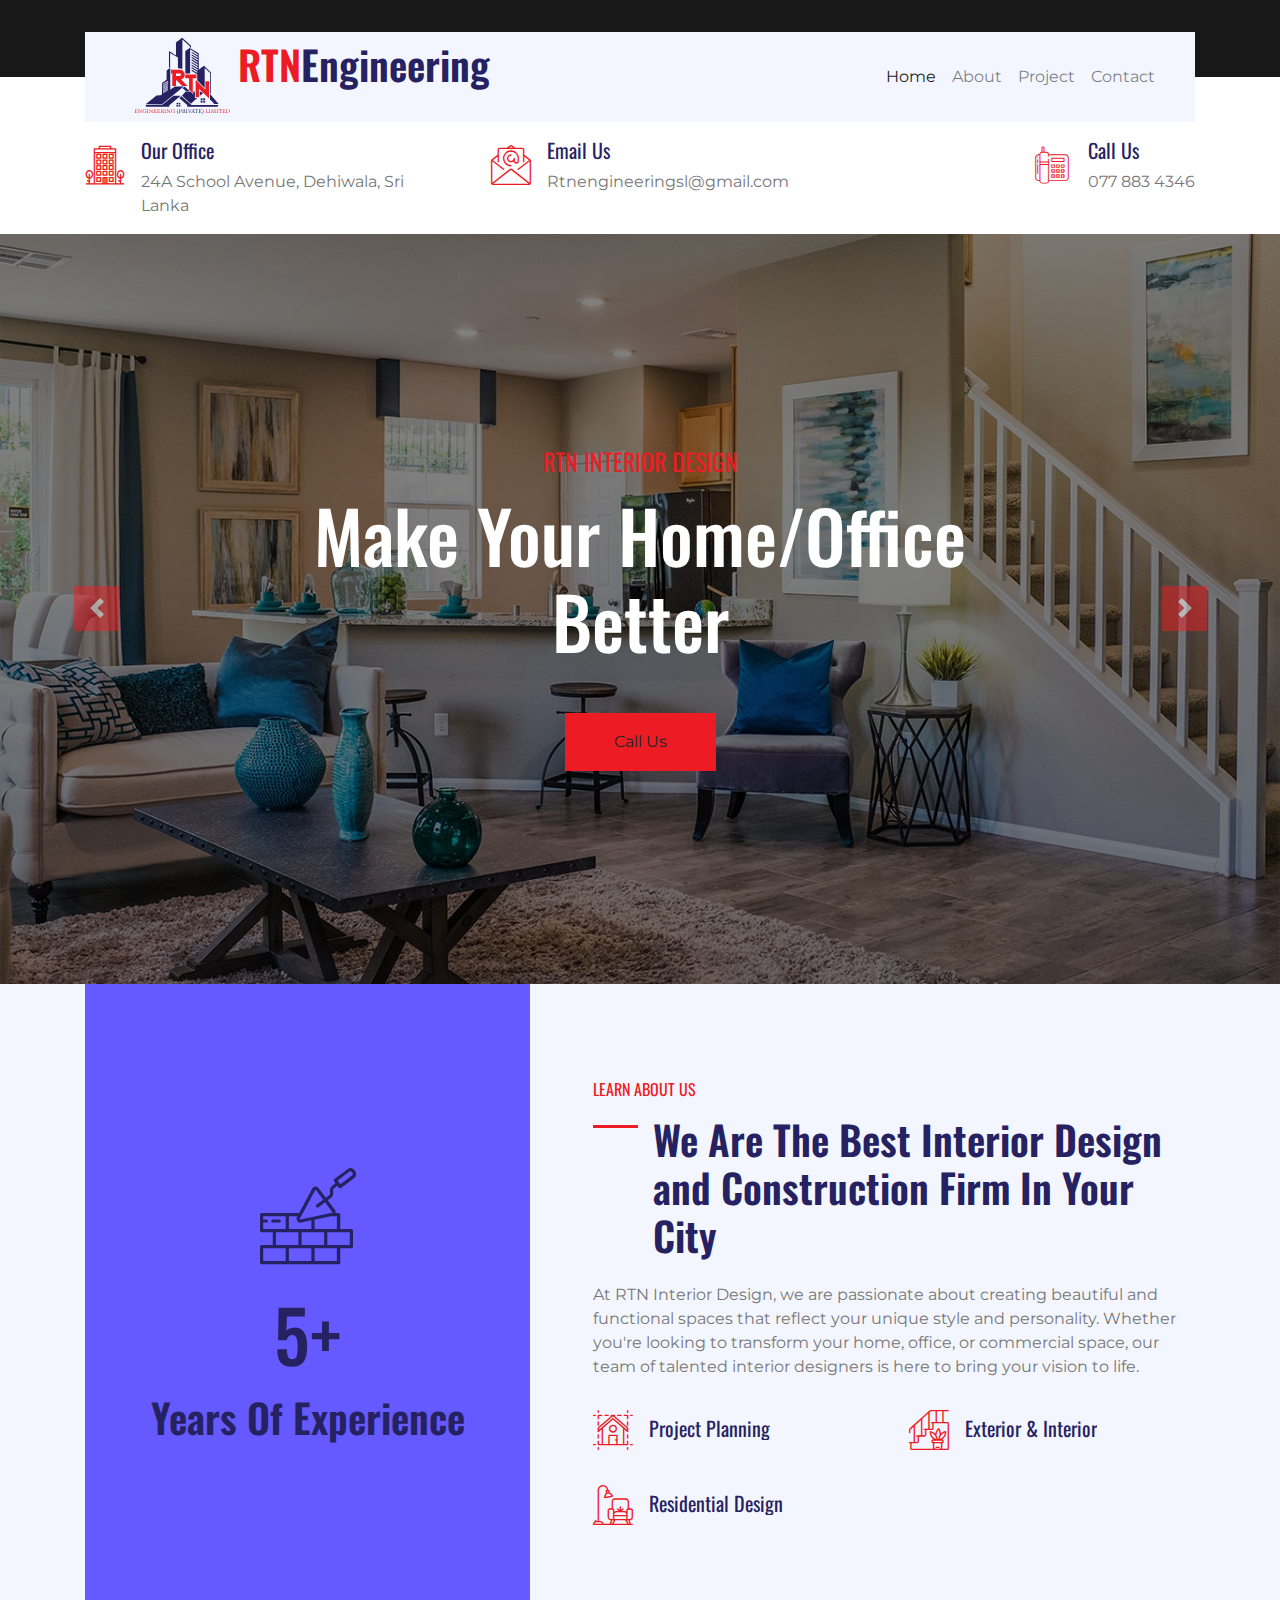
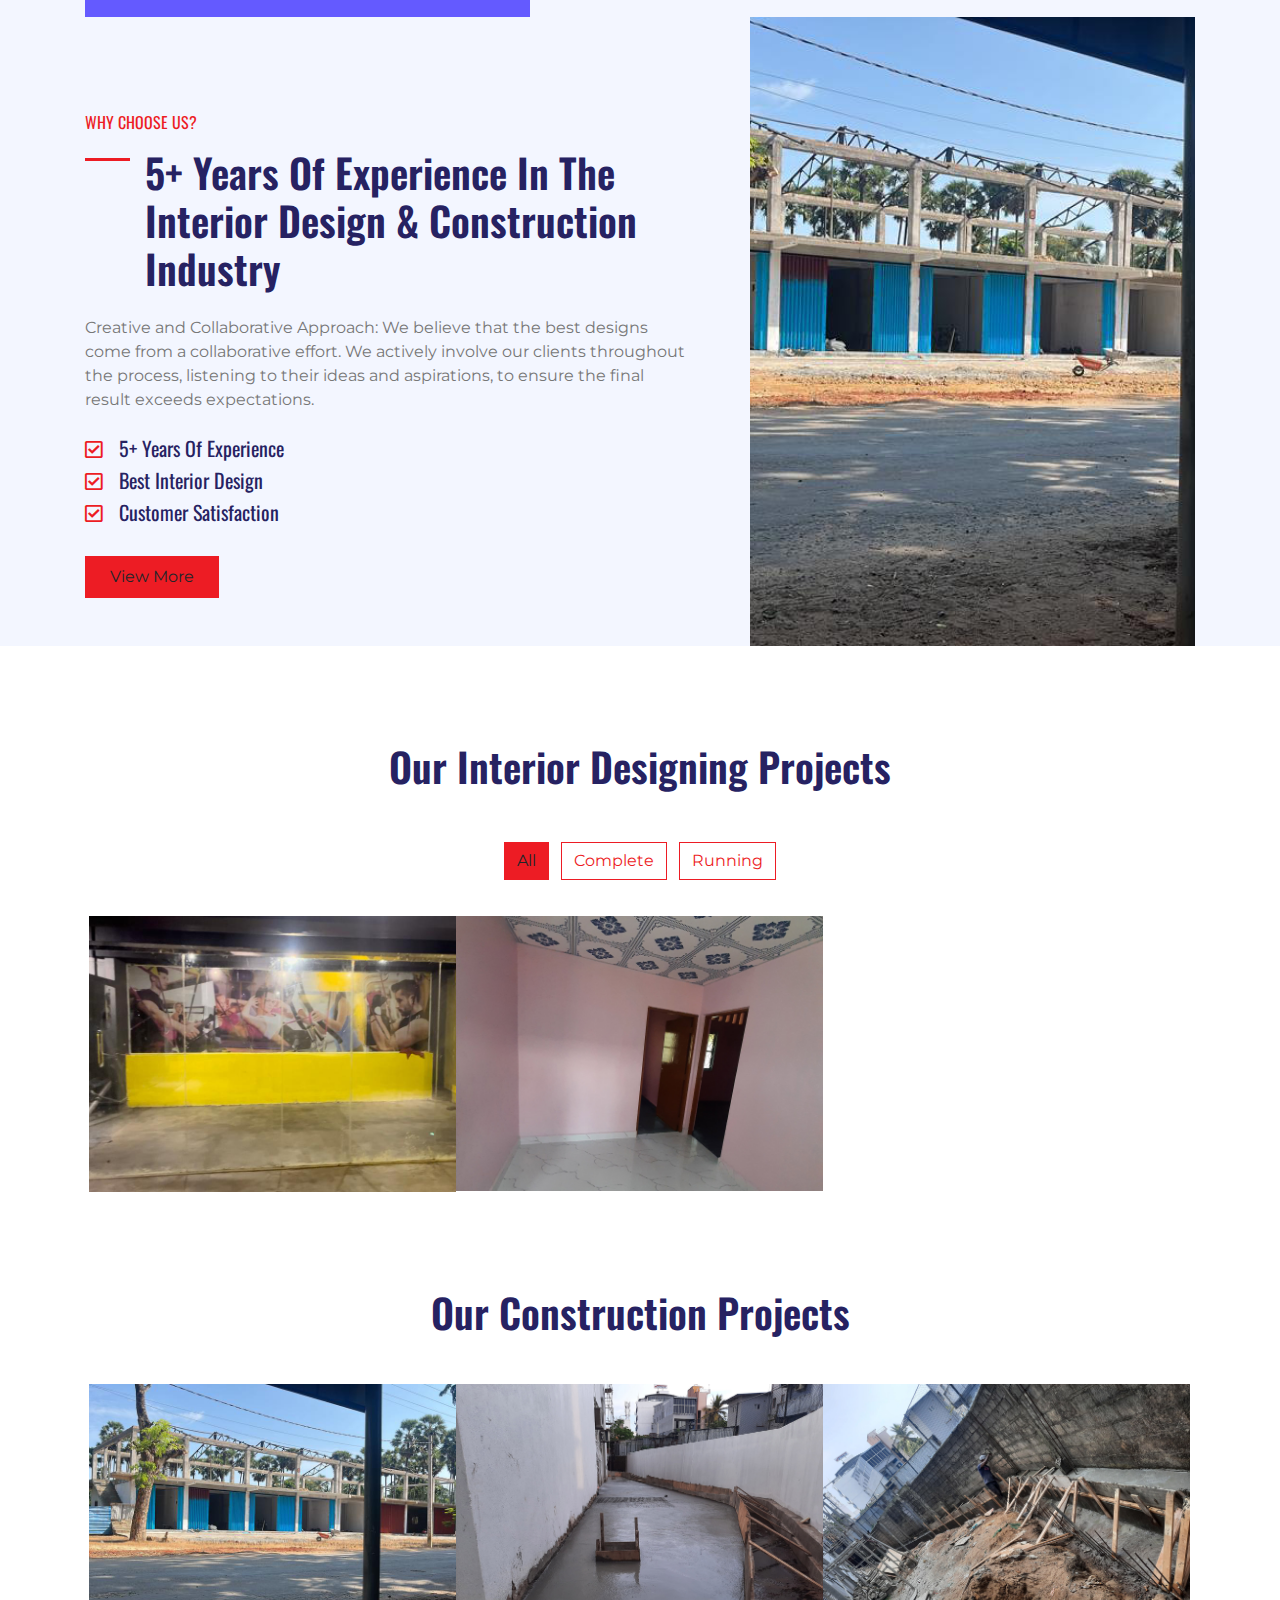
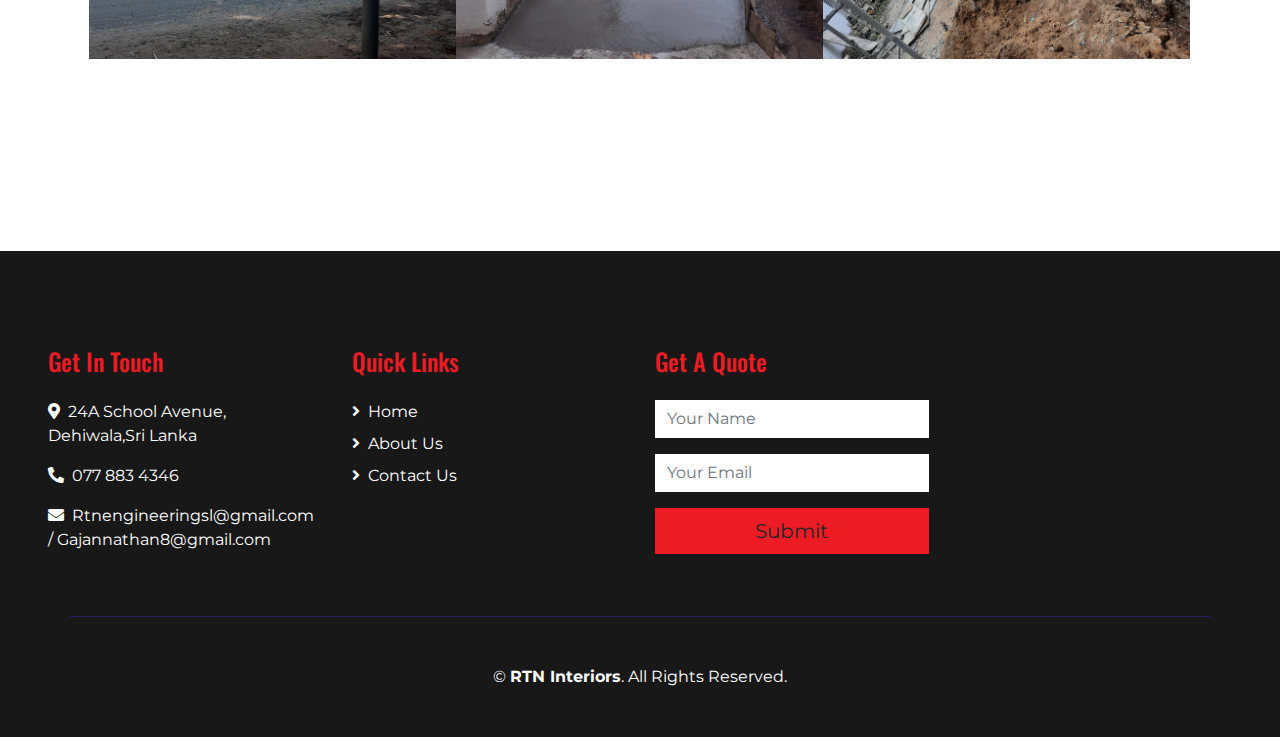
<file: index.html>
<!DOCTYPE html>
<html lang="en">

<head>
    <meta charset="utf-8">
    <title>RTN Engineering</title>
    <meta content="width=device-width, initial-scale=1.0" name="viewport">
    
    <!-- Favicon -->
    <link href="img/favicon.ico" rel="icon">

    <!-- Google Web Fonts -->
    <link href="https://fonts.googleapis.com/css2?family=Montserrat&family=Oswald:wght@400;500;600&display=swap" rel="stylesheet"> 

    <!-- Font Awesome -->
    <link href="https://cdnjs.cloudflare.com/ajax/libs/font-awesome/5.10.0/css/all.min.css" rel="stylesheet">

    <!-- Flaticon Font -->
    <link href="lib/flaticon/font/flaticon.css" rel="stylesheet">

    <!-- Libraries Stylesheet -->
    <link href="lib/owlcarousel/assets/owl.carousel.min.css" rel="stylesheet">
    <link href="lib/lightbox/css/lightbox.min.css" rel="stylesheet">

    <!-- Customized Bootstrap Stylesheet -->
    <link href="css/style.css" rel="stylesheet">
</head>

<body>
    <!-- Topbar Start -->
    <div class="container-fluid bg-dark py-3">
        <div class="container">
            <div class="row">
                <div class="col-md-6 text-center text-lg-left mb-2 mb-lg-0">
                    <!-- <div class="d-inline-flex align-items-center">
                        <a class="text-white pr-3" href="">FAQs</a>
                        <span class="text-white">|</span>
                        <a class="text-white px-3" href="">Help</a>
                        <span class="text-white">|</span>
                        <a class="text-white pl-3" href="">Support</a>
                    </div> -->
                </div>
                <!-- <div class="col-md-6 text-center text-lg-right">
                    <div class="d-inline-flex align-items-center">
                        <a class="text-white px-3" href="">
                            <i class="fab fa-facebook-f"></i>
                        </a>
                        <a class="text-white px-3" href="">
                            <i class="fab fa-twitter"></i>
                        </a>
                        <a class="text-white px-3" href="">
                            <i class="fab fa-linkedin-in"></i>
                        </a>
                        <a class="text-white px-3" href="">
                            <i class="fab fa-instagram"></i>
                        </a>
                        <a class="text-white pl-3" href="">
                            <i class="fab fa-youtube"></i>
                        </a>
                    </div>
                </div> -->
            </div>
        </div>
    </div>
    <!-- Topbar End -->


    <!-- Navbar Start -->
    <div class="container-fluid position-relative nav-bar p-0">
        <div class="container position-relative" style="z-index: 9;">
            <nav class="navbar navbar-expand-lg bg-light navbar-light py-3 py-lg-0 pl-3 pl-lg-5">
                <a href="" class="navbar-brand">
                    <img style="width: 30vw; max-width:100px ;" src="img/email/rtn(SVG).svg" alt="RTN Engineering">                    
                    <h1 style="display: inline-block;" class="m-0 display-5 text-secondary"><span class="text-primary">RTN</span>Engineering</h1>
                </a>
                <button type="button" class="navbar-toggler" data-toggle="collapse" data-target="#navbarCollapse">
                    <span class="navbar-toggler-icon"></span>
                </button>
                <div class="collapse navbar-collapse justify-content-between px-3" id="navbarCollapse">
                    <div class="navbar-nav ml-auto py-0">
                        <a href="index.html" class="nav-item nav-link active">Home</a>
                        <a href="index.html#about" class="nav-item nav-link">About</a>
                        <!-- <a href="service.html" class="nav-item nav-link">Service</a> -->
                        <a href="index.html#projects" class="nav-item nav-link">Project</a>
                        <div class="nav-item dropdown">
                            <!-- <a href="#" class="nav-link dropdown-toggle" data-toggle="dropdown">Pages</a> -->
                            <!-- <div class="dropdown-menu rounded-0 m-0">
                                <a href="blog.html" class="dropdown-item">Blog Grid</a>
                                <a href="single.html" class="dropdown-item">Blog Detail</a>
                            </div> -->
                        </div>
                        <a href="contact.html" class="nav-item nav-link">Contact</a>
                    </div>
                </div>
            </nav>
        </div>
    </div>
    <!-- Navbar End -->


    <!-- Under Nav Start -->
    <div class="container-fluid bg-white py-3">
        <div class="container">
            <div class="row">
                <div class="col-lg-4 text-left mb-3 mb-lg-0">
                    <div class="d-inline-flex text-left">
                        <h1 class="flaticon-office font-weight-normal text-primary m-0 mr-3"></h1>
                        <div class="d-flex flex-column">
                            <h5>Our Office</h5>
                            <p class="m-0">24A School Avenue, Dehiwala, Sri Lanka</p>
                        </div>
                    </div>
                </div>
                <div class="col-lg-4 text-left text-lg-center mb-3 mb-lg-0">
                    <div class="d-inline-flex text-left">
                        <h1 class="flaticon-email font-weight-normal text-primary m-0 mr-3"></h1>
                        <div class="d-flex flex-column">
                            <h5>Email Us</h5>
                            <p class="m-0">Rtnengineeringsl@gmail.com</p>
                        </div>
                    </div>
                </div>
                <div class="col-lg-4 text-left text-lg-right mb-3 mb-lg-0">
                    <div class="d-inline-flex text-left">
                        <h1 class="flaticon-telephone font-weight-normal text-primary m-0 mr-3"></h1>
                        <div class="d-flex flex-column">
                            <h5>Call Us</h5>
                            <p class="m-0">077 883 4346</p>
                        </div>
                    </div>
                </div>
            </div>
        </div>
    </div>
    <!-- Under Nav End -->


    <!-- Carousel Start -->
    <div class="container-fluid p-0">
        <div id="header-carousel" class="carousel slide" data-ride="carousel">
            <div class="carousel-inner">
                <div class="carousel-item active">
                    <img class="w-100" src="img/carousel-1.jpg" alt="Image">
                    <div class="carousel-caption d-flex flex-column align-items-center justify-content-center">
                        <div class="p-3" style="max-width: 800px;">
                            <h4 class="text-primary text-uppercase font-weight-normal mb-md-3">RTN Interior Design</h4>
                            <h3 class="display-3 text-white mb-md-4">Make Your Home/Office Better</h3>
                            <a href="" class="btn btn-primary py-md-3 px-md-5 mt-2 mt-md-4">Call Us</a>
                        </div>
                    </div>
                </div>
                <div class="carousel-item">
                    <img class="w-100" src="img/carousel-2.jpg" alt="Image">
                    <div class="carousel-caption d-flex flex-column align-items-center justify-content-center">
                        <div class="p-3" style="max-width: 800px;">
                            <h4 class="text-primary text-uppercase font-weight-normal mb-md-3">Creative Interior Design</h4>
                            <h3 class="display-3 text-white mb-md-4">Stay At Home In Peace</h3>
                            <a href="" class="btn btn-primary py-md-3 px-md-5 mt-2 mt-md-4">Learn More</a>
                        </div>
                    </div>
                </div>
            </div>
            <a class="carousel-control-prev" href="#header-carousel" data-slide="prev">
                <div class="btn btn-primary" style="width: 45px; height: 45px;">
                    <span class="carousel-control-prev-icon mb-n2"></span>
                </div>
            </a>
            <a class="carousel-control-next" href="#header-carousel" data-slide="next">
                <div class="btn btn-primary" style="width: 45px; height: 45px;">
                    <span class="carousel-control-next-icon mb-n2"></span>
                </div>
            </a>
        </div>
    </div>
    <!-- Carousel End -->


    <!-- About Start -->
    <div id="about" class="container-fluid bg-light">
        <div class="container">
            <div class="row">
                <div class="col-lg-5">
                    <div style="background-color: #645aff !important;" class="d-flex flex-column align-items-center justify-content-center bg-primary h-100 py-5 px-3">
                        <i class="flaticon-brickwall display-1 font-weight-normal text-secondary mb-3"></i>
                        <h4 class="display-3 mb-3">5+</h4>
                        <h1 class="m-0">Years Of Experience</h1>
                    </div>
                </div>
                <div class="col-lg-7 m-0 my-lg-5 pt-5 pb-5 pb-lg-2 pl-lg-5">
                    <h6 class="text-primary font-weight-normal text-uppercase mb-3">Learn About Us</h6>
                    <h1 class="mb-4 section-title">We Are The Best Interior Design and Construction Firm In Your City</h1>
                    <p>At RTN Interior Design, we are passionate about creating beautiful and functional spaces that reflect your 
                        unique style and personality. Whether you're looking to transform your home, office, or commercial 
                        space, our team of talented interior designers is here to bring your vision to life.</p>
                    <div class="row py-2">
                        <div class="col-sm-6">
                            <div class="d-flex align-items-center mb-4">
                                <h1 class="flaticon-house font-weight-normal text-primary m-0 mr-3"></h1>
                                <h5 class="text-truncate m-0">Project Planning</h5>
                            </div>
                        </div>
                        <div class="col-sm-6">
                            <div class="d-flex align-items-center mb-4">
                                <h1 class="flaticon-stairs font-weight-normal text-primary m-0 mr-3"></h1>
                                <h5 class="text-truncate m-0">Exterior & Interior</h5>
                            </div>
                        </div>
                        <!-- <div class="col-sm-6">
                            <div class="d-flex align-items-center mb-4">
                                <h1 class="flaticon-office font-weight-normal text-primary m-0 mr-3"></h1>
                                <h5 class="text-truncate m-0">Commercial Design</h5>
                            </div>
                        </div> -->
                        <div class="col-sm-6">
                            <div class="d-flex align-items-center mb-4">
                                <h1 class="flaticon-living-room font-weight-normal text-primary m-0 mr-3"></h1>
                                <h5 class="text-truncate m-0">Residential Design</h5>
                            </div>
                        </div>
                    </div>
                </div>
            </div>
        </div>
    </div>
    <!-- About End -->


    <!-- Services Start -->
    <!-- <div class="container-fluid py-5">
        <div class="container py-5">
            <div class="row">
                <div class="col-lg-6 pr-lg-5">
                    <h6 class="text-primary font-weight-normal text-uppercase mb-3">Our Awesome Services</h6>
                    <h1 class="mb-4 section-title">Awesome Interior Designing Services For Your Home</h1>
                    <p>Invidunt lorem justo clita. Erat lorem labore ea, justo dolor lorem ipsum ut sed eos, ipsum et dolor kasd sit ea justo. Erat justo sed sed diam. Ea et erat ut sed diam sea ipsum</p>
                    <a href="" class="btn btn-primary mt-3 py-2 px-4">View More</a>
                </div>
                <div class="col-lg-6 p-0 pt-5 pt-lg-0">
                    <div class="owl-carousel service-carousel position-relative">
                        <div class="d-flex flex-column text-center bg-light mx-3 p-4">
                            <h3 class="flaticon-bedroom display-3 font-weight-normal text-primary mb-3"></h3>
                            <h5 class="mb-3">Bedroom Design</h5>
                            <p class="m-0">Diam amet eos at no eos sit lorem, amet rebum ipsum clita stet, diam sea est diam eos</p>
                        </div>
                        <div class="d-flex flex-column text-center bg-light mx-3 p-4">
                            <h3 class="flaticon-kitchen display-3 font-weight-normal text-primary mb-3"></h3>
                            <h5 class="mb-3">Kitchen Design</h5>
                            <p class="m-0">Diam amet eos at no eos sit lorem, amet rebum ipsum clita stet, diam sea est diam eos</p>
                        </div>
                        <div class="d-flex flex-column text-center bg-light mx-3 p-4">
                            <h3 class="flaticon-bathroom display-3 font-weight-normal text-primary mb-3"></h3>
                            <h5 class="mb-3">Bathroom Design</h5>
                            <p class="m-0">Diam amet eos at no eos sit lorem, amet rebum ipsum clita stet, diam sea est diam eos</p>
                        </div>
                    </div>
                </div>
            </div>
        </div>
    </div> -->
    <!-- Services End -->


    <!-- Features Start -->
    <div class="container-fluid bg-light">
        <div class="container">
            <div class="row">
                <div class="col-lg-7 mt-5 py-5 pr-lg-5">
                    <h6 class="text-primary font-weight-normal text-uppercase mb-3">Why Choose Us?</h6>
                    <h1 class="mb-4 section-title">5+ Years Of Experience In The Interior Design & Construction Industry</h1>
                    <p class="mb-4">Creative and Collaborative Approach: We believe that the best designs come from a collaborative effort. 
                        We actively involve our clients throughout the process, listening to their ideas and aspirations, to ensure the final result 
                        exceeds expectations.</p>
                    <ul class="list-inline">
                        <li><h5><i class="far fa-check-square text-primary mr-3"></i>5+ Years Of Experience</h5></li>
                        <li><h5><i class="far fa-check-square text-primary mr-3"></i>Best Interior Design</h5></li>
                        <li><h5><i class="far fa-check-square text-primary mr-3"></i>Customer Satisfaction</h5></li>
                    </ul>
                    <a href="" class="btn btn-primary mt-3 py-2 px-4">View More</a>
                </div>
                <div class="col-lg-5">
                    <div class="d-flex flex-column align-items-center justify-content-center h-100 overflow-hidden">
                        <img class="h-100" src="img/chuli_1.jpeg" alt="">
                    </div>
                </div>
            </div>
        </div>
    </div>
    <!-- Features End -->

    <!-- Projects Start -->
    <div id="projects" class="container-fluid py-5">
        <div class="container py-5">
            <div class="row justify-content-center">
                <div class="col-lg-6 col-md-8 col text-center mb-4">
                    <h1 class="mb-4">Our Interior Designing Projects</h1>
                </div>
            </div>
            <div class="row">
                <div class="col-12 text-center mb-2">
                    <ul class="list-inline mb-4" id="portfolio-flters">
                        <li class="btn btn-outline-primary m-1 active"  data-filter="*">All</li>
                        <li class="btn btn-outline-primary m-1" data-filter=".first">Complete</li>
                        <li class="btn btn-outline-primary m-1" data-filter=".second">Running</li>
                        <!-- <li class="btn btn-outline-primary m-1" data-filter=".third">Upcoming</li> -->
                    </ul>
                </div>
            </div>
            <div class="row mx-1 portfolio-container">
                <div class="col-lg-4 col-md-6 col-sm-12 p-0 portfolio-item first">
                    <div class="position-relative overflow-hidden">
                        <div class="portfolio-img d-flex align-items-center justify-content-center">
                            <img class="img-fluid" src="img/marine_fitness_1.jpeg" alt="">
                        </div>
                        <div class="portfolio-text bg-secondary d-flex flex-column align-items-center justify-content-center">
                            <h4 class="text-white mb-4">Marine Fiteness</h4>
                            <h6 class="text-white mb-4"><i class="fa fa-map-marker-alt"></i> Wellawatte</h6>
                            <div class="d-flex align-items-center justify-content-center">
                                <!-- <a class="btn btn-outline-primary m-1" href="">
                                    <i class="fa fa-link"></i>
                                </a> -->
                                <a class="btn btn-outline-primary m-1" href="img/marine_fitness_1.jpeg" data-lightbox="portfolio">
                                    <i class="fa fa-eye"></i>
                                </a>                                
                            </div>
                        </div>
                    </div>
                </div>
                <a class="btn btn-outline-primary m-1" href="img/marine_fitness_2.jpeg" data-lightbox="portfolio">    
                </a>                                
                <div class="col-lg-4 col-md-6 col-sm-12 p-0 portfolio-item second">
                    <div class="position-relative overflow-hidden">
                        <div class="portfolio-img d-flex align-items-center justify-content-center">
                            <img class="img-fluid" src="img/email/aparment_1.jpg" alt="">
                        </div>
                        <div class="portfolio-text bg-secondary d-flex flex-column align-items-center justify-content-center">
                            <h4 class="text-white mb-4">Apartment</h4>
                            <h6 class="text-white mb-4"><i class="fa fa-map-marker-alt"></i> Dehiwala</h6>
                            <div class="d-flex align-items-center justify-content-center">
                                <!-- <a class="btn btn-outline-primary m-1" href="">
                                    <i class="fa fa-link"></i>
                                </a> -->
                                <a class="btn btn-outline-primary m-1" href="img/email/aparment_1.jpg" data-lightbox="portfolio">
                                    <i class="fa fa-eye"></i>
                                </a>
                            </div>
                        </div>
                    </div>
                </div>                            
                <a style="display: none;" class="btn btn-outline-primary m-1" href="img/email/aparment_2.jpg" data-lightbox="portfolio">                    
                </a>
                <a style="display: none;" class="btn btn-outline-primary m-1" href="img/email/aparment_3.jpg" data-lightbox="portfolio">                    
                </a>
                <a style="display: none;" class="btn btn-outline-primary m-1" href="img/email/aparment_4.jpg" data-lightbox="portfolio">                    
                </a>
                <a style="display: none;" class="btn btn-outline-primary m-1" href="img/email/aparment_5.jpg" data-lightbox="portfolio">                    
                </a>
                <a style="display: none;" class="btn btn-outline-primary m-1" href="img/email/aparment_6.jpg" data-lightbox="portfolio">                    
                </a>
            </div>
        </div>

        <div class="container py-5">
            <div class="row justify-content-center">
                <div class="col-lg-6 col-md-8 col text-center mb-4">
                    <h1 class="mb-4">Our Construction Projects</h1>
                </div>
            </div>
            
            <div class="row mx-1 portfolio-container">
                <div class="col-lg-4 col-md-6 col-sm-12 p-0 portfolio-item first">
                    <div class="position-relative overflow-hidden">
                        <div class="portfolio-img d-flex align-items-center justify-content-center">
                            <img class="img-fluid" src="img/chuli_1.jpeg" alt="">
                        </div>
                        <div class="portfolio-text bg-secondary d-flex flex-column align-items-center justify-content-center">
                            <h4 class="text-white mb-4">Shopping Complex</h4>
                            <h6 class="text-white mb-4"><i class="fa fa-map-marker-alt"></i> Chullipuram</h6>
                            <div class="d-flex align-items-center justify-content-center">
                                <!-- <a class="btn btn-outline-primary m-1" href="">
                                    <i class="fa fa-link"></i>
                                </a> -->
                                <a class="btn btn-outline-primary m-1" href="img/chuli_1.jpeg" data-lightbox="portfolio">
                                    <i class="fa fa-eye"></i>
                                </a>                                
                            </div>
                        </div>
                    </div>                                               
                </div>

                <div class="col-lg-4 col-md-6 col-sm-12 p-0 portfolio-item second">
                    <div class="position-relative overflow-hidden">
                        <div class="portfolio-img d-flex align-items-center justify-content-center">
                            <img class="img-fluid" src="img/email/drive_pathway_2.jpg" alt="">
                        </div>
                        <div class="portfolio-text bg-secondary d-flex flex-column align-items-center justify-content-center">
                            <h4 class="text-white mb-4">Drive Pathway</h4>
                            <h6 class="text-white mb-4"><i class="fa fa-map-marker-alt"></i> Dehiwala</h6>
                            <div class="d-flex align-items-center justify-content-center">
                                <!-- <a class="btn btn-outline-primary m-1" href="">
                                    <i class="fa fa-link"></i>
                                </a> -->
                                <a class="btn btn-outline-primary m-1" href="img/email/drive_pathway_2.jpg" data-lightbox="portfolio">
                                    <i class="fa fa-eye"></i>
                                </a>
                            </div>
                        </div>
                    </div>
                </div>     
                <a class="btn btn-outline-primary m-1" href="img/email/drive_pathway _1.jpg" data-lightbox="portfolio">                    
                </a>
                <div class="col-lg-4 col-md-6 col-sm-12 p-0 portfolio-item second">
                    <div class="position-relative overflow-hidden">
                        <div class="portfolio-img d-flex align-items-center justify-content-center">
                            <img class="img-fluid" src="img/email/drainage_2.jpg" alt="">
                        </div>
                        <div class="portfolio-text bg-secondary d-flex flex-column align-items-center justify-content-center">
                            <h4 class="text-white mb-4">Drainage</h4>
                            <h6 class="text-white mb-4"><i class="fa fa-map-marker-alt"></i> Dehiwala</h6>
                            <div class="d-flex align-items-center justify-content-center">
                                <!-- <a class="btn btn-outline-primary m-1" href="">
                                    <i class="fa fa-link"></i>
                                </a> -->
                                <a class="btn btn-outline-primary m-1" href="img/email/drainage_2.jpg" data-lightbox="portfolio">
                                    <i class="fa fa-eye"></i>
                                </a>
                            </div>
                        </div>
                    </div>
                </div>     
                <a class="btn btn-outline-primary m-1" href="img/email/drainage_1.jpg" data-lightbox="portfolio">                    
                </a>
            </div>
        </div>

    </div>
    <!-- Projects End -->   

    

    <!-- Projects Start -->
    <div class="container-fluid py-5">
        
    </div>
    <!-- Projects End -->   
    


    <!-- Team Start -->
    <!-- <div class="container-fluid bg-light">
        <div class="container">
            <div class="row">
                <div class="col-md-4 col-sm-6">
                    <div class="py-5 px-4 h-100 bg-primary d-flex flex-column align-items-center justify-content-center">
                        <h6 class="text-white font-weight-normal text-uppercase mb-3">Our Team</h6>
                        <h1 class="mb-0 text-center">Meet Our Team Members</h1>
                    </div>
                </div>
                <div class="col-md-8 col-sm-6 p-0 py-sm-5">
                    <div class="owl-carousel team-carousel position-relative p-0 py-sm-5">
                        <div class="team d-flex flex-column text-center mx-3">
                            <div class="position-relative">
                                <img class="img-fluid w-100" src="img/team-1.jpg" alt="">
                                <div class="team-social d-flex align-items-center justify-content-center w-100 h-100 position-absolute">
                                    <a class="btn btn-outline-primary text-center mr-2 px-0" style="width: 38px; height: 38px;" href="#"><i class="fab fa-twitter"></i></a>
                                    <a class="btn btn-outline-primary text-center mr-2 px-0" style="width: 38px; height: 38px;" href="#"><i class="fab fa-facebook-f"></i></a>
                                    <a class="btn btn-outline-primary text-center px-0" style="width: 38px; height: 38px;" href="#"><i class="fab fa-linkedin-in"></i></a>
                                </div>
                            </div>
                            <div class="d-flex flex-column bg-secondary text-center py-3">
                                <h5 class="text-white">Name Goes Here</h5>
                                <p class="m-0">Designation</p>
                            </div>
                        </div>
                        <div class="team d-flex flex-column text-center mx-3">
                            <div class="position-relative">
                                <img class="img-fluid w-100" src="img/team-2.jpg" alt="">
                                <div class="team-social d-flex align-items-center justify-content-center w-100 h-100 position-absolute">
                                    <a class="btn btn-outline-primary text-center mr-2 px-0" style="width: 38px; height: 38px;" href="#"><i class="fab fa-twitter"></i></a>
                                    <a class="btn btn-outline-primary text-center mr-2 px-0" style="width: 38px; height: 38px;" href="#"><i class="fab fa-facebook-f"></i></a>
                                    <a class="btn btn-outline-primary text-center px-0" style="width: 38px; height: 38px;" href="#"><i class="fab fa-linkedin-in"></i></a>
                                </div>
                            </div>
                            <div class="d-flex flex-column bg-secondary text-center py-3">
                                <h5 class="text-white">Name Goes Here</h5>
                                <p class="m-0">Designation</p>
                            </div>
                        </div>
                        <div class="team d-flex flex-column text-center mx-3">
                            <div class="position-relative">
                                <img class="img-fluid w-100" src="img/team-3.jpg" alt="">
                                <div class="team-social d-flex align-items-center justify-content-center w-100 h-100 position-absolute">
                                    <a class="btn btn-outline-primary text-center mr-2 px-0" style="width: 38px; height: 38px;" href="#"><i class="fab fa-twitter"></i></a>
                                    <a class="btn btn-outline-primary text-center mr-2 px-0" style="width: 38px; height: 38px;" href="#"><i class="fab fa-facebook-f"></i></a>
                                    <a class="btn btn-outline-primary text-center px-0" style="width: 38px; height: 38px;" href="#"><i class="fab fa-linkedin-in"></i></a>
                                </div>
                            </div>
                            <div class="d-flex flex-column bg-secondary text-center py-3">
                                <h5 class="text-white">Name Goes Here</h5>
                                <p class="m-0">Designation</p>
                            </div>
                        </div>
                        <div class="team d-flex flex-column text-center mx-3">
                            <div class="position-relative">
                                <img class="img-fluid w-100" src="img/team-4.jpg" alt="">
                                <div class="team-social d-flex align-items-center justify-content-center w-100 h-100 position-absolute">
                                    <a class="btn btn-outline-primary text-center mr-2 px-0" style="width: 38px; height: 38px;" href="#"><i class="fab fa-twitter"></i></a>
                                    <a class="btn btn-outline-primary text-center mr-2 px-0" style="width: 38px; height: 38px;" href="#"><i class="fab fa-facebook-f"></i></a>
                                    <a class="btn btn-outline-primary text-center px-0" style="width: 38px; height: 38px;" href="#"><i class="fab fa-linkedin-in"></i></a>
                                </div>
                            </div>
                            <div class="d-flex flex-column bg-secondary text-center py-3">
                                <h5 class="text-white">Name Goes Here</h5>
                                <p class="m-0">Designation</p>
                            </div>
                        </div>
                    </div>
                </div>
            </div>
        </div>
    </div> -->
    <!-- Team End -->


    <!-- Testimonial Start
    <div class="container-fluid">
        <div class="container">
            <div class="row">
                <div class="col-md-7 py-5 pr-md-5">
                    <h6 class="text-primary font-weight-normal text-uppercase mb-3 pt-5">Testimonial</h6>
                    <h1 class="mb-4 section-title">What Our Clients Say</h1>
                    <div class="owl-carousel testimonial-carousel position-relative pb-5 mb-md-5">
                        <div class="d-flex flex-column">
                            <div class="d-flex align-items-center mb-3">
                                <img class="img-fluid rounded-circle" src="img/testimonial-1.jpg" style="width: 60px; height: 60px;" alt="">
                                <div class="ml-3">
                                    <h5>Client Name</h5>
                                    <i>Profession</i>
                                </div>
                            </div>
                            <p>Tempor at diam tempor sed. Sanctus dolor ipsum ut nonumy amet clita sea. Sed eos sed dolores vero no. Ipsum elitr elitr stet dolor  lorem erat. Diam no amet sea justo vero ut. Dolor ipsum kasd ipsum dolore.</p>
                        </div>
                        <div class="d-flex flex-column">
                            <div class="d-flex align-items-center mb-3">
                                <img class="img-fluid rounded-circle" src="img/testimonial-2.jpg" style="width: 60px; height: 60px;" alt="">
                                <div class="ml-3">
                                    <h5>Client Name</h5>
                                    <i>Profession</i>
                                </div>
                            </div>
                            <p class="m-0">Tempor at diam tempor sed. Sanctus dolor ipsum ut nonumy amet clita sea. Sed eos sed dolores vero no. Ipsum elitr elitr stet dolor  lorem erat. Diam no amet sea justo vero ut. Dolor ipsum kasd ipsum dolore.</p>
                        </div>
                    </div>
                </div>
                <div class="col-md-5">
                    <div class="d-flex flex-column align-items-center justify-content-center h-100 overflow-hidden">
                        <img class="h-100" src="img/testimonial.jpg" alt="">
                    </div>
                </div>
            </div>
        </div>
    </div> -->
    <!-- Testimonial End -->


    <!-- Blog Start
    <div class="container-fluid bg-light pt-5">
        <div class="container py-5">
            <div class="row justify-content-center">
                <div class="col-lg-6 col-md-8 col text-center mb-4">
                    <h6 class="text-primary font-weight-normal text-uppercase mb-3">Our Blog</h6>
                    <h1 class="mb-4">Read The Latest News & Articles From Our Blog</h1>
                </div>
            </div>
            <div class="row pb-3">
                <div class="col-md-4 mb-4">
                    <div class="card border-0 mb-2">
                        <img class="card-img-top" src="img/blog-1.jpg" alt="">
                        <div class="card-body bg-white p-4">
                            <div class="d-flex align-items-center mb-3">
                                <a class="btn btn-primary" href=""><i class="fa fa-link"></i></a>
                                <h5 class="m-0 ml-3 text-truncate">Diam amet eos at no eos</h5>
                            </div>
                            <p>Diam amet eos at no eos sit, amet rebum ipsum clita stet, diam sea est diam eos, sit vero stet justo</p>
                            <div class="d-flex">
                                <small class="mr-3"><i class="fa fa-user text-primary"></i> Admin</small>
                                <small class="mr-3"><i class="fa fa-folder text-primary"></i> Web Design</small>
                                <small class="mr-3"><i class="fa fa-comments text-primary"></i> 15</small>
                            </div>
                        </div>
                    </div>
                </div>
                <div class="col-md-4 mb-4">
                    <div class="card border-0 mb-2">
                        <img class="card-img-top" src="img/blog-2.jpg" alt="">
                        <div class="card-body bg-white p-4">
                            <div class="d-flex align-items-center mb-3">
                                <a class="btn btn-primary" href=""><i class="fa fa-link"></i></a>
                                <h5 class="m-0 ml-3 text-truncate">Diam amet eos at no eos</h5>
                            </div>
                            <p>Diam amet eos at no eos sit, amet rebum ipsum clita stet, diam sea est diam eos, sit vero stet justo</p>
                            <div class="d-flex">
                                <small class="mr-3"><i class="fa fa-user text-primary"></i> Admin</small>
                                <small class="mr-3"><i class="fa fa-folder text-primary"></i> Web Design</small>
                                <small class="mr-3"><i class="fa fa-comments text-primary"></i> 15</small>
                            </div>
                        </div>
                    </div>
                </div>
                <div class="col-md-4 mb-4">
                    <div class="card border-0 mb-2">
                        <img class="card-img-top" src="img/blog-3.jpg" alt="">
                        <div class="card-body bg-white p-4">
                            <div class="d-flex align-items-center mb-3">
                                <a class="btn btn-primary" href=""><i class="fa fa-link"></i></a>
                                <h5 class="m-0 ml-3 text-truncate">Diam amet eos at no eos</h5>
                            </div>
                            <p>Diam amet eos at no eos sit, amet rebum ipsum clita stet, diam sea est diam eos, sit vero stet justo</p>
                            <div class="d-flex">
                                <small class="mr-3"><i class="fa fa-user text-primary"></i> Admin</small>
                                <small class="mr-3"><i class="fa fa-folder text-primary"></i> Web Design</small>
                                <small class="mr-3"><i class="fa fa-comments text-primary"></i> 15</small>
                            </div>
                        </div>
                    </div>
                </div>
            </div>
        </div>
    </div> -->
    <!-- Blog End -->


    <!-- Footer Start -->
    <div class="container-fluid bg-dark text-white py-5 px-sm-3 px-md-5">
        <div class="row pt-5">
            <div class="col-lg-3 col-md-6 mb-5">
                <h4 class="text-primary mb-4">Get In Touch</h4>
                <p><i class="fa fa-map-marker-alt mr-2"></i>24A School Avenue, Dehiwala,Sri Lanka</p>
                <p><i class="fa fa-phone-alt mr-2"></i>077 883 4346</p>
                <p><i class="fa fa-envelope mr-2"></i>Rtnengineeringsl@gmail.com / Gajannathan8@gmail.com</p>
                <!-- <div class="d-flex justify-content-start mt-4">
                    <a class="btn btn-outline-light rounded-circle text-center mr-2 px-0" style="width: 38px; height: 38px;" href="#"><i class="fab fa-twitter"></i></a>
                    <a class="btn btn-outline-light rounded-circle text-center mr-2 px-0" style="width: 38px; height: 38px;" href="#"><i class="fab fa-facebook-f"></i></a>
                    <a class="btn btn-outline-light rounded-circle text-center mr-2 px-0" style="width: 38px; height: 38px;" href="#"><i class="fab fa-linkedin-in"></i></a>
                    <a class="btn btn-outline-light rounded-circle text-center mr-2 px-0" style="width: 38px; height: 38px;" href="#"><i class="fab fa-instagram"></i></a>
                </div> -->
            </div>
            <div class="col-lg-3 col-md-6 mb-5">
                <h4 class="text-primary mb-4">Quick Links</h4>
                <div class="d-flex flex-column justify-content-start">
                    <a class="text-white mb-2" href="#"><i class="fa fa-angle-right mr-2"></i>Home</a>
                    <a class="text-white mb-2" href="#"><i class="fa fa-angle-right mr-2"></i>About Us</a>
                    <!-- <a class="text-white mb-2" href="#"><i class="fa fa-angle-right mr-2"></i>Our Services</a> -->
                    <!-- <a class="text-white mb-2" href="#"><i class="fa fa-angle-right mr-2"></i>Our Projects</a> -->
                    <a class="text-white" href="#"><i class="fa fa-angle-right mr-2"></i>Contact Us</a>
                </div>
            </div>
            <!-- <div class="col-lg-3 col-md-6 mb-5">
                <h4 class="text-primary mb-4">Popular Links</h4>
                <div class="d-flex flex-column justify-content-start">
                    <a class="text-white mb-2" href="#"><i class="fa fa-angle-right mr-2"></i>Home</a>
                    <a class="text-white mb-2" href="#"><i class="fa fa-angle-right mr-2"></i>About Us</a>
                    <a class="text-white mb-2" href="#"><i class="fa fa-angle-right mr-2"></i>Our Services</a>
                    <a class="text-white mb-2" href="#"><i class="fa fa-angle-right mr-2"></i>Our Projects</a>
                    <a class="text-white" href="#"><i class="fa fa-angle-right mr-2"></i>Contact Us</a>
                </div>
            </div> -->
            <div class="col-lg-3 col-md-6 mb-5">
                <h4 class="text-primary mb-4">Get A Quote</h4>
                <form action="">
                    <div class="form-group">
                        <input type="text" class="form-control border-0" placeholder="Your Name" required="required" />
                    </div>
                    <div class="form-group">
                        <input type="email" class="form-control border-0" placeholder="Your Email" required="required" />
                    </div>
                    <div>
                        <button class="btn btn-lg btn-primary btn-block border-0" type="submit">Submit</button>
                    </div>
                </form>
            </div>
        </div>
        <div class="container border-top border-secondary pt-5">
            <p class="m-0 text-center text-white">
                &copy; <a class="text-white font-weight-bold" href="#">RTN Interiors</a>. All Rights Reserved.  
                <!-- <a class="text-white font-weight-bold" href="https://htmlcodex.com">HTML Codex</a> -->
            </p>
        </div>
    </div>
    <!-- Footer End -->


    <!-- Back to Top -->
    <a href="#" class="btn btn-lg btn-primary back-to-top"><i class="fa fa-angle-double-up"></i></a>


    <!-- JavaScript Libraries -->
    <script src="https://code.jquery.com/jquery-3.4.1.min.js"></script>
    <script src="https://stackpath.bootstrapcdn.com/bootstrap/4.4.1/js/bootstrap.bundle.min.js"></script>
    <script src="lib/easing/easing.min.js"></script>
    <script src="lib/owlcarousel/owl.carousel.min.js"></script>
    <script src="lib/isotope/isotope.pkgd.min.js"></script>
    <script src="lib/lightbox/js/lightbox.min.js"></script>

    <!-- Contact Javascript File -->
    <script src="mail/jqBootstrapValidation.min.js"></script>
    <script src="mail/contact.js"></script>

    <!-- Template Javascript -->
    <script src="js/main.js"></script>
</body>

</html>
</file>
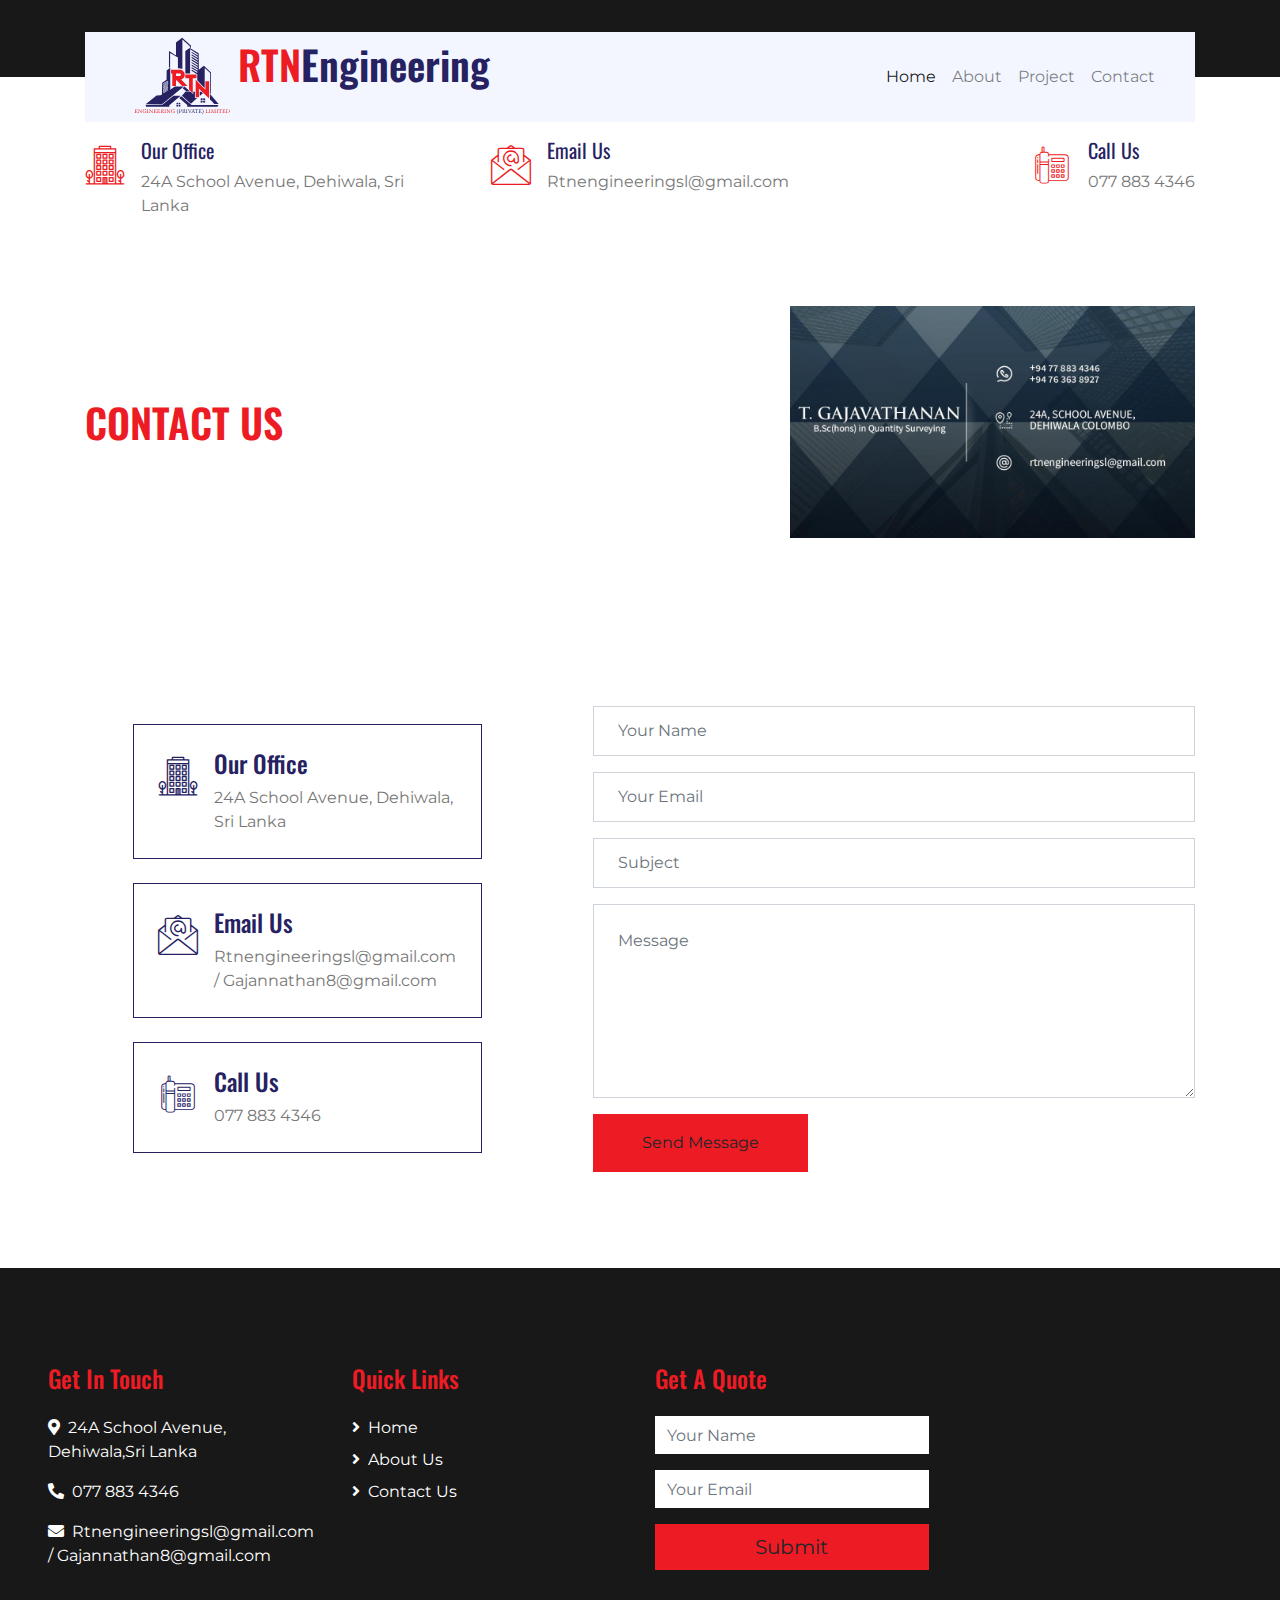
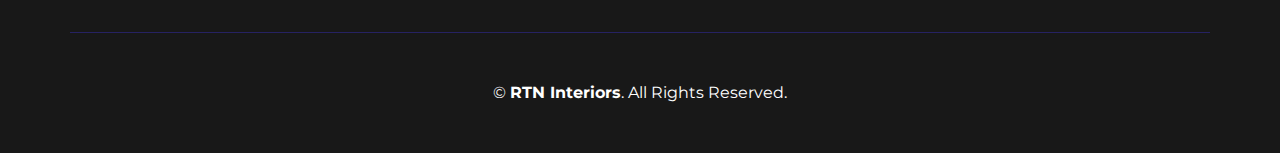
<file: contact.html>
<!DOCTYPE html>
<html lang="en">

<head>
    <meta charset="utf-8">
    <title>RTN Engineering</title>
    <meta content="width=device-width, initial-scale=1.0" name="viewport">
    

    <!-- Favicon -->
    <link href="img/favicon.ico" rel="icon">

    <!-- Google Web Fonts -->
    <link href="https://fonts.googleapis.com/css2?family=Montserrat&family=Oswald:wght@400;500;600&display=swap" rel="stylesheet"> 

    <!-- Font Awesome -->
    <link href="https://cdnjs.cloudflare.com/ajax/libs/font-awesome/5.10.0/css/all.min.css" rel="stylesheet">

    <!-- Flaticon Font -->
    <link href="lib/flaticon/font/flaticon.css" rel="stylesheet">

    <!-- Libraries Stylesheet -->
    <link href="lib/owlcarousel/assets/owl.carousel.min.css" rel="stylesheet">
    <link href="lib/lightbox/css/lightbox.min.css" rel="stylesheet">

    <!-- Customized Bootstrap Stylesheet -->
    <link href="css/style.css" rel="stylesheet">
</head>

<body>
    <!-- Topbar Start -->
    <div class="container-fluid bg-dark py-3">
        <div class="container">
            <div class="row">
                <div class="col-md-6 text-center text-lg-left mb-2 mb-lg-0">
                    <!-- <div class="d-inline-flex align-items-center">
                        <a class="text-white pr-3" href="">FAQs</a>
                        <span class="text-white">|</span>
                        <a class="text-white px-3" href="">Help</a>
                        <span class="text-white">|</span>
                        <a class="text-white pl-3" href="">Support</a>
                    </div> -->
                </div>
                <!-- <div class="col-md-6 text-center text-lg-right">
                    <div class="d-inline-flex align-items-center">
                        <a class="text-white px-3" href="">
                            <i class="fab fa-facebook-f"></i>
                        </a>
                        <a class="text-white px-3" href="">
                            <i class="fab fa-twitter"></i>
                        </a>
                        <a class="text-white px-3" href="">
                            <i class="fab fa-linkedin-in"></i>
                        </a>
                        <a class="text-white px-3" href="">
                            <i class="fab fa-instagram"></i>
                        </a>
                        <a class="text-white pl-3" href="">
                            <i class="fab fa-youtube"></i>
                        </a>
                    </div>
                </div> -->
            </div>
        </div>
    </div>
    <!-- Topbar End -->


    
   <!-- Navbar Start -->
   <div class="container-fluid position-relative nav-bar p-0">
    <div class="container position-relative" style="z-index: 9;">
        <nav class="navbar navbar-expand-lg bg-light navbar-light py-3 py-lg-0 pl-3 pl-lg-5">
            <a href="index.html" class="navbar-brand">
                <img style="width: 30vw; max-width:100px ;" src="img/email/rtn(SVG).svg" alt="RTN Engineering">                    
                <h1 style="display: inline-block;" class="m-0 display-5 text-secondary"><span class="text-primary">RTN</span>Engineering</h1>
            </a>
            <button type="button" class="navbar-toggler" data-toggle="collapse" data-target="#navbarCollapse">
                <span class="navbar-toggler-icon"></span>
            </button>
            <div class="collapse navbar-collapse justify-content-between px-3" id="navbarCollapse">
                <div class="navbar-nav ml-auto py-0">
                    <a href="index.html" class="nav-item nav-link active">Home</a>
                    <a href="index.html#about" class="nav-item nav-link">About</a>
                    <!-- <a href="service.html" class="nav-item nav-link">Service</a> -->
                    <a href="index.html#projects" class="nav-item nav-link">Project</a>
                    <div class="nav-item dropdown">
                        <!-- <a href="#" class="nav-link dropdown-toggle" data-toggle="dropdown">Pages</a> -->
                        <!-- <div class="dropdown-menu rounded-0 m-0">
                            <a href="blog.html" class="dropdown-item">Blog Grid</a>
                            <a href="single.html" class="dropdown-item">Blog Detail</a>
                        </div> -->
                    </div>
                    <a href="contact.html" class="nav-item nav-link">Contact</a>
                </div>
            </div>
        </nav>
    </div>
</div>
    <!-- Navbar End -->


    <!-- Under Nav Start -->
    <div class="container-fluid bg-white py-3">
        <div class="container">
            <div class="row">
                <div class="col-lg-4 text-left mb-3 mb-lg-0">
                    <div class="d-inline-flex text-left">
                        <h1 class="flaticon-office font-weight-normal text-primary m-0 mr-3"></h1>
                        <div class="d-flex flex-column">
                            <h5>Our Office</h5>
                            <p class="m-0">24A School Avenue, Dehiwala, Sri Lanka</p>
                        </div>
                    </div>
                </div>
                <div class="col-lg-4 text-left text-lg-center mb-3 mb-lg-0">
                    <div class="d-inline-flex text-left">
                        <h1 class="flaticon-email font-weight-normal text-primary m-0 mr-3"></h1>
                        <div class="d-flex flex-column">
                            <h5>Email Us</h5>
                            <p class="m-0">Rtnengineeringsl@gmail.com</p>
                        </div>
                    </div>
                </div>
                <div class="col-lg-4 text-left text-lg-right mb-3 mb-lg-0">
                    <div class="d-inline-flex text-left">
                        <h1 class="flaticon-telephone font-weight-normal text-primary m-0 mr-3"></h1>
                        <div class="d-flex flex-column">
                            <h5>Call Us</h5>
                            <p class="m-0">077 883 4346</p>
                        </div>
                    </div>
                </div>
            </div>
        </div>
    </div>
    <!-- Under Nav End -->


    <!-- Page Header Start -->
    <div  class="container bg-white py-5">
        <div class="row align-items-center py-4">
            <div class="col-md-6 text-center text-md-left">
                <h1 class="mb-4 mb-md-0 text-primary text-uppercase">Contact Us</h1>
            </div>
            <div class="col-md-6 text-center text-md-right">
            <img class="w-75" src="img/email/businessCard.jpeg" alt="">
            </div>
        </div>
    </div>
    <!-- Page Header Start -->


    <!-- Contact Start -->
    <div class="container-fluid bg-white">
        <div class="container">
            <div class="row">
                <div class="col-lg-5">
                    <div class="d-flex flex-column justify-content-center  h-100 p-5">
                        <div class="d-inline-flex border border-secondary p-4 mb-4">
                            <h1 class="flaticon-office font-weight-normal text-secondary m-0 mr-3"></h1>
                            <div class="d-flex flex-column">
                                <h4>Our Office</h4>
                                <p class="m-0 ">24A School Avenue, Dehiwala, Sri Lanka</p>
                            </div>
                        </div>
                        <div class="d-inline-flex border border-secondary p-4 mb-4">
                            <h1 class="flaticon-email font-weight-normal text-secondary m-0 mr-3"></h1>
                            <div class="d-flex flex-column">
                                <h4>Email Us</h4>
                                <p class="m-0 ">Rtnengineeringsl@gmail.com / Gajannathan8@gmail.com</p>
                            </div>
                        </div>
                        <div class="d-inline-flex border border-secondary p-4">
                            <h1 class="flaticon-telephone font-weight-normal text-secondary m-0 mr-3"></h1>
                            <div class="d-flex flex-column">
                                <h4>Call Us</h4>
                                <p class="m-0 ">077 883 4346</p>
                            </div>
                        </div>
                    </div>
                </div>
                <div class="col-lg-7 mb-5 my-lg-5 py-5 pl-lg-5">
                    <div class="contact-form">
                        <div id="success"></div>
                        <form name="sentMessage" id="contactForm" novalidate="novalidate">
                            <div class="control-group">
                                <input type="text" class="form-control p-4" id="name" placeholder="Your Name" required="required" data-validation-required-message="Please enter your name" />
                                <p class="help-block text-danger"></p>
                            </div>
                            <div class="control-group">
                                <input type="email" class="form-control p-4" id="email" placeholder="Your Email" required="required" data-validation-required-message="Please enter your email" />
                                <p class="help-block text-danger"></p>
                            </div>
                            <div class="control-group">
                                <input type="text" class="form-control p-4" id="subject" placeholder="Subject" required="required" data-validation-required-message="Please enter a subject" />
                                <p class="help-block text-danger"></p>
                            </div>
                            <div class="control-group">
                                <textarea class="form-control p-4" rows="6" id="message" placeholder="Message" required="required" data-validation-required-message="Please enter your message"></textarea>
                                <p class="help-block text-danger"></p>
                            </div>
                            <div>
                                <button class="btn btn-primary py-3 px-5" type="submit" id="sendMessageButton">Send Message</button>
                            </div>
                        </form>
                    </div>
                </div>
            </div>
        </div>
    </div>
    <!-- Contact End -->


    <!-- Footer Start -->
    <div class="container-fluid bg-dark text-white py-5 px-sm-3 px-md-5">
        <div class="row pt-5">
            <div class="col-lg-3 col-md-6 mb-5">
                <h4 class="text-primary mb-4">Get In Touch</h4>
                <p><i class="fa fa-map-marker-alt mr-2"></i>24A School Avenue, Dehiwala,Sri Lanka</p>
                <p><i class="fa fa-phone-alt mr-2"></i>077 883 4346</p>
                <p><i class="fa fa-envelope mr-2"></i>Rtnengineeringsl@gmail.com / Gajannathan8@gmail.com</p>
                <!-- <div class="d-flex justify-content-start mt-4">
                    <a class="btn btn-outline-light rounded-circle text-center mr-2 px-0" style="width: 38px; height: 38px;" href="#"><i class="fab fa-twitter"></i></a>
                    <a class="btn btn-outline-light rounded-circle text-center mr-2 px-0" style="width: 38px; height: 38px;" href="#"><i class="fab fa-facebook-f"></i></a>
                    <a class="btn btn-outline-light rounded-circle text-center mr-2 px-0" style="width: 38px; height: 38px;" href="#"><i class="fab fa-linkedin-in"></i></a>
                    <a class="btn btn-outline-light rounded-circle text-center mr-2 px-0" style="width: 38px; height: 38px;" href="#"><i class="fab fa-instagram"></i></a>
                </div> -->
            </div>
            <div class="col-lg-3 col-md-6 mb-5">
                <h4 class="text-primary mb-4">Quick Links</h4>
                <div class="d-flex flex-column justify-content-start">
                    <a class="text-white mb-2" href="#"><i class="fa fa-angle-right mr-2"></i>Home</a>
                    <a class="text-white mb-2" href="#"><i class="fa fa-angle-right mr-2"></i>About Us</a>
                    <!-- <a class="text-white mb-2" href="#"><i class="fa fa-angle-right mr-2"></i>Our Services</a> -->
                    <!-- <a class="text-white mb-2" href="#"><i class="fa fa-angle-right mr-2"></i>Our Projects</a> -->
                    <a class="text-white" href="#"><i class="fa fa-angle-right mr-2"></i>Contact Us</a>
                </div>
            </div>
            <!-- <div class="col-lg-3 col-md-6 mb-5">
                <h4 class="text-primary mb-4">Popular Links</h4>
                <div class="d-flex flex-column justify-content-start">
                    <a class="text-white mb-2" href="#"><i class="fa fa-angle-right mr-2"></i>Home</a>
                    <a class="text-white mb-2" href="#"><i class="fa fa-angle-right mr-2"></i>About Us</a>
                    <a class="text-white mb-2" href="#"><i class="fa fa-angle-right mr-2"></i>Our Services</a>
                    <a class="text-white mb-2" href="#"><i class="fa fa-angle-right mr-2"></i>Our Projects</a>
                    <a class="text-white" href="#"><i class="fa fa-angle-right mr-2"></i>Contact Us</a>
                </div>
            </div> -->
            <div class="col-lg-3 col-md-6 mb-5">
                <h4 class="text-primary mb-4">Get A Quote</h4>
                <form action="">
                    <div class="form-group">
                        <input type="text" class="form-control border-0" placeholder="Your Name" required="required" />
                    </div>
                    <div class="form-group">
                        <input type="email" class="form-control border-0" placeholder="Your Email" required="required" />
                    </div>
                    <div>
                        <button class="btn btn-lg btn-primary btn-block border-0" type="submit">Submit</button>
                    </div>
                </form>
            </div>
        </div>
        <div class="container border-top border-secondary pt-5">
            <p class="m-0 text-center text-white">
                &copy; <a class="text-white font-weight-bold" href="#">RTN Interiors</a>. All Rights Reserved.  
                <!-- <a class="text-white font-weight-bold" href="https://htmlcodex.com">HTML Codex</a> -->
            </p>
        </div>
    </div>
    <!-- Footer End -->


    <!-- Back to Top -->
    <a href="#" class="btn btn-lg btn-primary back-to-top"><i class="fa fa-angle-double-up"></i></a>


    <!-- JavaScript Libraries -->
    <script src="https://code.jquery.com/jquery-3.4.1.min.js"></script>
    <script src="https://stackpath.bootstrapcdn.com/bootstrap/4.4.1/js/bootstrap.bundle.min.js"></script>
    <script src="lib/easing/easing.min.js"></script>
    <script src="lib/owlcarousel/owl.carousel.min.js"></script>
    <script src="lib/isotope/isotope.pkgd.min.js"></script>
    <script src="lib/lightbox/js/lightbox.min.js"></script>

    <!-- Contact Javascript File -->
    <script src="mail/jqBootstrapValidation.min.js"></script>
    <script src="mail/contact.js"></script>

    <!-- Template Javascript -->
    <script src="js/main.js"></script>
</body>

</html>
</file>
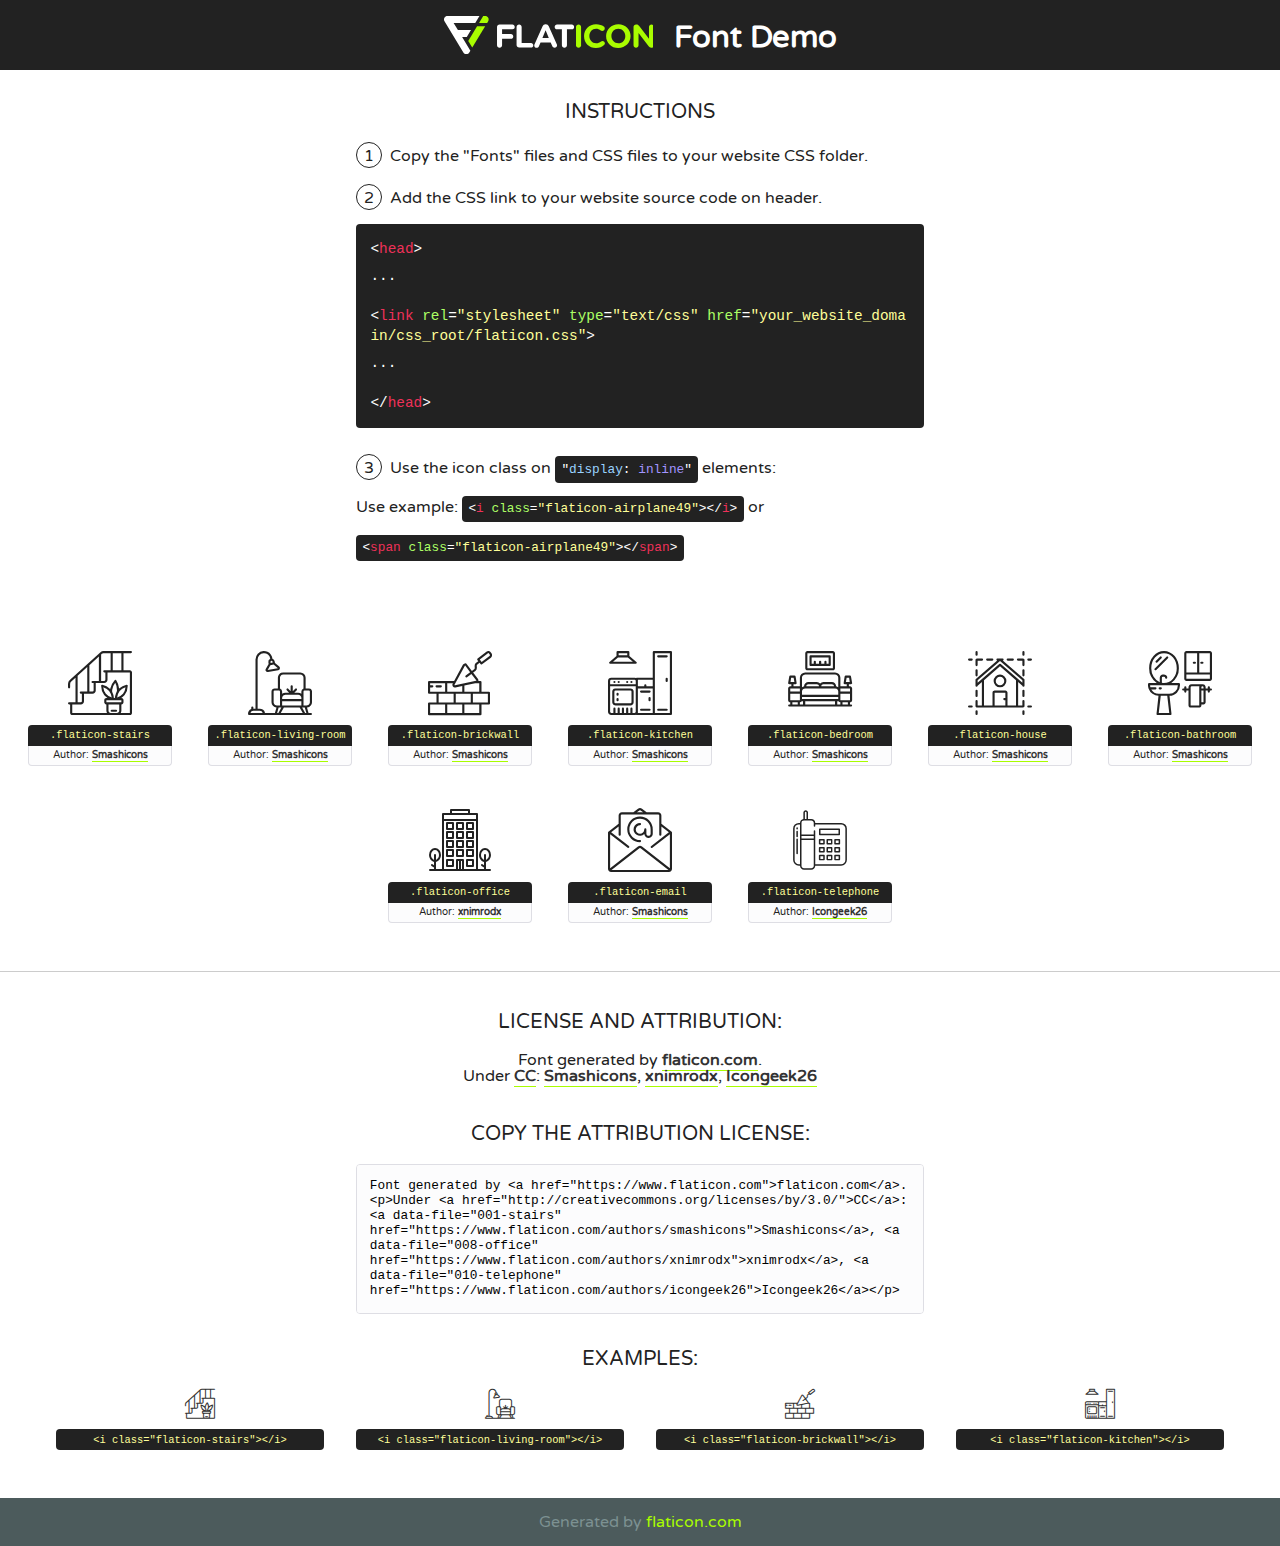
<file: lib/flaticon/font/flaticon.html>
<!DOCTYPE html>
<!--
  Flaticon icon font: Flaticon
  Creation date: 12/11/2020 10:28
-->
<html>
<!DOCTYPE html>
<html>

<head>
    <title>Flaticon WebFont</title>
    <link href="http://fonts.googleapis.com/css?family=Varela+Round" rel="stylesheet" type="text/css" />
    <link rel="stylesheet" type="text/css" href="flaticon.css">
    <meta charset="UTF-8">
    <style>
    html, body, div, span, applet, object, iframe,
    h1, h2, h3, h4, h5, h6, p, blockquote, pre,
    a, abbr, acronym, address, big, cite, code,
    del, dfn, em, img, ins, kbd, q, s, samp,
    small, strike, strong, sub, sup, tt, var,
    b, u, i, center,
    dl, dt, dd, ol, ul, li,
    fieldset, form, label, legend,
    table, caption, tbody, tfoot, thead, tr, th, td,
    article, aside, canvas, details, embed, 
    figure, figcaption, footer, header, hgroup, 
    menu, nav, output, ruby, section, summary,
    time, mark, audio, video {
        margin: 0;
        padding: 0;
        border: 0;
        font-size: 100%;
        font: inherit;
        vertical-align: baseline;
    }
    /* HTML5 display-role reset for older browsers */
    article, aside, details, figcaption, figure, 
    footer, header, hgroup, menu, nav, section {
        display: block;
    }
    body {
        line-height: 1;
    }
    ol, ul {
        list-style: none;
    }
    blockquote, q {
        quotes: none;
    }
    blockquote:before, blockquote:after,
    q:before, q:after {
        content: '';
        content: none;
    }
    table {
        border-collapse: collapse;
        border-spacing: 0;
    }
    body {
        font-family: 'Varela Round', Helvetica, Arial, sans-serif;
        font-size: 16px;
        color: #222;
    }
    a {
        color: #333;
        border-bottom: 1px solid #a9fd00;
        font-weight: bold;
        text-decoration: none;
    }
    * {
        -moz-box-sizing: border-box;
        -webkit-box-sizing: border-box;
        box-sizing: border-box;
        margin: 0;
        padding: 0;
    }
    [class^="flaticon-"]:before, [class*=" flaticon-"]:before, [class^="flaticon-"]:after, [class*=" flaticon-"]:after {
        font-family: Flaticon;
        font-size: 30px;
        font-style: normal;
        margin-left: 20px;
        color: #333;
    }
    .wrapper {
        max-width: 600px;
        margin: auto;
        padding: 0 1em;
    }
    .title {
        font-size: 1.25em;
        text-align: center;
        margin-bottom: 1em;
        text-transform: uppercase;
    }
    header {
        text-align: center;
        background-color: #222;
        color: #fff;
        padding: 1em;
    }
    header .logo {
        width: 210px;
        height: 38px;
        display: inline-block;
        vertical-align: middle;
        margin-right: 1em;
        border: none;
    }
    header strong {
        font-size: 1.95em;
        font-weight: bold;
        vertical-align: middle;
        margin-top: 5px;
        display: inline-block;
    }
    .demo {
        margin: 2em auto;
        line-height: 1.25em;
    }
    .demo ul li {
        margin-bottom: 1em;
    }
    .demo ul li .num {
        color: #222;
        border-radius: 20px;
        display: inline-block;
        width: 26px;
        padding: 3px;
        height: 26px;
        text-align: center;
        margin-right: 0.5em;
        border: 1px solid #222;
    }
    .demo ul li code {
        background-color: #222;
        border-radius: 4px;
        padding: 0.25em 0.5em;
        display: inline-block;
        color: #fff;
        font-family: Consolas,Monaco,Lucida Console,Liberation Mono,DejaVu Sans Mono,Bitstream Vera Sans Mono,Courier New, monospace;
        font-weight: lighter;
        margin-top: 1em;
        font-size: 0.8em;
        word-break: break-all;
    }
    .demo ul li code.big {
        padding: 1em;
        font-size: 0.9em;
    }
    .demo ul li code .red {
        color: #EF3159;
    }
    .demo ul li code .green {
        color: #ACFF65;
    }
    .demo ul li code .yellow {
        color: #FFFF99;
    }
    .demo ul li code .blue {
        color: #99D3FF;
    }
    .demo ul li code .purple {
        color: #A295FF;
    }
    .demo ul li code .dots {
        margin-top: 0.5em;
        display: block;
    }
    #glyphs {
        border-bottom: 1px solid #ccc;
        padding: 2em 0;
        text-align: center;
    }
    .glyph {
        display: inline-block;
        width: 9em;
        margin: 1em;
        text-align: center;
        vertical-align: top;
        background: #FFF;
    }
    .glyph .glyph-icon {
        padding: 10px;
        display: block;
        font-family:"Flaticon";
        font-size: 64px;
        line-height: 1;
    }
    .glyph .glyph-icon:before {
        font-size: 64px;
        color: #222;
        margin-left: 0;
    }
    .class-name {
        font-size: 0.65em;
        background-color: #222;
        color: #fff;
        border-radius: 4px 4px 0 0;
        padding: 0.5em;
        color: #FFFF99;
        font-family: Consolas,Monaco,Lucida Console,Liberation Mono,DejaVu Sans Mono,Bitstream Vera Sans Mono,Courier New, monospace;
    }
    .author-name {
        font-size: 0.6em;
        background-color: #fcfcfd;
        border: 1px solid #DEDEE4;
        border-top: 0;
        border-radius: 0 0 4px 4px;
        padding: 0.5em;
    }
    .class-name:last-child {
        font-size: 10px;
        color:#888;
    }
    .class-name:last-child a {
        font-size: 10px;
        color:#555;
    }
    .class-name:last-child a:hover {
        color:#a9fd00;
    }
    .glyph > input {
        display: block;
        width: 100px;
        margin: 5px auto;
        text-align: center;
        font-size: 12px;
        cursor: text;
    }
    .glyph > input.icon-input {
        font-family:"Flaticon";
        font-size: 16px;
        margin-bottom: 10px;
    }
    .attribution .title {
        margin-top: 2em;
    }
    .attribution textarea {
        background-color: #fcfcfd;
        padding: 1em;
        border: none;
        box-shadow: none;
        border: 1px solid #DEDEE4;
        border-radius: 4px;
        resize: none;
        width: 100%;
        height: 150px;
        font-size: 0.8em;
        font-family: Consolas,Monaco,Lucida Console,Liberation Mono,DejaVu Sans Mono,Bitstream Vera Sans Mono,Courier New, monospace;
        -webkit-appearance: none;
    }
    .iconsuse {
        margin: 2em auto;
        text-align: center;
        max-width: 1200px;
    }
    .iconsuse:after {
        content: '';
        display: table;
        clear: both;
    }
    .iconsuse .image {
        float: left;
        width: 25%;
        padding: 0 1em;
    }
    .iconsuse .image p {
        margin-bottom: 1em;
    }
    .iconsuse .image span {
        display: block;
        font-size: 0.65em;
        background-color: #222;
        color: #fff;
        border-radius: 4px;
        padding: 0.5em;
        color: #FFFF99;
        margin-top: 1em;
        font-family: Consolas,Monaco,Lucida Console,Liberation Mono,DejaVu Sans Mono,Bitstream Vera Sans Mono,Courier New, monospace;
    }
    #footer {
        text-align: center;
        background-color: #4C5B5C;
        color: #7c9192;
        padding: 1em;
    }
    #footer a {
        border: none;
        color: #a9fd00;
        font-weight: normal;
    }
    @media (max-width: 960px) {
        .iconsuse .image {
            width: 50%;
        }
    }
    @media (max-width: 560px) {
        .iconsuse .image {
            width: 100%;
        }
    }
    </style>
</head>

<body class="characters-off">

    <header>
        <a href="https://www.flaticon.com" target="_blank" class="logo">
            <svg version="1.1" xmlns="http://www.w3.org/2000/svg" xmlns:xlink="http://www.w3.org/1999/xlink" xmlns:a="http://ns.adobe.com/AdobeSVGViewerExtensions/3.0/" viewBox="0 0 560.875 102.036" enable-background="new 0 0 560.875 102.036" xml:space="preserve">
                <defs>
                </defs>
                <g>
                    <g class="letters">
                        <path fill="#ffffff" d="M141.596,29.675c0-3.777,2.985-6.767,6.764-6.767h34.438c3.426,0,6.15,2.728,6.15,6.15
                        c0,3.43-2.724,6.149-6.15,6.149h-27.674v13.091h23.719c3.429,0,6.151,2.724,6.151,6.15c0,3.43-2.723,6.149-6.151,6.149h-23.719
                        v17.574c0,3.773-2.986,6.761-6.764,6.761c-3.779,0-6.764-2.989-6.764-6.761V29.675z"></path>
                        <path fill="#ffffff" d="M193.844,29.149c0-3.781,2.985-6.767,6.764-6.767c3.776,0,6.763,2.985,6.763,6.767v42.957h25.039
                        c3.426,0,6.149,2.726,6.149,6.153c0,3.425-2.723,6.15-6.149,6.15h-31.802c-3.779,0-6.764-2.986-6.764-6.768V29.149z"></path>
                        <path fill="#ffffff" d="M241.891,75.71l21.438-48.407c1.492-3.341,4.215-5.357,7.906-5.357h0.792
                        c3.686,0,6.323,2.017,7.815,5.357l21.439,48.407c0.436,0.967,0.701,1.845,0.701,2.723c0,3.602-2.809,6.501-6.414,6.501
                        c-3.161,0-5.269-1.845-6.499-4.655l-4.132-9.661h-27.059l-4.301,10.102c-1.144,2.631-3.426,4.214-6.237,4.214
                        c-3.517,0-6.24-2.81-6.24-6.325C241.1,77.64,241.451,76.677,241.891,75.71z M279.932,58.666l-8.521-20.297l-8.526,20.297H279.932
                        z"></path>
                        <path fill="#ffffff" d="M314.864,35.387H301.86c-3.429,0-6.239-2.813-6.239-6.238c0-3.429,2.811-6.24,6.239-6.24h39.533
                        c3.426,0,6.237,2.811,6.237,6.24c0,3.425-2.811,6.238-6.237,6.238h-13.001v42.785c0,3.773-2.99,6.761-6.764,6.761
                        c-3.779,0-6.764-2.989-6.764-6.761V35.387z"></path>
                        <path fill="#A9FD00" d="M352.615,29.149c0-3.781,2.985-6.767,6.767-6.767c3.774,0,6.761,2.985,6.761,6.767v49.024
                        c0,3.773-2.987,6.761-6.761,6.761c-3.781,0-6.767-2.989-6.767-6.761V29.149z"></path>
                        <path fill="#A9FD00" d="M374.132,53.836v-0.179c0-17.481,13.178-31.801,32.065-31.801c9.22,0,15.459,2.458,20.557,6.238
                        c1.402,1.054,2.637,2.985,2.637,5.357c0,3.692-2.985,6.59-6.681,6.59c-1.845,0-3.071-0.702-4.044-1.319
                        c-3.776-2.813-7.729-4.393-12.562-4.393c-10.364,0-17.831,8.611-17.831,19.154v0.173c0,10.542,7.291,19.329,17.831,19.329
                        c5.715,0,9.492-1.756,13.359-4.834c1.049-0.874,2.458-1.491,4.039-1.491c3.429,0,6.325,2.813,6.325,6.236
                        c0,2.106-1.056,3.78-2.282,4.834c-5.539,4.834-12.036,7.733-21.878,7.733C387.572,85.464,374.132,71.493,374.132,53.836z"></path>
                        <path fill="#A9FD00" d="M433.009,53.836v-0.179c0-17.481,13.79-31.801,32.766-31.801c18.981,0,32.592,14.143,32.592,31.628v0.173
                        c0,17.483-13.785,31.807-32.769,31.807C446.625,85.464,433.009,71.32,433.009,53.836z M484.224,53.836v-0.179
                        c0-10.539-7.725-19.326-18.626-19.326c-10.893,0-18.449,8.611-18.449,19.154v0.173c0,10.542,7.73,19.329,18.626,19.329
                        C476.676,72.986,484.224,64.378,484.224,53.836z"></path>
                        <path fill="#A9FD00" d="M506.233,29.321c0-3.774,2.99-6.763,6.767-6.763h1.401c3.252,0,5.183,1.583,7.029,3.953l26.093,34.265
                        V29.059c0-3.692,2.99-6.677,6.681-6.677c3.683,0,6.671,2.985,6.671,6.677v48.934c0,3.78-2.987,6.765-6.764,6.765h-0.436
                        c-3.257,0-5.188-1.581-7.034-3.953l-27.056-35.492v32.944c0,3.687-2.985,6.676-6.678,6.676c-3.683,0-6.673-2.989-6.673-6.676
                        V29.321z"></path>
                    </g>
                    <g class="insignia">
                        <path fill="#ffffff" d="M48.372,56.137h12.517l11.156-18.537H37.186L25.688,18.539h57.825L94.668,0H9.271
                        C5.925,0,2.842,1.801,1.198,4.716c-1.644,2.907-1.593,6.482,0.134,9.343l50.38,83.501c1.678,2.781,4.689,4.476,7.938,4.476
                        c3.246,0,6.257-1.695,7.935-4.476l2.898-4.804L48.372,56.137z"></path>
                        <g class="i">
                            <path fill="#A9FD00" d="M93.575,18.539h0.031v0.004l21.652,0.004l2.705-4.488c1.727-2.861,1.778-6.436,0.133-9.343
                            C116.454,1.801,113.371,0,110.026,0h-5.294L93.575,18.539z"></path>
                            <polygon fill="#A9FD00" points="88.291,27.356 64.725,66.486 75.519,84.404 109.942,27.356"></polygon>
                        </g>
                    </g>
                </g>
            </svg>
        </a>
        <strong>Font Demo</strong>
    </header>


    <section class="demo wrapper">

        <p class="title">Instructions</p>

        <ul>
            <li>
                <span class="num">1</span>Copy the "Fonts" files and CSS files to your website CSS folder.
            </li>
            <li>
                <span class="num">2</span>Add the CSS link to your website source code on header.
                <code class="big">
                    &lt;<span class="red">head</span>&gt;
                    <br/><span class="dots">...</span>
                    <br/>&lt;<span class="red">link</span> <span class="green">rel</span>=<span class="yellow">"stylesheet"</span> <span class="green">type</span>=<span class="yellow">"text/css"</span> <span class="green">href</span>=<span class="yellow">"your_website_domain/css_root/flaticon.css"</span>&gt;
                    <br/><span class="dots">...</span>
                    <br/>&lt;/<span class="red">head</span>&gt;
                </code>
            </li>

            <li>
                <p>
                    <span class="num">3</span>Use the icon class on <code>"<span class="blue">display</span>:<span class="purple"> inline</span>"</code> elements:
                    <br />
                    Use example: <code>&lt;<span class="red">i</span> <span class="green">class</span>=<span class="yellow">&quot;flaticon-airplane49&quot;</span>&gt;&lt;/<span class="red">i</span>&gt;</code> or <code>&lt;<span class="red">span</span> <span class="green">class</span>=<span class="yellow">&quot;flaticon-airplane49&quot;</span>&gt;&lt;/<span class="red">span</span>&gt;</code>
            </li>
        </ul>

    </section>




   <section id="glyphs">          
    
      
        <div class="glyph"><div class="glyph-icon flaticon-stairs"></div>
            <div class="class-name">.flaticon-stairs</div>
            <div class="author-name">Author: <a data-file="001-stairs" href="https://www.flaticon.com/authors/smashicons">Smashicons</a> </div> 
        </div>        
        
        <div class="glyph"><div class="glyph-icon flaticon-living-room"></div>
            <div class="class-name">.flaticon-living-room</div>
            <div class="author-name">Author: <a data-file="002-living-room" href="https://www.flaticon.com/authors/smashicons">Smashicons</a> </div> 
        </div>        
        
        <div class="glyph"><div class="glyph-icon flaticon-brickwall"></div>
            <div class="class-name">.flaticon-brickwall</div>
            <div class="author-name">Author: <a data-file="003-brickwall" href="https://www.flaticon.com/authors/smashicons">Smashicons</a> </div> 
        </div>        
        
        <div class="glyph"><div class="glyph-icon flaticon-kitchen"></div>
            <div class="class-name">.flaticon-kitchen</div>
            <div class="author-name">Author: <a data-file="004-kitchen" href="https://www.flaticon.com/authors/smashicons">Smashicons</a> </div> 
        </div>        
        
        <div class="glyph"><div class="glyph-icon flaticon-bedroom"></div>
            <div class="class-name">.flaticon-bedroom</div>
            <div class="author-name">Author: <a data-file="005-bedroom" href="https://www.flaticon.com/authors/smashicons">Smashicons</a> </div> 
        </div>        
        
        <div class="glyph"><div class="glyph-icon flaticon-house"></div>
            <div class="class-name">.flaticon-house</div>
            <div class="author-name">Author: <a data-file="006-house" href="https://www.flaticon.com/authors/smashicons">Smashicons</a> </div> 
        </div>        
        
        <div class="glyph"><div class="glyph-icon flaticon-bathroom"></div>
            <div class="class-name">.flaticon-bathroom</div>
            <div class="author-name">Author: <a data-file="007-bathroom" href="https://www.flaticon.com/authors/smashicons">Smashicons</a> </div> 
        </div>        
        
        <div class="glyph"><div class="glyph-icon flaticon-office"></div>
            <div class="class-name">.flaticon-office</div>
            <div class="author-name">Author: <a data-file="008-office" href="https://www.flaticon.com/authors/xnimrodx">xnimrodx</a> </div> 
        </div>        
        
        <div class="glyph"><div class="glyph-icon flaticon-email"></div>
            <div class="class-name">.flaticon-email</div>
            <div class="author-name">Author: <a data-file="009-email" href="https://www.flaticon.com/authors/smashicons">Smashicons</a> </div> 
        </div>        
        
        <div class="glyph"><div class="glyph-icon flaticon-telephone"></div>
            <div class="class-name">.flaticon-telephone</div>
            <div class="author-name">Author: <a data-file="010-telephone" href="https://www.flaticon.com/authors/icongeek26">Icongeek26</a> </div> 
        </div>        
        

    </section>



    <section class="attribution wrapper"   style="text-align:center;">

      <div class="title">License and attribution:</div><div class="attrDiv">Font generated by <a href="https://www.flaticon.com">flaticon.com</a>. <div><p>Under <a href="http://creativecommons.org/licenses/by/3.0/">CC</a>: <a data-file="001-stairs" href="https://www.flaticon.com/authors/smashicons">Smashicons</a>, <a data-file="008-office" href="https://www.flaticon.com/authors/xnimrodx">xnimrodx</a>, <a data-file="010-telephone" href="https://www.flaticon.com/authors/icongeek26">Icongeek26</a></p>  </div>
      </div>
      <div class="title">Copy the Attribution License:</div>

    <textarea onclick="this.focus();this.select();">Font generated by &lt;a href=&quot;https://www.flaticon.com&quot;&gt;flaticon.com&lt;/a&gt;. <p>Under <a href="http://creativecommons.org/licenses/by/3.0/">CC</a>: <a data-file="001-stairs" href="https://www.flaticon.com/authors/smashicons">Smashicons</a>, <a data-file="008-office" href="https://www.flaticon.com/authors/xnimrodx">xnimrodx</a>, <a data-file="010-telephone" href="https://www.flaticon.com/authors/icongeek26">Icongeek26</a></p>  
     </textarea>

    </section>

    <section class="iconsuse">

          <div class="title">Examples:</div>            
             
            <div class="image">
                <p>
                    <i class="glyph-icon flaticon-stairs"></i> 
                    <span>&lt;i class=&quot;flaticon-stairs&quot;&gt;&lt;/i&gt;</span>
                </p>
            </div>
            
            <div class="image">
                <p>
                    <i class="glyph-icon flaticon-living-room"></i> 
                    <span>&lt;i class=&quot;flaticon-living-room&quot;&gt;&lt;/i&gt;</span>
                </p>
            </div>
            
            <div class="image">
                <p>
                    <i class="glyph-icon flaticon-brickwall"></i> 
                    <span>&lt;i class=&quot;flaticon-brickwall&quot;&gt;&lt;/i&gt;</span>
                </p>
            </div>
            
            <div class="image">
                <p>
                    <i class="glyph-icon flaticon-kitchen"></i> 
                    <span>&lt;i class=&quot;flaticon-kitchen&quot;&gt;&lt;/i&gt;</span>
                </p>
            </div>
                       
        </div>
                            
    </section>

<div id="footer">
    <div>Generated by <a href="https://www.flaticon.com">flaticon.com</a>
    </div>
</div>



</body>
</html>
</file>
<file: lib/flaticon/font/flaticon.css>
/*
  	Flaticon icon font: Flaticon
  	Creation date: 12/11/2020 10:28
  	*/

@font-face {
  font-family: "Flaticon";
  src: url("./Flaticon.eot");
  src: url("./Flaticon.eot?#iefix") format("embedded-opentype"),
       url("./Flaticon.woff2") format("woff2"),
       url("./Flaticon.woff") format("woff"),
       url("./Flaticon.ttf") format("truetype"),
       url("./Flaticon.svg#Flaticon") format("svg");
  font-weight: normal;
  font-style: normal;
}

@media screen and (-webkit-min-device-pixel-ratio:0) {
  @font-face {
    font-family: "Flaticon";
    src: url("./Flaticon.svg#Flaticon") format("svg");
  }
}

[class^="flaticon-"]:before, [class*=" flaticon-"]:before,
[class^="flaticon-"]:after, [class*=" flaticon-"]:after {   
  font-family: Flaticon;
        font-size: 20px;
font-style: normal;
margin-left: 20px;
}

.flaticon-stairs:before { content: "\f100"; }
.flaticon-living-room:before { content: "\f101"; }
.flaticon-brickwall:before { content: "\f102"; }
.flaticon-kitchen:before { content: "\f103"; }
.flaticon-bedroom:before { content: "\f104"; }
.flaticon-house:before { content: "\f105"; }
.flaticon-bathroom:before { content: "\f106"; }
.flaticon-office:before { content: "\f107"; }
.flaticon-email:before { content: "\f108"; }
.flaticon-telephone:before { content: "\f109"; }
</file>
<file: css/style.css>
/******* Bootstrap Theming ********/
/*!
 * Bootstrap v4.5.3 (https://getbootstrap.com/)
 * Copyright 2011-2020 The Bootstrap Authors
 * Copyright 2011-2020 Twitter, Inc.
 * Licensed under MIT (https://github.com/twbs/bootstrap/blob/main/LICENSE)
 */
:root {
  --blue: #007bff;
  --indigo: #6610f2;
  --purple: #6f42c1;
  --pink: #e83e8c;
  --red: #dc3545;
  --orange: #fd7e14;
  --yellow: #ffc107;
  --green: #28a745;
  --teal: #20c997;
  --cyan: #17a2b8;
  --white: #fff;
  --gray: #6c757d;
  --gray-dark: #343a40;
  --primary: #ED1C24;
  --secondary: #262262;
  --success: #28a745;
  --info: #17a2b8;
  --warning: #ffc107;
  --danger: #dc3545;
  --light: #F3F6FF;
  --dark: #181818;
  --breakpoint-xs: 0;
  --breakpoint-sm: 576px;
  --breakpoint-md: 768px;
  --breakpoint-lg: 992px;
  --breakpoint-xl: 1200px;
  --font-family-sans-serif: "Montserrat", sans-serif;
  --font-family-monospace: SFMono-Regular, Menlo, Monaco, Consolas, "Liberation Mono", "Courier New", monospace;
}

*,
*::before,
*::after {
  box-sizing: border-box;
}

html {
  font-family: sans-serif;
  line-height: 1.15;
  -webkit-text-size-adjust: 100%;
  -webkit-tap-highlight-color: rgba(0, 0, 0, 0);
}

article, aside, figcaption, figure, footer, header, hgroup, main, nav, section {
  display: block;
}

body {
  margin: 0;
  font-family: "Montserrat", sans-serif;
  font-size: 1rem;
  font-weight: 400;
  line-height: 1.5;
  color: #777777;
  text-align: left;
  background-color: #fff;
}

[tabindex="-1"]:focus:not(:focus-visible) {
  outline: 0 !important;
}

hr {
  box-sizing: content-box;
  height: 0;
  overflow: visible;
}

h1, h2, h3, h4, h5, h6 {
  margin-top: 0;
  margin-bottom: 0.5rem;
}

p {
  margin-top: 0;
  margin-bottom: 1rem;
}

abbr[title],
abbr[data-original-title] {
  text-decoration: underline;
  text-decoration: underline dotted;
  cursor: help;
  border-bottom: 0;
  text-decoration-skip-ink: none;
}

address {
  margin-bottom: 1rem;
  font-style: normal;
  line-height: inherit;
}

ol,
ul,
dl {
  margin-top: 0;
  margin-bottom: 1rem;
}

ol ol,
ul ul,
ol ul,
ul ol {
  margin-bottom: 0;
}

dt {
  font-weight: 700;
}

dd {
  margin-bottom: .5rem;
  margin-left: 0;
}

blockquote {
  margin: 0 0 1rem;
}

b,
strong {
  font-weight: bolder;
}

small {
  font-size: 80%;
}

sub,
sup {
  position: relative;
  font-size: 75%;
  line-height: 0;
  vertical-align: baseline;
}

sub {
  bottom: -.25em;
}

sup {
  top: -.5em;
}

a {
  color: #ED1C24;
  text-decoration: none;
  background-color: transparent;
}

a:hover {
  color: #cc902a;
  text-decoration: underline;
}

a:not([href]):not([class]) {
  color: inherit;
  text-decoration: none;
}

a:not([href]):not([class]):hover {
  color: inherit;
  text-decoration: none;
}

pre,
code,
kbd,
samp {
  font-family: SFMono-Regular, Menlo, Monaco, Consolas, "Liberation Mono", "Courier New", monospace;
  font-size: 1em;
}

pre {
  margin-top: 0;
  margin-bottom: 1rem;
  overflow: auto;
  -ms-overflow-style: scrollbar;
}

figure {
  margin: 0 0 1rem;
}

img {
  vertical-align: middle;
  border-style: none;
}

svg {
  overflow: hidden;
  vertical-align: middle;
}

table {
  border-collapse: collapse;
}

caption {
  padding-top: 0.75rem;
  padding-bottom: 0.75rem;
  color: #6c757d;
  text-align: left;
  caption-side: bottom;
}

th {
  text-align: inherit;
  text-align: -webkit-match-parent;
}

label {
  display: inline-block;
  margin-bottom: 0.5rem;
}

button {
  border-radius: 0;
}

button:focus {
  outline: 1px dotted;
  outline: 5px auto -webkit-focus-ring-color;
}

input,
button,
select,
optgroup,
textarea {
  margin: 0;
  font-family: inherit;
  font-size: inherit;
  line-height: inherit;
}

button,
input {
  overflow: visible;
}

button,
select {
  text-transform: none;
}

[role="button"] {
  cursor: pointer;
}

select {
  word-wrap: normal;
}

button,
[type="button"],
[type="reset"],
[type="submit"] {
  -webkit-appearance: button;
}

button:not(:disabled),
[type="button"]:not(:disabled),
[type="reset"]:not(:disabled),
[type="submit"]:not(:disabled) {
  cursor: pointer;
}

button::-moz-focus-inner,
[type="button"]::-moz-focus-inner,
[type="reset"]::-moz-focus-inner,
[type="submit"]::-moz-focus-inner {
  padding: 0;
  border-style: none;
}

input[type="radio"],
input[type="checkbox"] {
  box-sizing: border-box;
  padding: 0;
}

textarea {
  overflow: auto;
  resize: vertical;
}

fieldset {
  min-width: 0;
  padding: 0;
  margin: 0;
  border: 0;
}

legend {
  display: block;
  width: 100%;
  max-width: 100%;
  padding: 0;
  margin-bottom: .5rem;
  font-size: 1.5rem;
  line-height: inherit;
  color: inherit;
  white-space: normal;
}

@media (max-width: 1200px) {
  legend {
    font-size: calc(1.275rem + 0.3vw) ;
  }
}

progress {
  vertical-align: baseline;
}

[type="number"]::-webkit-inner-spin-button,
[type="number"]::-webkit-outer-spin-button {
  height: auto;
}

[type="search"] {
  outline-offset: -2px;
  -webkit-appearance: none;
}

[type="search"]::-webkit-search-decoration {
  -webkit-appearance: none;
}

::-webkit-file-upload-button {
  font: inherit;
  -webkit-appearance: button;
}

output {
  display: inline-block;
}

summary {
  display: list-item;
  cursor: pointer;
}

template {
  display: none;
}

[hidden] {
  display: none !important;
}

h1, h2, h3, h4, h5, h6,
.h1, .h2, .h3, .h4, .h5, .h6 {
  margin-bottom: 0.5rem;
  font-family: "Oswald", sans-serif;
  font-weight: 500;
  line-height: 1.2;
  color: #262262;
}

h1, .h1 {
  font-size: 2.5rem;
}

@media (max-width: 1200px) {
  h1, .h1 {
    font-size: calc(1.375rem + 1.5vw) ;
  }
}

h2, .h2 {
  font-size: 2rem;
}

@media (max-width: 1200px) {
  h2, .h2 {
    font-size: calc(1.325rem + 0.9vw) ;
  }
}

h3, .h3 {
  font-size: 1.75rem;
}

@media (max-width: 1200px) {
  h3, .h3 {
    font-size: calc(1.3rem + 0.6vw) ;
  }
}

h4, .h4 {
  font-size: 1.5rem;
}

@media (max-width: 1200px) {
  h4, .h4 {
    font-size: calc(1.275rem + 0.3vw) ;
  }
}

h5, .h5 {
  font-size: 1.25rem;
}

h6, .h6 {
  font-size: 1rem;
}

.lead {
  font-size: 1.25rem;
  font-weight: 300;
}

.display-1 {
  font-size: 6rem;
  font-weight: 300;
  line-height: 1.2;
}

@media (max-width: 1200px) {
  .display-1 {
    font-size: calc(1.725rem + 5.7vw) ;
  }
}

.display-2 {
  font-size: 5.5rem;
  font-weight: 300;
  line-height: 1.2;
}

@media (max-width: 1200px) {
  .display-2 {
    font-size: calc(1.675rem + 5.1vw) ;
  }
}

.display-3 {
  font-size: 4.5rem;
  font-weight: 300;
  line-height: 1.2;
}

@media (max-width: 1200px) {
  .display-3 {
    font-size: calc(1.575rem + 3.9vw) ;
  }
}

.display-4 {
  font-size: 3.5rem;
  font-weight: 300;
  line-height: 1.2;
}

@media (max-width: 1200px) {
  .display-4 {
    font-size: calc(1.475rem + 2.7vw) ;
  }
}

hr {
  margin-top: 1rem;
  margin-bottom: 1rem;
  border: 0;
  border-top: 1px solid rgba(0, 0, 0, 0.1);
}

small,
.small {
  font-size: 80%;
  font-weight: 400;
}

mark,
.mark {
  padding: 0.2em;
  background-color: #fcf8e3;
}

.list-unstyled {
  padding-left: 0;
  list-style: none;
}

.list-inline {
  padding-left: 0;
  list-style: none;
}

.list-inline-item {
  display: inline-block;
}

.list-inline-item:not(:last-child) {
  margin-right: 0.5rem;
}

.initialism {
  font-size: 90%;
  text-transform: uppercase;
}

.blockquote {
  margin-bottom: 1rem;
  font-size: 1.25rem;
}

.blockquote-footer {
  display: block;
  font-size: 80%;
  color: #6c757d;
}

.blockquote-footer::before {
  content: "\2014\00A0";
}

.img-fluid {
  max-width: 100%;
  height: auto;
}

.img-thumbnail {
  padding: 0.25rem;
  background-color: #fff;
  border: 1px solid #dee2e6;
  max-width: 100%;
  height: auto;
}

.figure {
  display: inline-block;
}

.figure-img {
  margin-bottom: 0.5rem;
  line-height: 1;
}

.figure-caption {
  font-size: 90%;
  color: #6c757d;
}

code {
  font-size: 87.5%;
  color: #e83e8c;
  word-wrap: break-word;
}

a > code {
  color: inherit;
}

kbd {
  padding: 0.2rem 0.4rem;
  font-size: 87.5%;
  color: #fff;
  background-color: #212529;
}

kbd kbd {
  padding: 0;
  font-size: 100%;
  font-weight: 700;
}

pre {
  display: block;
  font-size: 87.5%;
  color: #212529;
}

pre code {
  font-size: inherit;
  color: inherit;
  word-break: normal;
}

.pre-scrollable {
  max-height: 340px;
  overflow-y: scroll;
}

.container,
.container-fluid,
.container-sm,
.container-md,
.container-lg,
.container-xl {
  width: 100%;
  padding-right: 15px;
  padding-left: 15px;
  margin-right: auto;
  margin-left: auto;
}

@media (min-width: 576px) {
  .container, .container-sm {
    max-width: 540px;
  }
}

@media (min-width: 768px) {
  .container, .container-sm, .container-md {
    max-width: 720px;
  }
}

@media (min-width: 992px) {
  .container, .container-sm, .container-md, .container-lg {
    max-width: 960px;
  }
}

@media (min-width: 1200px) {
  .container, .container-sm, .container-md, .container-lg, .container-xl {
    max-width: 1140px;
  }
}

.row {
  display: flex;
  flex-wrap: wrap;
  margin-right: -15px;
  margin-left: -15px;
}

.no-gutters {
  margin-right: 0;
  margin-left: 0;
}

.no-gutters > .col,
.no-gutters > [class*="col-"] {
  padding-right: 0;
  padding-left: 0;
}

.col-1, .col-2, .col-3, .col-4, .col-5, .col-6, .col-7, .col-8, .col-9, .col-10, .col-11, .col-12, .col,
.col-auto, .col-sm-1, .col-sm-2, .col-sm-3, .col-sm-4, .col-sm-5, .col-sm-6, .col-sm-7, .col-sm-8, .col-sm-9, .col-sm-10, .col-sm-11, .col-sm-12, .col-sm,
.col-sm-auto, .col-md-1, .col-md-2, .col-md-3, .col-md-4, .col-md-5, .col-md-6, .col-md-7, .col-md-8, .col-md-9, .col-md-10, .col-md-11, .col-md-12, .col-md,
.col-md-auto, .col-lg-1, .col-lg-2, .col-lg-3, .col-lg-4, .col-lg-5, .col-lg-6, .col-lg-7, .col-lg-8, .col-lg-9, .col-lg-10, .col-lg-11, .col-lg-12, .col-lg,
.col-lg-auto, .col-xl-1, .col-xl-2, .col-xl-3, .col-xl-4, .col-xl-5, .col-xl-6, .col-xl-7, .col-xl-8, .col-xl-9, .col-xl-10, .col-xl-11, .col-xl-12, .col-xl,
.col-xl-auto {
  position: relative;
  width: 100%;
  padding-right: 15px;
  padding-left: 15px;
}

.col {
  flex-basis: 0;
  flex-grow: 1;
  max-width: 100%;
}

.row-cols-1 > * {
  flex: 0 0 100%;
  max-width: 100%;
}

.row-cols-2 > * {
  flex: 0 0 50%;
  max-width: 50%;
}

.row-cols-3 > * {
  flex: 0 0 33.33333%;
  max-width: 33.33333%;
}

.row-cols-4 > * {
  flex: 0 0 25%;
  max-width: 25%;
}

.row-cols-5 > * {
  flex: 0 0 20%;
  max-width: 20%;
}

.row-cols-6 > * {
  flex: 0 0 16.66667%;
  max-width: 16.66667%;
}

.col-auto {
  flex: 0 0 auto;
  width: auto;
  max-width: 100%;
}

.col-1 {
  flex: 0 0 8.33333%;
  max-width: 8.33333%;
}

.col-2 {
  flex: 0 0 16.66667%;
  max-width: 16.66667%;
}

.col-3 {
  flex: 0 0 25%;
  max-width: 25%;
}

.col-4 {
  flex: 0 0 33.33333%;
  max-width: 33.33333%;
}

.col-5 {
  flex: 0 0 41.66667%;
  max-width: 41.66667%;
}

.col-6 {
  flex: 0 0 50%;
  max-width: 50%;
}

.col-7 {
  flex: 0 0 58.33333%;
  max-width: 58.33333%;
}

.col-8 {
  flex: 0 0 66.66667%;
  max-width: 66.66667%;
}

.col-9 {
  flex: 0 0 75%;
  max-width: 75%;
}

.col-10 {
  flex: 0 0 83.33333%;
  max-width: 83.33333%;
}

.col-11 {
  flex: 0 0 91.66667%;
  max-width: 91.66667%;
}

.col-12 {
  flex: 0 0 100%;
  max-width: 100%;
}

.order-first {
  order: -1;
}

.order-last {
  order: 13;
}

.order-0 {
  order: 0;
}

.order-1 {
  order: 1;
}

.order-2 {
  order: 2;
}

.order-3 {
  order: 3;
}

.order-4 {
  order: 4;
}

.order-5 {
  order: 5;
}

.order-6 {
  order: 6;
}

.order-7 {
  order: 7;
}

.order-8 {
  order: 8;
}

.order-9 {
  order: 9;
}

.order-10 {
  order: 10;
}

.order-11 {
  order: 11;
}

.order-12 {
  order: 12;
}

.offset-1 {
  margin-left: 8.33333%;
}

.offset-2 {
  margin-left: 16.66667%;
}

.offset-3 {
  margin-left: 25%;
}

.offset-4 {
  margin-left: 33.33333%;
}

.offset-5 {
  margin-left: 41.66667%;
}

.offset-6 {
  margin-left: 50%;
}

.offset-7 {
  margin-left: 58.33333%;
}

.offset-8 {
  margin-left: 66.66667%;
}

.offset-9 {
  margin-left: 75%;
}

.offset-10 {
  margin-left: 83.33333%;
}

.offset-11 {
  margin-left: 91.66667%;
}

@media (min-width: 576px) {
  .col-sm {
    flex-basis: 0;
    flex-grow: 1;
    max-width: 100%;
  }
  .row-cols-sm-1 > * {
    flex: 0 0 100%;
    max-width: 100%;
  }
  .row-cols-sm-2 > * {
    flex: 0 0 50%;
    max-width: 50%;
  }
  .row-cols-sm-3 > * {
    flex: 0 0 33.33333%;
    max-width: 33.33333%;
  }
  .row-cols-sm-4 > * {
    flex: 0 0 25%;
    max-width: 25%;
  }
  .row-cols-sm-5 > * {
    flex: 0 0 20%;
    max-width: 20%;
  }
  .row-cols-sm-6 > * {
    flex: 0 0 16.66667%;
    max-width: 16.66667%;
  }
  .col-sm-auto {
    flex: 0 0 auto;
    width: auto;
    max-width: 100%;
  }
  .col-sm-1 {
    flex: 0 0 8.33333%;
    max-width: 8.33333%;
  }
  .col-sm-2 {
    flex: 0 0 16.66667%;
    max-width: 16.66667%;
  }
  .col-sm-3 {
    flex: 0 0 25%;
    max-width: 25%;
  }
  .col-sm-4 {
    flex: 0 0 33.33333%;
    max-width: 33.33333%;
  }
  .col-sm-5 {
    flex: 0 0 41.66667%;
    max-width: 41.66667%;
  }
  .col-sm-6 {
    flex: 0 0 50%;
    max-width: 50%;
  }
  .col-sm-7 {
    flex: 0 0 58.33333%;
    max-width: 58.33333%;
  }
  .col-sm-8 {
    flex: 0 0 66.66667%;
    max-width: 66.66667%;
  }
  .col-sm-9 {
    flex: 0 0 75%;
    max-width: 75%;
  }
  .col-sm-10 {
    flex: 0 0 83.33333%;
    max-width: 83.33333%;
  }
  .col-sm-11 {
    flex: 0 0 91.66667%;
    max-width: 91.66667%;
  }
  .col-sm-12 {
    flex: 0 0 100%;
    max-width: 100%;
  }
  .order-sm-first {
    order: -1;
  }
  .order-sm-last {
    order: 13;
  }
  .order-sm-0 {
    order: 0;
  }
  .order-sm-1 {
    order: 1;
  }
  .order-sm-2 {
    order: 2;
  }
  .order-sm-3 {
    order: 3;
  }
  .order-sm-4 {
    order: 4;
  }
  .order-sm-5 {
    order: 5;
  }
  .order-sm-6 {
    order: 6;
  }
  .order-sm-7 {
    order: 7;
  }
  .order-sm-8 {
    order: 8;
  }
  .order-sm-9 {
    order: 9;
  }
  .order-sm-10 {
    order: 10;
  }
  .order-sm-11 {
    order: 11;
  }
  .order-sm-12 {
    order: 12;
  }
  .offset-sm-0 {
    margin-left: 0;
  }
  .offset-sm-1 {
    margin-left: 8.33333%;
  }
  .offset-sm-2 {
    margin-left: 16.66667%;
  }
  .offset-sm-3 {
    margin-left: 25%;
  }
  .offset-sm-4 {
    margin-left: 33.33333%;
  }
  .offset-sm-5 {
    margin-left: 41.66667%;
  }
  .offset-sm-6 {
    margin-left: 50%;
  }
  .offset-sm-7 {
    margin-left: 58.33333%;
  }
  .offset-sm-8 {
    margin-left: 66.66667%;
  }
  .offset-sm-9 {
    margin-left: 75%;
  }
  .offset-sm-10 {
    margin-left: 83.33333%;
  }
  .offset-sm-11 {
    margin-left: 91.66667%;
  }
}

@media (min-width: 768px) {
  .col-md {
    flex-basis: 0;
    flex-grow: 1;
    max-width: 100%;
  }
  .row-cols-md-1 > * {
    flex: 0 0 100%;
    max-width: 100%;
  }
  .row-cols-md-2 > * {
    flex: 0 0 50%;
    max-width: 50%;
  }
  .row-cols-md-3 > * {
    flex: 0 0 33.33333%;
    max-width: 33.33333%;
  }
  .row-cols-md-4 > * {
    flex: 0 0 25%;
    max-width: 25%;
  }
  .row-cols-md-5 > * {
    flex: 0 0 20%;
    max-width: 20%;
  }
  .row-cols-md-6 > * {
    flex: 0 0 16.66667%;
    max-width: 16.66667%;
  }
  .col-md-auto {
    flex: 0 0 auto;
    width: auto;
    max-width: 100%;
  }
  .col-md-1 {
    flex: 0 0 8.33333%;
    max-width: 8.33333%;
  }
  .col-md-2 {
    flex: 0 0 16.66667%;
    max-width: 16.66667%;
  }
  .col-md-3 {
    flex: 0 0 25%;
    max-width: 25%;
  }
  .col-md-4 {
    flex: 0 0 33.33333%;
    max-width: 33.33333%;
  }
  .col-md-5 {
    flex: 0 0 41.66667%;
    max-width: 41.66667%;
  }
  .col-md-6 {
    flex: 0 0 50%;
    max-width: 50%;
  }
  .col-md-7 {
    flex: 0 0 58.33333%;
    max-width: 58.33333%;
  }
  .col-md-8 {
    flex: 0 0 66.66667%;
    max-width: 66.66667%;
  }
  .col-md-9 {
    flex: 0 0 75%;
    max-width: 75%;
  }
  .col-md-10 {
    flex: 0 0 83.33333%;
    max-width: 83.33333%;
  }
  .col-md-11 {
    flex: 0 0 91.66667%;
    max-width: 91.66667%;
  }
  .col-md-12 {
    flex: 0 0 100%;
    max-width: 100%;
  }
  .order-md-first {
    order: -1;
  }
  .order-md-last {
    order: 13;
  }
  .order-md-0 {
    order: 0;
  }
  .order-md-1 {
    order: 1;
  }
  .order-md-2 {
    order: 2;
  }
  .order-md-3 {
    order: 3;
  }
  .order-md-4 {
    order: 4;
  }
  .order-md-5 {
    order: 5;
  }
  .order-md-6 {
    order: 6;
  }
  .order-md-7 {
    order: 7;
  }
  .order-md-8 {
    order: 8;
  }
  .order-md-9 {
    order: 9;
  }
  .order-md-10 {
    order: 10;
  }
  .order-md-11 {
    order: 11;
  }
  .order-md-12 {
    order: 12;
  }
  .offset-md-0 {
    margin-left: 0;
  }
  .offset-md-1 {
    margin-left: 8.33333%;
  }
  .offset-md-2 {
    margin-left: 16.66667%;
  }
  .offset-md-3 {
    margin-left: 25%;
  }
  .offset-md-4 {
    margin-left: 33.33333%;
  }
  .offset-md-5 {
    margin-left: 41.66667%;
  }
  .offset-md-6 {
    margin-left: 50%;
  }
  .offset-md-7 {
    margin-left: 58.33333%;
  }
  .offset-md-8 {
    margin-left: 66.66667%;
  }
  .offset-md-9 {
    margin-left: 75%;
  }
  .offset-md-10 {
    margin-left: 83.33333%;
  }
  .offset-md-11 {
    margin-left: 91.66667%;
  }
}

@media (min-width: 992px) {
  .col-lg {
    flex-basis: 0;
    flex-grow: 1;
    max-width: 100%;
  }
  .row-cols-lg-1 > * {
    flex: 0 0 100%;
    max-width: 100%;
  }
  .row-cols-lg-2 > * {
    flex: 0 0 50%;
    max-width: 50%;
  }
  .row-cols-lg-3 > * {
    flex: 0 0 33.33333%;
    max-width: 33.33333%;
  }
  .row-cols-lg-4 > * {
    flex: 0 0 25%;
    max-width: 25%;
  }
  .row-cols-lg-5 > * {
    flex: 0 0 20%;
    max-width: 20%;
  }
  .row-cols-lg-6 > * {
    flex: 0 0 16.66667%;
    max-width: 16.66667%;
  }
  .col-lg-auto {
    flex: 0 0 auto;
    width: auto;
    max-width: 100%;
  }
  .col-lg-1 {
    flex: 0 0 8.33333%;
    max-width: 8.33333%;
  }
  .col-lg-2 {
    flex: 0 0 16.66667%;
    max-width: 16.66667%;
  }
  .col-lg-3 {
    flex: 0 0 25%;
    max-width: 25%;
  }
  .col-lg-4 {
    flex: 0 0 33.33333%;
    max-width: 33.33333%;
  }
  .col-lg-5 {
    flex: 0 0 41.66667%;
    max-width: 41.66667%;
  }
  .col-lg-6 {
    flex: 0 0 50%;
    max-width: 50%;
  }
  .col-lg-7 {
    flex: 0 0 58.33333%;
    max-width: 58.33333%;
  }
  .col-lg-8 {
    flex: 0 0 66.66667%;
    max-width: 66.66667%;
  }
  .col-lg-9 {
    flex: 0 0 75%;
    max-width: 75%;
  }
  .col-lg-10 {
    flex: 0 0 83.33333%;
    max-width: 83.33333%;
  }
  .col-lg-11 {
    flex: 0 0 91.66667%;
    max-width: 91.66667%;
  }
  .col-lg-12 {
    flex: 0 0 100%;
    max-width: 100%;
  }
  .order-lg-first {
    order: -1;
  }
  .order-lg-last {
    order: 13;
  }
  .order-lg-0 {
    order: 0;
  }
  .order-lg-1 {
    order: 1;
  }
  .order-lg-2 {
    order: 2;
  }
  .order-lg-3 {
    order: 3;
  }
  .order-lg-4 {
    order: 4;
  }
  .order-lg-5 {
    order: 5;
  }
  .order-lg-6 {
    order: 6;
  }
  .order-lg-7 {
    order: 7;
  }
  .order-lg-8 {
    order: 8;
  }
  .order-lg-9 {
    order: 9;
  }
  .order-lg-10 {
    order: 10;
  }
  .order-lg-11 {
    order: 11;
  }
  .order-lg-12 {
    order: 12;
  }
  .offset-lg-0 {
    margin-left: 0;
  }
  .offset-lg-1 {
    margin-left: 8.33333%;
  }
  .offset-lg-2 {
    margin-left: 16.66667%;
  }
  .offset-lg-3 {
    margin-left: 25%;
  }
  .offset-lg-4 {
    margin-left: 33.33333%;
  }
  .offset-lg-5 {
    margin-left: 41.66667%;
  }
  .offset-lg-6 {
    margin-left: 50%;
  }
  .offset-lg-7 {
    margin-left: 58.33333%;
  }
  .offset-lg-8 {
    margin-left: 66.66667%;
  }
  .offset-lg-9 {
    margin-left: 75%;
  }
  .offset-lg-10 {
    margin-left: 83.33333%;
  }
  .offset-lg-11 {
    margin-left: 91.66667%;
  }
}

@media (min-width: 1200px) {
  .col-xl {
    flex-basis: 0;
    flex-grow: 1;
    max-width: 100%;
  }
  .row-cols-xl-1 > * {
    flex: 0 0 100%;
    max-width: 100%;
  }
  .row-cols-xl-2 > * {
    flex: 0 0 50%;
    max-width: 50%;
  }
  .row-cols-xl-3 > * {
    flex: 0 0 33.33333%;
    max-width: 33.33333%;
  }
  .row-cols-xl-4 > * {
    flex: 0 0 25%;
    max-width: 25%;
  }
  .row-cols-xl-5 > * {
    flex: 0 0 20%;
    max-width: 20%;
  }
  .row-cols-xl-6 > * {
    flex: 0 0 16.66667%;
    max-width: 16.66667%;
  }
  .col-xl-auto {
    flex: 0 0 auto;
    width: auto;
    max-width: 100%;
  }
  .col-xl-1 {
    flex: 0 0 8.33333%;
    max-width: 8.33333%;
  }
  .col-xl-2 {
    flex: 0 0 16.66667%;
    max-width: 16.66667%;
  }
  .col-xl-3 {
    flex: 0 0 25%;
    max-width: 25%;
  }
  .col-xl-4 {
    flex: 0 0 33.33333%;
    max-width: 33.33333%;
  }
  .col-xl-5 {
    flex: 0 0 41.66667%;
    max-width: 41.66667%;
  }
  .col-xl-6 {
    flex: 0 0 50%;
    max-width: 50%;
  }
  .col-xl-7 {
    flex: 0 0 58.33333%;
    max-width: 58.33333%;
  }
  .col-xl-8 {
    flex: 0 0 66.66667%;
    max-width: 66.66667%;
  }
  .col-xl-9 {
    flex: 0 0 75%;
    max-width: 75%;
  }
  .col-xl-10 {
    flex: 0 0 83.33333%;
    max-width: 83.33333%;
  }
  .col-xl-11 {
    flex: 0 0 91.66667%;
    max-width: 91.66667%;
  }
  .col-xl-12 {
    flex: 0 0 100%;
    max-width: 100%;
  }
  .order-xl-first {
    order: -1;
  }
  .order-xl-last {
    order: 13;
  }
  .order-xl-0 {
    order: 0;
  }
  .order-xl-1 {
    order: 1;
  }
  .order-xl-2 {
    order: 2;
  }
  .order-xl-3 {
    order: 3;
  }
  .order-xl-4 {
    order: 4;
  }
  .order-xl-5 {
    order: 5;
  }
  .order-xl-6 {
    order: 6;
  }
  .order-xl-7 {
    order: 7;
  }
  .order-xl-8 {
    order: 8;
  }
  .order-xl-9 {
    order: 9;
  }
  .order-xl-10 {
    order: 10;
  }
  .order-xl-11 {
    order: 11;
  }
  .order-xl-12 {
    order: 12;
  }
  .offset-xl-0 {
    margin-left: 0;
  }
  .offset-xl-1 {
    margin-left: 8.33333%;
  }
  .offset-xl-2 {
    margin-left: 16.66667%;
  }
  .offset-xl-3 {
    margin-left: 25%;
  }
  .offset-xl-4 {
    margin-left: 33.33333%;
  }
  .offset-xl-5 {
    margin-left: 41.66667%;
  }
  .offset-xl-6 {
    margin-left: 50%;
  }
  .offset-xl-7 {
    margin-left: 58.33333%;
  }
  .offset-xl-8 {
    margin-left: 66.66667%;
  }
  .offset-xl-9 {
    margin-left: 75%;
  }
  .offset-xl-10 {
    margin-left: 83.33333%;
  }
  .offset-xl-11 {
    margin-left: 91.66667%;
  }
}

.table {
  width: 100%;
  margin-bottom: 1rem;
  color: #777777;
}

.table th,
.table td {
  padding: 0.75rem;
  vertical-align: top;
  border-top: 1px solid #dee2e6;
}

.table thead th {
  vertical-align: bottom;
  border-bottom: 2px solid #dee2e6;
}

.table tbody + tbody {
  border-top: 2px solid #dee2e6;
}

.table-sm th,
.table-sm td {
  padding: 0.3rem;
}

.table-bordered {
  border: 1px solid #dee2e6;
}

.table-bordered th,
.table-bordered td {
  border: 1px solid #dee2e6;
}

.table-bordered thead th,
.table-bordered thead td {
  border-bottom-width: 2px;
}

.table-borderless th,
.table-borderless td,
.table-borderless thead th,
.table-borderless tbody + tbody {
  border: 0;
}

.table-striped tbody tr:nth-of-type(odd) {
  background-color: rgba(0, 0, 0, 0.05);
}

.table-hover tbody tr:hover {
  color: #777777;
  background-color: rgba(0, 0, 0, 0.075);
}

.table-primary,
.table-primary > th,
.table-primary > td {
  background-color: #f6e9d3;
}

.table-primary th,
.table-primary td,
.table-primary thead th,
.table-primary tbody + tbody {
  border-color: #eed6ae;
}

.table-hover .table-primary:hover {
  background-color: #f2debe;
}

.table-hover .table-primary:hover > td,
.table-hover .table-primary:hover > th {
  background-color: #f2debe;
}

.table-secondary,
.table-secondary > th,
.table-secondary > td {
  background-color: #c2c2c5;
}

.table-secondary th,
.table-secondary td,
.table-secondary thead th,
.table-secondary tbody + tbody {
  border-color: #8e8e94;
}

.table-hover .table-secondary:hover {
  background-color: #b5b5b9;
}

.table-hover .table-secondary:hover > td,
.table-hover .table-secondary:hover > th {
  background-color: #b5b5b9;
}

.table-success,
.table-success > th,
.table-success > td {
  background-color: #c3e6cb;
}

.table-success th,
.table-success td,
.table-success thead th,
.table-success tbody + tbody {
  border-color: #8fd19e;
}

.table-hover .table-success:hover {
  background-color: #b1dfbb;
}

.table-hover .table-success:hover > td,
.table-hover .table-success:hover > th {
  background-color: #b1dfbb;
}

.table-info,
.table-info > th,
.table-info > td {
  background-color: #bee5eb;
}

.table-info th,
.table-info td,
.table-info thead th,
.table-info tbody + tbody {
  border-color: #86cfda;
}

.table-hover .table-info:hover {
  background-color: #abdde5;
}

.table-hover .table-info:hover > td,
.table-hover .table-info:hover > th {
  background-color: #abdde5;
}

.table-warning,
.table-warning > th,
.table-warning > td {
  background-color: #ffeeba;
}

.table-warning th,
.table-warning td,
.table-warning thead th,
.table-warning tbody + tbody {
  border-color: #ffdf7e;
}

.table-hover .table-warning:hover {
  background-color: #ffe8a1;
}

.table-hover .table-warning:hover > td,
.table-hover .table-warning:hover > th {
  background-color: #ffe8a1;
}

.table-danger,
.table-danger > th,
.table-danger > td {
  background-color: #f5c6cb;
}

.table-danger th,
.table-danger td,
.table-danger thead th,
.table-danger tbody + tbody {
  border-color: #ed969e;
}

.table-hover .table-danger:hover {
  background-color: #f1b0b7;
}

.table-hover .table-danger:hover > td,
.table-hover .table-danger:hover > th {
  background-color: #f1b0b7;
}

.table-light,
.table-light > th,
.table-light > td {
  background-color: #fcfcff;
}

.table-light th,
.table-light td,
.table-light thead th,
.table-light tbody + tbody {
  border-color: #f9faff;
}

.table-hover .table-light:hover {
  background-color: #e3e3ff;
}

.table-hover .table-light:hover > td,
.table-hover .table-light:hover > th {
  background-color: #e3e3ff;
}

.table-dark,
.table-dark > th,
.table-dark > td {
  background-color: #bebebe;
}

.table-dark th,
.table-dark td,
.table-dark thead th,
.table-dark tbody + tbody {
  border-color: #878787;
}

.table-hover .table-dark:hover {
  background-color: #b1b1b1;
}

.table-hover .table-dark:hover > td,
.table-hover .table-dark:hover > th {
  background-color: #b1b1b1;
}

.table-active,
.table-active > th,
.table-active > td {
  background-color: rgba(0, 0, 0, 0.075);
}

.table-hover .table-active:hover {
  background-color: rgba(0, 0, 0, 0.075);
}

.table-hover .table-active:hover > td,
.table-hover .table-active:hover > th {
  background-color: rgba(0, 0, 0, 0.075);
}

.table .thead-dark th {
  color: #fff;
  background-color: #343a40;
  border-color: #454d55;
}

.table .thead-light th {
  color: #495057;
  background-color: #e9ecef;
  border-color: #dee2e6;
}

.table-dark {
  color: #fff;
  background-color: #343a40;
}

.table-dark th,
.table-dark td,
.table-dark thead th {
  border-color: #454d55;
}

.table-dark.table-bordered {
  border: 0;
}

.table-dark.table-striped tbody tr:nth-of-type(odd) {
  background-color: rgba(255, 255, 255, 0.05);
}

.table-dark.table-hover tbody tr:hover {
  color: #fff;
  background-color: rgba(255, 255, 255, 0.075);
}

@media (max-width: 575.98px) {
  .table-responsive-sm {
    display: block;
    width: 100%;
    overflow-x: auto;
    -webkit-overflow-scrolling: touch;
  }
  .table-responsive-sm > .table-bordered {
    border: 0;
  }
}

@media (max-width: 767.98px) {
  .table-responsive-md {
    display: block;
    width: 100%;
    overflow-x: auto;
    -webkit-overflow-scrolling: touch;
  }
  .table-responsive-md > .table-bordered {
    border: 0;
  }
}

@media (max-width: 991.98px) {
  .table-responsive-lg {
    display: block;
    width: 100%;
    overflow-x: auto;
    -webkit-overflow-scrolling: touch;
  }
  .table-responsive-lg > .table-bordered {
    border: 0;
  }
}

@media (max-width: 1199.98px) {
  .table-responsive-xl {
    display: block;
    width: 100%;
    overflow-x: auto;
    -webkit-overflow-scrolling: touch;
  }
  .table-responsive-xl > .table-bordered {
    border: 0;
  }
}

.table-responsive {
  display: block;
  width: 100%;
  overflow-x: auto;
  -webkit-overflow-scrolling: touch;
}

.table-responsive > .table-bordered {
  border: 0;
}

.form-control {
  display: block;
  width: 100%;
  height: calc(1.5em + 0.75rem + 2px);
  padding: 0.375rem 0.75rem;
  font-size: 1rem;
  font-weight: 400;
  line-height: 1.5;
  color: #495057;
  background-color: #fff;
  background-clip: padding-box;
  border: 1px solid #ced4da;
  border-radius: 0;
  transition: border-color 0.15s ease-in-out, box-shadow 0.15s ease-in-out;
}

@media (prefers-reduced-motion: reduce) {
  .form-control {
    transition: none;
  }
}

.form-control::-ms-expand {
  background-color: transparent;
  border: 0;
}

.form-control:-moz-focusring {
  color: transparent;
  text-shadow: 0 0 0 #495057;
}

.form-control:focus {
  color: #495057;
  background-color: #fff;
  border-color: #f5e6cd;
  outline: 0;
  box-shadow: 0 0 0 0.2rem rgba(223, 177, 99, 0.25);
}

.form-control::placeholder {
  color: #6c757d;
  opacity: 1;
}

.form-control:disabled, .form-control[readonly] {
  background-color: #e9ecef;
  opacity: 1;
}

input[type="date"].form-control,
input[type="time"].form-control,
input[type="datetime-local"].form-control,
input[type="month"].form-control {
  appearance: none;
}

select.form-control:focus::-ms-value {
  color: #495057;
  background-color: #fff;
}

.form-control-file,
.form-control-range {
  display: block;
  width: 100%;
}

.col-form-label {
  padding-top: calc(0.375rem + 1px);
  padding-bottom: calc(0.375rem + 1px);
  margin-bottom: 0;
  font-size: inherit;
  line-height: 1.5;
}

.col-form-label-lg {
  padding-top: calc(0.5rem + 1px);
  padding-bottom: calc(0.5rem + 1px);
  font-size: 1.25rem;
  line-height: 1.5;
}

.col-form-label-sm {
  padding-top: calc(0.25rem + 1px);
  padding-bottom: calc(0.25rem + 1px);
  font-size: 0.875rem;
  line-height: 1.5;
}

.form-control-plaintext {
  display: block;
  width: 100%;
  padding: 0.375rem 0;
  margin-bottom: 0;
  font-size: 1rem;
  line-height: 1.5;
  color: #777777;
  background-color: transparent;
  border: solid transparent;
  border-width: 1px 0;
}

.form-control-plaintext.form-control-sm, .form-control-plaintext.form-control-lg {
  padding-right: 0;
  padding-left: 0;
}

.form-control-sm {
  height: calc(1.5em + 0.5rem + 2px);
  padding: 0.25rem 0.5rem;
  font-size: 0.875rem;
  line-height: 1.5;
}

.form-control-lg {
  height: calc(1.5em + 1rem + 2px);
  padding: 0.5rem 1rem;
  font-size: 1.25rem;
  line-height: 1.5;
}

select.form-control[size], select.form-control[multiple] {
  height: auto;
}

textarea.form-control {
  height: auto;
}

.form-group {
  margin-bottom: 1rem;
}

.form-text {
  display: block;
  margin-top: 0.25rem;
}

.form-row {
  display: flex;
  flex-wrap: wrap;
  margin-right: -5px;
  margin-left: -5px;
}

.form-row > .col,
.form-row > [class*="col-"] {
  padding-right: 5px;
  padding-left: 5px;
}

.form-check {
  position: relative;
  display: block;
  padding-left: 1.25rem;
}

.form-check-input {
  position: absolute;
  margin-top: 0.3rem;
  margin-left: -1.25rem;
}

.form-check-input[disabled] ~ .form-check-label,
.form-check-input:disabled ~ .form-check-label {
  color: #6c757d;
}

.form-check-label {
  margin-bottom: 0;
}

.form-check-inline {
  display: inline-flex;
  align-items: center;
  padding-left: 0;
  margin-right: 0.75rem;
}

.form-check-inline .form-check-input {
  position: static;
  margin-top: 0;
  margin-right: 0.3125rem;
  margin-left: 0;
}

.valid-feedback {
  display: none;
  width: 100%;
  margin-top: 0.25rem;
  font-size: 80%;
  color: #28a745;
}

.valid-tooltip {
  position: absolute;
  top: 100%;
  left: 0;
  z-index: 5;
  display: none;
  max-width: 100%;
  padding: 0.25rem 0.5rem;
  margin-top: .1rem;
  font-size: 0.875rem;
  line-height: 1.5;
  color: #fff;
  background-color: rgba(40, 167, 69, 0.9);
}

.was-validated :valid ~ .valid-feedback,
.was-validated :valid ~ .valid-tooltip,
.is-valid ~ .valid-feedback,
.is-valid ~ .valid-tooltip {
  display: block;
}

.was-validated .form-control:valid, .form-control.is-valid {
  border-color: #28a745;
  padding-right: calc(1.5em + 0.75rem);
  background-image: url("data:image/svg+xml,%3csvg xmlns='http://www.w3.org/2000/svg' width='8' height='8' viewBox='0 0 8 8'%3e%3cpath fill='%2328a745' d='M2.3 6.73L.6 4.53c-.4-1.04.46-1.4 1.1-.8l1.1 1.4 3.4-3.8c.6-.63 1.6-.27 1.2.7l-4 4.6c-.43.5-.8.4-1.1.1z'/%3e%3c/svg%3e");
  background-repeat: no-repeat;
  background-position: right calc(0.375em + 0.1875rem) center;
  background-size: calc(0.75em + 0.375rem) calc(0.75em + 0.375rem);
}

.was-validated .form-control:valid:focus, .form-control.is-valid:focus {
  border-color: #28a745;
  box-shadow: 0 0 0 0.2rem rgba(40, 167, 69, 0.25);
}

.was-validated textarea.form-control:valid, textarea.form-control.is-valid {
  padding-right: calc(1.5em + 0.75rem);
  background-position: top calc(0.375em + 0.1875rem) right calc(0.375em + 0.1875rem);
}

.was-validated .custom-select:valid, .custom-select.is-valid {
  border-color: #28a745;
  padding-right: calc(0.75em + 2.3125rem);
  background: url("data:image/svg+xml,%3csvg xmlns='http://www.w3.org/2000/svg' width='4' height='5' viewBox='0 0 4 5'%3e%3cpath fill='%23343a40' d='M2 0L0 2h4zm0 5L0 3h4z'/%3e%3c/svg%3e") no-repeat right 0.75rem center/8px 10px, url("data:image/svg+xml,%3csvg xmlns='http://www.w3.org/2000/svg' width='8' height='8' viewBox='0 0 8 8'%3e%3cpath fill='%2328a745' d='M2.3 6.73L.6 4.53c-.4-1.04.46-1.4 1.1-.8l1.1 1.4 3.4-3.8c.6-.63 1.6-.27 1.2.7l-4 4.6c-.43.5-.8.4-1.1.1z'/%3e%3c/svg%3e") #fff no-repeat center right 1.75rem/calc(0.75em + 0.375rem) calc(0.75em + 0.375rem);
}

.was-validated .custom-select:valid:focus, .custom-select.is-valid:focus {
  border-color: #28a745;
  box-shadow: 0 0 0 0.2rem rgba(40, 167, 69, 0.25);
}

.was-validated .form-check-input:valid ~ .form-check-label, .form-check-input.is-valid ~ .form-check-label {
  color: #28a745;
}

.was-validated .form-check-input:valid ~ .valid-feedback,
.was-validated .form-check-input:valid ~ .valid-tooltip, .form-check-input.is-valid ~ .valid-feedback,
.form-check-input.is-valid ~ .valid-tooltip {
  display: block;
}

.was-validated .custom-control-input:valid ~ .custom-control-label, .custom-control-input.is-valid ~ .custom-control-label {
  color: #28a745;
}

.was-validated .custom-control-input:valid ~ .custom-control-label::before, .custom-control-input.is-valid ~ .custom-control-label::before {
  border-color: #28a745;
}

.was-validated .custom-control-input:valid:checked ~ .custom-control-label::before, .custom-control-input.is-valid:checked ~ .custom-control-label::before {
  border-color: #34ce57;
  background-color: #34ce57;
}

.was-validated .custom-control-input:valid:focus ~ .custom-control-label::before, .custom-control-input.is-valid:focus ~ .custom-control-label::before {
  box-shadow: 0 0 0 0.2rem rgba(40, 167, 69, 0.25);
}

.was-validated .custom-control-input:valid:focus:not(:checked) ~ .custom-control-label::before, .custom-control-input.is-valid:focus:not(:checked) ~ .custom-control-label::before {
  border-color: #28a745;
}

.was-validated .custom-file-input:valid ~ .custom-file-label, .custom-file-input.is-valid ~ .custom-file-label {
  border-color: #28a745;
}

.was-validated .custom-file-input:valid:focus ~ .custom-file-label, .custom-file-input.is-valid:focus ~ .custom-file-label {
  border-color: #28a745;
  box-shadow: 0 0 0 0.2rem rgba(40, 167, 69, 0.25);
}

.invalid-feedback {
  display: none;
  width: 100%;
  margin-top: 0.25rem;
  font-size: 80%;
  color: #dc3545;
}

.invalid-tooltip {
  position: absolute;
  top: 100%;
  left: 0;
  z-index: 5;
  display: none;
  max-width: 100%;
  padding: 0.25rem 0.5rem;
  margin-top: .1rem;
  font-size: 0.875rem;
  line-height: 1.5;
  color: #fff;
  background-color: rgba(220, 53, 69, 0.9);
}

.was-validated :invalid ~ .invalid-feedback,
.was-validated :invalid ~ .invalid-tooltip,
.is-invalid ~ .invalid-feedback,
.is-invalid ~ .invalid-tooltip {
  display: block;
}

.was-validated .form-control:invalid, .form-control.is-invalid {
  border-color: #dc3545;
  padding-right: calc(1.5em + 0.75rem);
  background-image: url("data:image/svg+xml,%3csvg xmlns='http://www.w3.org/2000/svg' width='12' height='12' fill='none' stroke='%23dc3545' viewBox='0 0 12 12'%3e%3ccircle cx='6' cy='6' r='4.5'/%3e%3cpath stroke-linejoin='round' d='M5.8 3.6h.4L6 6.5z'/%3e%3ccircle cx='6' cy='8.2' r='.6' fill='%23dc3545' stroke='none'/%3e%3c/svg%3e");
  background-repeat: no-repeat;
  background-position: right calc(0.375em + 0.1875rem) center;
  background-size: calc(0.75em + 0.375rem) calc(0.75em + 0.375rem);
}

.was-validated .form-control:invalid:focus, .form-control.is-invalid:focus {
  border-color: #dc3545;
  box-shadow: 0 0 0 0.2rem rgba(220, 53, 69, 0.25);
}

.was-validated textarea.form-control:invalid, textarea.form-control.is-invalid {
  padding-right: calc(1.5em + 0.75rem);
  background-position: top calc(0.375em + 0.1875rem) right calc(0.375em + 0.1875rem);
}

.was-validated .custom-select:invalid, .custom-select.is-invalid {
  border-color: #dc3545;
  padding-right: calc(0.75em + 2.3125rem);
  background: url("data:image/svg+xml,%3csvg xmlns='http://www.w3.org/2000/svg' width='4' height='5' viewBox='0 0 4 5'%3e%3cpath fill='%23343a40' d='M2 0L0 2h4zm0 5L0 3h4z'/%3e%3c/svg%3e") no-repeat right 0.75rem center/8px 10px, url("data:image/svg+xml,%3csvg xmlns='http://www.w3.org/2000/svg' width='12' height='12' fill='none' stroke='%23dc3545' viewBox='0 0 12 12'%3e%3ccircle cx='6' cy='6' r='4.5'/%3e%3cpath stroke-linejoin='round' d='M5.8 3.6h.4L6 6.5z'/%3e%3ccircle cx='6' cy='8.2' r='.6' fill='%23dc3545' stroke='none'/%3e%3c/svg%3e") #fff no-repeat center right 1.75rem/calc(0.75em + 0.375rem) calc(0.75em + 0.375rem);
}

.was-validated .custom-select:invalid:focus, .custom-select.is-invalid:focus {
  border-color: #dc3545;
  box-shadow: 0 0 0 0.2rem rgba(220, 53, 69, 0.25);
}

.was-validated .form-check-input:invalid ~ .form-check-label, .form-check-input.is-invalid ~ .form-check-label {
  color: #dc3545;
}

.was-validated .form-check-input:invalid ~ .invalid-feedback,
.was-validated .form-check-input:invalid ~ .invalid-tooltip, .form-check-input.is-invalid ~ .invalid-feedback,
.form-check-input.is-invalid ~ .invalid-tooltip {
  display: block;
}

.was-validated .custom-control-input:invalid ~ .custom-control-label, .custom-control-input.is-invalid ~ .custom-control-label {
  color: #dc3545;
}

.was-validated .custom-control-input:invalid ~ .custom-control-label::before, .custom-control-input.is-invalid ~ .custom-control-label::before {
  border-color: #dc3545;
}

.was-validated .custom-control-input:invalid:checked ~ .custom-control-label::before, .custom-control-input.is-invalid:checked ~ .custom-control-label::before {
  border-color: #e4606d;
  background-color: #e4606d;
}

.was-validated .custom-control-input:invalid:focus ~ .custom-control-label::before, .custom-control-input.is-invalid:focus ~ .custom-control-label::before {
  box-shadow: 0 0 0 0.2rem rgba(220, 53, 69, 0.25);
}

.was-validated .custom-control-input:invalid:focus:not(:checked) ~ .custom-control-label::before, .custom-control-input.is-invalid:focus:not(:checked) ~ .custom-control-label::before {
  border-color: #dc3545;
}

.was-validated .custom-file-input:invalid ~ .custom-file-label, .custom-file-input.is-invalid ~ .custom-file-label {
  border-color: #dc3545;
}

.was-validated .custom-file-input:invalid:focus ~ .custom-file-label, .custom-file-input.is-invalid:focus ~ .custom-file-label {
  border-color: #dc3545;
  box-shadow: 0 0 0 0.2rem rgba(220, 53, 69, 0.25);
}

.form-inline {
  display: flex;
  flex-flow: row wrap;
  align-items: center;
}

.form-inline .form-check {
  width: 100%;
}

@media (min-width: 576px) {
  .form-inline label {
    display: flex;
    align-items: center;
    justify-content: center;
    margin-bottom: 0;
  }
  .form-inline .form-group {
    display: flex;
    flex: 0 0 auto;
    flex-flow: row wrap;
    align-items: center;
    margin-bottom: 0;
  }
  .form-inline .form-control {
    display: inline-block;
    width: auto;
    vertical-align: middle;
  }
  .form-inline .form-control-plaintext {
    display: inline-block;
  }
  .form-inline .input-group,
  .form-inline .custom-select {
    width: auto;
  }
  .form-inline .form-check {
    display: flex;
    align-items: center;
    justify-content: center;
    width: auto;
    padding-left: 0;
  }
  .form-inline .form-check-input {
    position: relative;
    flex-shrink: 0;
    margin-top: 0;
    margin-right: 0.25rem;
    margin-left: 0;
  }
  .form-inline .custom-control {
    align-items: center;
    justify-content: center;
  }
  .form-inline .custom-control-label {
    margin-bottom: 0;
  }
}

.btn {
  display: inline-block;
  font-weight: 400;
  color: #777777;
  text-align: center;
  vertical-align: middle;
  user-select: none;
  background-color: transparent;
  border: 1px solid transparent;
  padding: 0.375rem 0.75rem;
  font-size: 1rem;
  line-height: 1.5;
  border-radius: 0;
  transition: color 0.15s ease-in-out, background-color 0.15s ease-in-out, border-color 0.15s ease-in-out, box-shadow 0.15s ease-in-out;
}

@media (prefers-reduced-motion: reduce) {
  .btn {
    transition: none;
  }
}

.btn:hover {
  color: #777777;
  text-decoration: none;
}

.btn:focus, .btn.focus {
  outline: 0;
  box-shadow: 0 0 0 0.2rem rgba(223, 177, 99, 0.25);
}

.btn.disabled, .btn:disabled {
  opacity: 0.65;
}

.btn:not(:disabled):not(.disabled) {
  cursor: pointer;
}

a.btn.disabled,
fieldset:disabled a.btn {
  pointer-events: none;
}

.btn-primary {
  color: #212529;
  background-color: #ED1C24;
  border-color: #ED1C24;
}

.btn-primary:hover {
  color: #212529;
  background-color: #e7e7e7;
  border-color: #e7e7e7;
}

.btn-primary:focus, .btn-primary.focus {
  color: #212529;
  background-color: #d8a143;
  border-color: #e7e7e7;
  box-shadow: 0 0 0 0.2rem rgba(195, 156, 90, 0.5);
}

.btn-primary.disabled, .btn-primary:disabled {
  color: #212529;
  background-color: #ED1C24;
  border-color: #ED1C24;
}

.btn-primary:not(:disabled):not(.disabled):active, .btn-primary:not(:disabled):not(.disabled).active,
.show > .btn-primary.dropdown-toggle {
  color: #212529;
  background-color: #e7e7e7;
  border-color: #d4972e;
}

.btn-primary:not(:disabled):not(.disabled):active:focus, .btn-primary:not(:disabled):not(.disabled).active:focus,
.show > .btn-primary.dropdown-toggle:focus {
  box-shadow: 0 0 0 0.2rem rgba(195, 156, 90, 0.5);
}

.btn-secondary {
  color: #fff;
  background-color: #262262;
  border-color: #262262;
}

.btn-secondary:hover {
  color: #fff;
  background-color: #15151b;
  border-color: #0f0f14;
}

.btn-secondary:focus, .btn-secondary.focus {
  color: #fff;
  background-color: #15151b;
  border-color: #0f0f14;
  box-shadow: 0 0 0 0.2rem rgba(70, 70, 80, 0.5);
}

.btn-secondary.disabled, .btn-secondary:disabled {
  color: #fff;
  background-color: #262262;
  border-color: #262262;
}

.btn-secondary:not(:disabled):not(.disabled):active, .btn-secondary:not(:disabled):not(.disabled).active,
.show > .btn-secondary.dropdown-toggle {
  color: #fff;
  background-color: #0f0f14;
  border-color: #0a0a0d;
}

.btn-secondary:not(:disabled):not(.disabled):active:focus, .btn-secondary:not(:disabled):not(.disabled).active:focus,
.show > .btn-secondary.dropdown-toggle:focus {
  box-shadow: 0 0 0 0.2rem rgba(70, 70, 80, 0.5);
}

.btn-success {
  color: #fff;
  background-color: #28a745;
  border-color: #28a745;
}

.btn-success:hover {
  color: #fff;
  background-color: #218838;
  border-color: #1e7e34;
}

.btn-success:focus, .btn-success.focus {
  color: #fff;
  background-color: #218838;
  border-color: #1e7e34;
  box-shadow: 0 0 0 0.2rem rgba(72, 180, 97, 0.5);
}

.btn-success.disabled, .btn-success:disabled {
  color: #fff;
  background-color: #28a745;
  border-color: #28a745;
}

.btn-success:not(:disabled):not(.disabled):active, .btn-success:not(:disabled):not(.disabled).active,
.show > .btn-success.dropdown-toggle {
  color: #fff;
  background-color: #1e7e34;
  border-color: #1c7430;
}

.btn-success:not(:disabled):not(.disabled):active:focus, .btn-success:not(:disabled):not(.disabled).active:focus,
.show > .btn-success.dropdown-toggle:focus {
  box-shadow: 0 0 0 0.2rem rgba(72, 180, 97, 0.5);
}

.btn-info {
  color: #fff;
  background-color: #17a2b8;
  border-color: #17a2b8;
}

.btn-info:hover {
  color: #fff;
  background-color: #138496;
  border-color: #117a8b;
}

.btn-info:focus, .btn-info.focus {
  color: #fff;
  background-color: #138496;
  border-color: #117a8b;
  box-shadow: 0 0 0 0.2rem rgba(58, 176, 195, 0.5);
}

.btn-info.disabled, .btn-info:disabled {
  color: #fff;
  background-color: #17a2b8;
  border-color: #17a2b8;
}

.btn-info:not(:disabled):not(.disabled):active, .btn-info:not(:disabled):not(.disabled).active,
.show > .btn-info.dropdown-toggle {
  color: #fff;
  background-color: #117a8b;
  border-color: #10707f;
}

.btn-info:not(:disabled):not(.disabled):active:focus, .btn-info:not(:disabled):not(.disabled).active:focus,
.show > .btn-info.dropdown-toggle:focus {
  box-shadow: 0 0 0 0.2rem rgba(58, 176, 195, 0.5);
}

.btn-warning {
  color: #212529;
  background-color: #ffc107;
  border-color: #ffc107;
}

.btn-warning:hover {
  color: #212529;
  background-color: #e0a800;
  border-color: #d39e00;
}

.btn-warning:focus, .btn-warning.focus {
  color: #212529;
  background-color: #e0a800;
  border-color: #d39e00;
  box-shadow: 0 0 0 0.2rem rgba(222, 170, 12, 0.5);
}

.btn-warning.disabled, .btn-warning:disabled {
  color: #212529;
  background-color: #ffc107;
  border-color: #ffc107;
}

.btn-warning:not(:disabled):not(.disabled):active, .btn-warning:not(:disabled):not(.disabled).active,
.show > .btn-warning.dropdown-toggle {
  color: #212529;
  background-color: #d39e00;
  border-color: #c69500;
}

.btn-warning:not(:disabled):not(.disabled):active:focus, .btn-warning:not(:disabled):not(.disabled).active:focus,
.show > .btn-warning.dropdown-toggle:focus {
  box-shadow: 0 0 0 0.2rem rgba(222, 170, 12, 0.5);
}

.btn-danger {
  color: #fff;
  background-color: #dc3545;
  border-color: #dc3545;
}

.btn-danger:hover {
  color: #fff;
  background-color: #c82333;
  border-color: #bd2130;
}

.btn-danger:focus, .btn-danger.focus {
  color: #fff;
  background-color: #c82333;
  border-color: #bd2130;
  box-shadow: 0 0 0 0.2rem rgba(225, 83, 97, 0.5);
}

.btn-danger.disabled, .btn-danger:disabled {
  color: #fff;
  background-color: #dc3545;
  border-color: #dc3545;
}

.btn-danger:not(:disabled):not(.disabled):active, .btn-danger:not(:disabled):not(.disabled).active,
.show > .btn-danger.dropdown-toggle {
  color: #fff;
  background-color: #bd2130;
  border-color: #b21f2d;
}

.btn-danger:not(:disabled):not(.disabled):active:focus, .btn-danger:not(:disabled):not(.disabled).active:focus,
.show > .btn-danger.dropdown-toggle:focus {
  box-shadow: 0 0 0 0.2rem rgba(225, 83, 97, 0.5);
}

.btn-light {
  color: #212529;
  background-color: #F3F6FF;
  border-color: #F3F6FF;
}

.btn-light:hover {
  color: #212529;
  background-color: #cdd9ff;
  border-color: #c0d0ff;
}

.btn-light:focus, .btn-light.focus {
  color: #212529;
  background-color: #cdd9ff;
  border-color: #c0d0ff;
  box-shadow: 0 0 0 0.2rem rgba(212, 215, 223, 0.5);
}

.btn-light.disabled, .btn-light:disabled {
  color: #212529;
  background-color: #F3F6FF;
  border-color: #F3F6FF;
}

.btn-light:not(:disabled):not(.disabled):active, .btn-light:not(:disabled):not(.disabled).active,
.show > .btn-light.dropdown-toggle {
  color: #212529;
  background-color: #c0d0ff;
  border-color: #b3c6ff;
}

.btn-light:not(:disabled):not(.disabled):active:focus, .btn-light:not(:disabled):not(.disabled).active:focus,
.show > .btn-light.dropdown-toggle:focus {
  box-shadow: 0 0 0 0.2rem rgba(212, 215, 223, 0.5);
}

.btn-dark {
  color: #fff;
  background-color: #181818;
  border-color: #181818;
}

.btn-dark:hover {
  color: #fff;
  background-color: #050505;
  border-color: black;
}

.btn-dark:focus, .btn-dark.focus {
  color: #fff;
  background-color: #050505;
  border-color: black;
  box-shadow: 0 0 0 0.2rem rgba(59, 59, 59, 0.5);
}

.btn-dark.disabled, .btn-dark:disabled {
  color: #fff;
  background-color: #181818;
  border-color: #181818;
}

.btn-dark:not(:disabled):not(.disabled):active, .btn-dark:not(:disabled):not(.disabled).active,
.show > .btn-dark.dropdown-toggle {
  color: #fff;
  background-color: black;
  border-color: black;
}

.btn-dark:not(:disabled):not(.disabled):active:focus, .btn-dark:not(:disabled):not(.disabled).active:focus,
.show > .btn-dark.dropdown-toggle:focus {
  box-shadow: 0 0 0 0.2rem rgba(59, 59, 59, 0.5);
}

.btn-outline-primary {
  color: #ED1C24;
  border-color: #ED1C24;
}

.btn-outline-primary:hover {
  color: #212529;
  background-color: #ED1C24;
  border-color: #ED1C24;
}

.btn-outline-primary:focus, .btn-outline-primary.focus {
  box-shadow: 0 0 0 0.2rem rgba(223, 177, 99, 0.5);
}

.btn-outline-primary.disabled, .btn-outline-primary:disabled {
  color: #ED1C24;
  background-color: transparent;
}

.btn-outline-primary:not(:disabled):not(.disabled):active, .btn-outline-primary:not(:disabled):not(.disabled).active,
.show > .btn-outline-primary.dropdown-toggle {
  color: #212529;
  background-color: #ED1C24;
  border-color: #ED1C24;
}

.btn-outline-primary:not(:disabled):not(.disabled):active:focus, .btn-outline-primary:not(:disabled):not(.disabled).active:focus,
.show > .btn-outline-primary.dropdown-toggle:focus {
  box-shadow: 0 0 0 0.2rem rgba(223, 177, 99, 0.5);
}

.btn-outline-secondary {
  color: #262262;
  border-color: #262262;
}

.btn-outline-secondary:hover {
  color: #fff;
  background-color: #262262;
  border-color: #262262;
}

.btn-outline-secondary:focus, .btn-outline-secondary.focus {
  box-shadow: 0 0 0 0.2rem rgba(37, 37, 49, 0.5);
}

.btn-outline-secondary.disabled, .btn-outline-secondary:disabled {
  color: #262262;
  background-color: transparent;
}

.btn-outline-secondary:not(:disabled):not(.disabled):active, .btn-outline-secondary:not(:disabled):not(.disabled).active,
.show > .btn-outline-secondary.dropdown-toggle {
  color: #fff;
  background-color: #262262;
  border-color: #262262;
}

.btn-outline-secondary:not(:disabled):not(.disabled):active:focus, .btn-outline-secondary:not(:disabled):not(.disabled).active:focus,
.show > .btn-outline-secondary.dropdown-toggle:focus {
  box-shadow: 0 0 0 0.2rem rgba(37, 37, 49, 0.5);
}

.btn-outline-success {
  color: #28a745;
  border-color: #28a745;
}

.btn-outline-success:hover {
  color: #fff;
  background-color: #28a745;
  border-color: #28a745;
}

.btn-outline-success:focus, .btn-outline-success.focus {
  box-shadow: 0 0 0 0.2rem rgba(40, 167, 69, 0.5);
}

.btn-outline-success.disabled, .btn-outline-success:disabled {
  color: #28a745;
  background-color: transparent;
}

.btn-outline-success:not(:disabled):not(.disabled):active, .btn-outline-success:not(:disabled):not(.disabled).active,
.show > .btn-outline-success.dropdown-toggle {
  color: #fff;
  background-color: #28a745;
  border-color: #28a745;
}

.btn-outline-success:not(:disabled):not(.disabled):active:focus, .btn-outline-success:not(:disabled):not(.disabled).active:focus,
.show > .btn-outline-success.dropdown-toggle:focus {
  box-shadow: 0 0 0 0.2rem rgba(40, 167, 69, 0.5);
}

.btn-outline-info {
  color: #17a2b8;
  border-color: #17a2b8;
}

.btn-outline-info:hover {
  color: #fff;
  background-color: #17a2b8;
  border-color: #17a2b8;
}

.btn-outline-info:focus, .btn-outline-info.focus {
  box-shadow: 0 0 0 0.2rem rgba(23, 162, 184, 0.5);
}

.btn-outline-info.disabled, .btn-outline-info:disabled {
  color: #17a2b8;
  background-color: transparent;
}

.btn-outline-info:not(:disabled):not(.disabled):active, .btn-outline-info:not(:disabled):not(.disabled).active,
.show > .btn-outline-info.dropdown-toggle {
  color: #fff;
  background-color: #17a2b8;
  border-color: #17a2b8;
}

.btn-outline-info:not(:disabled):not(.disabled):active:focus, .btn-outline-info:not(:disabled):not(.disabled).active:focus,
.show > .btn-outline-info.dropdown-toggle:focus {
  box-shadow: 0 0 0 0.2rem rgba(23, 162, 184, 0.5);
}

.btn-outline-warning {
  color: #ffc107;
  border-color: #ffc107;
}

.btn-outline-warning:hover {
  color: #212529;
  background-color: #ffc107;
  border-color: #ffc107;
}

.btn-outline-warning:focus, .btn-outline-warning.focus {
  box-shadow: 0 0 0 0.2rem rgba(255, 193, 7, 0.5);
}

.btn-outline-warning.disabled, .btn-outline-warning:disabled {
  color: #ffc107;
  background-color: transparent;
}

.btn-outline-warning:not(:disabled):not(.disabled):active, .btn-outline-warning:not(:disabled):not(.disabled).active,
.show > .btn-outline-warning.dropdown-toggle {
  color: #212529;
  background-color: #ffc107;
  border-color: #ffc107;
}

.btn-outline-warning:not(:disabled):not(.disabled):active:focus, .btn-outline-warning:not(:disabled):not(.disabled).active:focus,
.show > .btn-outline-warning.dropdown-toggle:focus {
  box-shadow: 0 0 0 0.2rem rgba(255, 193, 7, 0.5);
}

.btn-outline-danger {
  color: #dc3545;
  border-color: #dc3545;
}

.btn-outline-danger:hover {
  color: #fff;
  background-color: #dc3545;
  border-color: #dc3545;
}

.btn-outline-danger:focus, .btn-outline-danger.focus {
  box-shadow: 0 0 0 0.2rem rgba(220, 53, 69, 0.5);
}

.btn-outline-danger.disabled, .btn-outline-danger:disabled {
  color: #dc3545;
  background-color: transparent;
}

.btn-outline-danger:not(:disabled):not(.disabled):active, .btn-outline-danger:not(:disabled):not(.disabled).active,
.show > .btn-outline-danger.dropdown-toggle {
  color: #fff;
  background-color: #dc3545;
  border-color: #dc3545;
}

.btn-outline-danger:not(:disabled):not(.disabled):active:focus, .btn-outline-danger:not(:disabled):not(.disabled).active:focus,
.show > .btn-outline-danger.dropdown-toggle:focus {
  box-shadow: 0 0 0 0.2rem rgba(220, 53, 69, 0.5);
}

.btn-outline-light {
  color: #F3F6FF;
  border-color: #F3F6FF;
}

.btn-outline-light:hover {
  color: #212529;
  background-color: #F3F6FF;
  border-color: #F3F6FF;
}

.btn-outline-light:focus, .btn-outline-light.focus {
  box-shadow: 0 0 0 0.2rem rgba(243, 246, 255, 0.5);
}

.btn-outline-light.disabled, .btn-outline-light:disabled {
  color: #F3F6FF;
  background-color: transparent;
}

.btn-outline-light:not(:disabled):not(.disabled):active, .btn-outline-light:not(:disabled):not(.disabled).active,
.show > .btn-outline-light.dropdown-toggle {
  color: #212529;
  background-color: #F3F6FF;
  border-color: #F3F6FF;
}

.btn-outline-light:not(:disabled):not(.disabled):active:focus, .btn-outline-light:not(:disabled):not(.disabled).active:focus,
.show > .btn-outline-light.dropdown-toggle:focus {
  box-shadow: 0 0 0 0.2rem rgba(243, 246, 255, 0.5);
}

.btn-outline-dark {
  color: #181818;
  border-color: #181818;
}

.btn-outline-dark:hover {
  color: #fff;
  background-color: #181818;
  border-color: #181818;
}

.btn-outline-dark:focus, .btn-outline-dark.focus {
  box-shadow: 0 0 0 0.2rem rgba(24, 24, 24, 0.5);
}

.btn-outline-dark.disabled, .btn-outline-dark:disabled {
  color: #181818;
  background-color: transparent;
}

.btn-outline-dark:not(:disabled):not(.disabled):active, .btn-outline-dark:not(:disabled):not(.disabled).active,
.show > .btn-outline-dark.dropdown-toggle {
  color: #fff;
  background-color: #181818;
  border-color: #181818;
}

.btn-outline-dark:not(:disabled):not(.disabled):active:focus, .btn-outline-dark:not(:disabled):not(.disabled).active:focus,
.show > .btn-outline-dark.dropdown-toggle:focus {
  box-shadow: 0 0 0 0.2rem rgba(24, 24, 24, 0.5);
}

.btn-link {
  font-weight: 400;
  color: #ED1C24;
  text-decoration: none;
}

.btn-link:hover {
  color: #cc902a;
  text-decoration: underline;
}

.btn-link:focus, .btn-link.focus {
  text-decoration: underline;
}

.btn-link:disabled, .btn-link.disabled {
  color: #6c757d;
  pointer-events: none;
}

.btn-lg, .btn-group-lg > .btn {
  padding: 0.5rem 1rem;
  font-size: 1.25rem;
  line-height: 1.5;
  border-radius: 0;
}

.btn-sm, .btn-group-sm > .btn {
  padding: 0.25rem 0.5rem;
  font-size: 0.875rem;
  line-height: 1.5;
  border-radius: 0;
}

.btn-block {
  display: block;
  width: 100%;
}

.btn-block + .btn-block {
  margin-top: 0.5rem;
}

input[type="submit"].btn-block,
input[type="reset"].btn-block,
input[type="button"].btn-block {
  width: 100%;
}

.fade {
  transition: opacity 0.15s linear;
}

@media (prefers-reduced-motion: reduce) {
  .fade {
    transition: none;
  }
}

.fade:not(.show) {
  opacity: 0;
}

.collapse:not(.show) {
  display: none;
}

.collapsing {
  position: relative;
  height: 0;
  overflow: hidden;
  transition: height 0.35s ease;
}

@media (prefers-reduced-motion: reduce) {
  .collapsing {
    transition: none;
  }
}

.dropup,
.dropright,
.dropdown,
.dropleft {
  position: relative;
}

.dropdown-toggle {
  white-space: nowrap;
}

.dropdown-toggle::after {
  display: inline-block;
  margin-left: 0.255em;
  vertical-align: 0.255em;
  content: "";
  border-top: 0.3em solid;
  border-right: 0.3em solid transparent;
  border-bottom: 0;
  border-left: 0.3em solid transparent;
}

.dropdown-toggle:empty::after {
  margin-left: 0;
}

.dropdown-menu {
  position: absolute;
  top: 100%;
  left: 0;
  z-index: 1000;
  display: none;
  float: left;
  min-width: 10rem;
  padding: 0.5rem 0;
  margin: 0.125rem 0 0;
  font-size: 1rem;
  color: #777777;
  text-align: left;
  list-style: none;
  background-color: #fff;
  background-clip: padding-box;
  border: 1px solid rgba(0, 0, 0, 0.15);
}

.dropdown-menu-left {
  right: auto;
  left: 0;
}

.dropdown-menu-right {
  right: 0;
  left: auto;
}

@media (min-width: 576px) {
  .dropdown-menu-sm-left {
    right: auto;
    left: 0;
  }
  .dropdown-menu-sm-right {
    right: 0;
    left: auto;
  }
}

@media (min-width: 768px) {
  .dropdown-menu-md-left {
    right: auto;
    left: 0;
  }
  .dropdown-menu-md-right {
    right: 0;
    left: auto;
  }
}

@media (min-width: 992px) {
  .dropdown-menu-lg-left {
    right: auto;
    left: 0;
  }
  .dropdown-menu-lg-right {
    right: 0;
    left: auto;
  }
}

@media (min-width: 1200px) {
  .dropdown-menu-xl-left {
    right: auto;
    left: 0;
  }
  .dropdown-menu-xl-right {
    right: 0;
    left: auto;
  }
}

.dropup .dropdown-menu {
  top: auto;
  bottom: 100%;
  margin-top: 0;
  margin-bottom: 0.125rem;
}

.dropup .dropdown-toggle::after {
  display: inline-block;
  margin-left: 0.255em;
  vertical-align: 0.255em;
  content: "";
  border-top: 0;
  border-right: 0.3em solid transparent;
  border-bottom: 0.3em solid;
  border-left: 0.3em solid transparent;
}

.dropup .dropdown-toggle:empty::after {
  margin-left: 0;
}

.dropright .dropdown-menu {
  top: 0;
  right: auto;
  left: 100%;
  margin-top: 0;
  margin-left: 0.125rem;
}

.dropright .dropdown-toggle::after {
  display: inline-block;
  margin-left: 0.255em;
  vertical-align: 0.255em;
  content: "";
  border-top: 0.3em solid transparent;
  border-right: 0;
  border-bottom: 0.3em solid transparent;
  border-left: 0.3em solid;
}

.dropright .dropdown-toggle:empty::after {
  margin-left: 0;
}

.dropright .dropdown-toggle::after {
  vertical-align: 0;
}

.dropleft .dropdown-menu {
  top: 0;
  right: 100%;
  left: auto;
  margin-top: 0;
  margin-right: 0.125rem;
}

.dropleft .dropdown-toggle::after {
  display: inline-block;
  margin-left: 0.255em;
  vertical-align: 0.255em;
  content: "";
}

.dropleft .dropdown-toggle::after {
  display: none;
}

.dropleft .dropdown-toggle::before {
  display: inline-block;
  margin-right: 0.255em;
  vertical-align: 0.255em;
  content: "";
  border-top: 0.3em solid transparent;
  border-right: 0.3em solid;
  border-bottom: 0.3em solid transparent;
}

.dropleft .dropdown-toggle:empty::after {
  margin-left: 0;
}

.dropleft .dropdown-toggle::before {
  vertical-align: 0;
}

.dropdown-menu[x-placement^="top"], .dropdown-menu[x-placement^="right"], .dropdown-menu[x-placement^="bottom"], .dropdown-menu[x-placement^="left"] {
  right: auto;
  bottom: auto;
}

.dropdown-divider {
  height: 0;
  margin: 0.5rem 0;
  overflow: hidden;
  border-top: 1px solid #e9ecef;
}

.dropdown-item {
  display: block;
  width: 100%;
  padding: 0.25rem 1.5rem;
  clear: both;
  font-weight: 400;
  color: #212529;
  text-align: inherit;
  white-space: nowrap;
  background-color: transparent;
  border: 0;
}

.dropdown-item:hover, .dropdown-item:focus {
  color: #16181b;
  text-decoration: none;
  background-color: #f8f9fa;
}

.dropdown-item.active, .dropdown-item:active {
  color: #fff;
  text-decoration: none;
  background-color: #ED1C24;
}

.dropdown-item.disabled, .dropdown-item:disabled {
  color: #6c757d;
  pointer-events: none;
  background-color: transparent;
}

.dropdown-menu.show {
  display: block;
}

.dropdown-header {
  display: block;
  padding: 0.5rem 1.5rem;
  margin-bottom: 0;
  font-size: 0.875rem;
  color: #6c757d;
  white-space: nowrap;
}

.dropdown-item-text {
  display: block;
  padding: 0.25rem 1.5rem;
  color: #212529;
}

.btn-group,
.btn-group-vertical {
  position: relative;
  display: inline-flex;
  vertical-align: middle;
}

.btn-group > .btn,
.btn-group-vertical > .btn {
  position: relative;
  flex: 1 1 auto;
}

.btn-group > .btn:hover,
.btn-group-vertical > .btn:hover {
  z-index: 1;
}

.btn-group > .btn:focus, .btn-group > .btn:active, .btn-group > .btn.active,
.btn-group-vertical > .btn:focus,
.btn-group-vertical > .btn:active,
.btn-group-vertical > .btn.active {
  z-index: 1;
}

.btn-toolbar {
  display: flex;
  flex-wrap: wrap;
  justify-content: flex-start;
}

.btn-toolbar .input-group {
  width: auto;
}

.btn-group > .btn:not(:first-child),
.btn-group > .btn-group:not(:first-child) {
  margin-left: -1px;
}

.dropdown-toggle-split {
  padding-right: 0.5625rem;
  padding-left: 0.5625rem;
}

.dropdown-toggle-split::after,
.dropup .dropdown-toggle-split::after,
.dropright .dropdown-toggle-split::after {
  margin-left: 0;
}

.dropleft .dropdown-toggle-split::before {
  margin-right: 0;
}

.btn-sm + .dropdown-toggle-split, .btn-group-sm > .btn + .dropdown-toggle-split {
  padding-right: 0.375rem;
  padding-left: 0.375rem;
}

.btn-lg + .dropdown-toggle-split, .btn-group-lg > .btn + .dropdown-toggle-split {
  padding-right: 0.75rem;
  padding-left: 0.75rem;
}

.btn-group-vertical {
  flex-direction: column;
  align-items: flex-start;
  justify-content: center;
}

.btn-group-vertical > .btn,
.btn-group-vertical > .btn-group {
  width: 100%;
}

.btn-group-vertical > .btn:not(:first-child),
.btn-group-vertical > .btn-group:not(:first-child) {
  margin-top: -1px;
}

.btn-group-toggle > .btn,
.btn-group-toggle > .btn-group > .btn {
  margin-bottom: 0;
}

.btn-group-toggle > .btn input[type="radio"],
.btn-group-toggle > .btn input[type="checkbox"],
.btn-group-toggle > .btn-group > .btn input[type="radio"],
.btn-group-toggle > .btn-group > .btn input[type="checkbox"] {
  position: absolute;
  clip: rect(0, 0, 0, 0);
  pointer-events: none;
}

.input-group {
  position: relative;
  display: flex;
  flex-wrap: wrap;
  align-items: stretch;
  width: 100%;
}

.input-group > .form-control,
.input-group > .form-control-plaintext,
.input-group > .custom-select,
.input-group > .custom-file {
  position: relative;
  flex: 1 1 auto;
  width: 1%;
  min-width: 0;
  margin-bottom: 0;
}

.input-group > .form-control + .form-control,
.input-group > .form-control + .custom-select,
.input-group > .form-control + .custom-file,
.input-group > .form-control-plaintext + .form-control,
.input-group > .form-control-plaintext + .custom-select,
.input-group > .form-control-plaintext + .custom-file,
.input-group > .custom-select + .form-control,
.input-group > .custom-select + .custom-select,
.input-group > .custom-select + .custom-file,
.input-group > .custom-file + .form-control,
.input-group > .custom-file + .custom-select,
.input-group > .custom-file + .custom-file {
  margin-left: -1px;
}

.input-group > .form-control:focus,
.input-group > .custom-select:focus,
.input-group > .custom-file .custom-file-input:focus ~ .custom-file-label {
  z-index: 3;
}

.input-group > .custom-file .custom-file-input:focus {
  z-index: 4;
}

.input-group > .custom-file {
  display: flex;
  align-items: center;
}

.input-group-prepend,
.input-group-append {
  display: flex;
}

.input-group-prepend .btn,
.input-group-append .btn {
  position: relative;
  z-index: 2;
}

.input-group-prepend .btn:focus,
.input-group-append .btn:focus {
  z-index: 3;
}

.input-group-prepend .btn + .btn,
.input-group-prepend .btn + .input-group-text,
.input-group-prepend .input-group-text + .input-group-text,
.input-group-prepend .input-group-text + .btn,
.input-group-append .btn + .btn,
.input-group-append .btn + .input-group-text,
.input-group-append .input-group-text + .input-group-text,
.input-group-append .input-group-text + .btn {
  margin-left: -1px;
}

.input-group-prepend {
  margin-right: -1px;
}

.input-group-append {
  margin-left: -1px;
}

.input-group-text {
  display: flex;
  align-items: center;
  padding: 0.375rem 0.75rem;
  margin-bottom: 0;
  font-size: 1rem;
  font-weight: 400;
  line-height: 1.5;
  color: #495057;
  text-align: center;
  white-space: nowrap;
  background-color: #e9ecef;
  border: 1px solid #ced4da;
}

.input-group-text input[type="radio"],
.input-group-text input[type="checkbox"] {
  margin-top: 0;
}

.input-group-lg > .form-control:not(textarea),
.input-group-lg > .custom-select {
  height: calc(1.5em + 1rem + 2px);
}

.input-group-lg > .form-control,
.input-group-lg > .custom-select,
.input-group-lg > .input-group-prepend > .input-group-text,
.input-group-lg > .input-group-append > .input-group-text,
.input-group-lg > .input-group-prepend > .btn,
.input-group-lg > .input-group-append > .btn {
  padding: 0.5rem 1rem;
  font-size: 1.25rem;
  line-height: 1.5;
}

.input-group-sm > .form-control:not(textarea),
.input-group-sm > .custom-select {
  height: calc(1.5em + 0.5rem + 2px);
}

.input-group-sm > .form-control,
.input-group-sm > .custom-select,
.input-group-sm > .input-group-prepend > .input-group-text,
.input-group-sm > .input-group-append > .input-group-text,
.input-group-sm > .input-group-prepend > .btn,
.input-group-sm > .input-group-append > .btn {
  padding: 0.25rem 0.5rem;
  font-size: 0.875rem;
  line-height: 1.5;
}

.input-group-lg > .custom-select,
.input-group-sm > .custom-select {
  padding-right: 1.75rem;
}

.custom-control {
  position: relative;
  z-index: 1;
  display: block;
  min-height: 1.5rem;
  padding-left: 1.5rem;
  color-adjust: exact;
}

.custom-control-inline {
  display: inline-flex;
  margin-right: 1rem;
}

.custom-control-input {
  position: absolute;
  left: 0;
  z-index: -1;
  width: 1rem;
  height: 1.25rem;
  opacity: 0;
}

.custom-control-input:checked ~ .custom-control-label::before {
  color: #fff;
  border-color: #ED1C24;
  background-color: #ED1C24;
}

.custom-control-input:focus ~ .custom-control-label::before {
  box-shadow: 0 0 0 0.2rem rgba(223, 177, 99, 0.25);
}

.custom-control-input:focus:not(:checked) ~ .custom-control-label::before {
  border-color: #f5e6cd;
}

.custom-control-input:not(:disabled):active ~ .custom-control-label::before {
  color: #fff;
  background-color: #fdfbf7;
  border-color: #fdfbf7;
}

.custom-control-input[disabled] ~ .custom-control-label, .custom-control-input:disabled ~ .custom-control-label {
  color: #6c757d;
}

.custom-control-input[disabled] ~ .custom-control-label::before, .custom-control-input:disabled ~ .custom-control-label::before {
  background-color: #e9ecef;
}

.custom-control-label {
  position: relative;
  margin-bottom: 0;
  vertical-align: top;
}

.custom-control-label::before {
  position: absolute;
  top: 0.25rem;
  left: -1.5rem;
  display: block;
  width: 1rem;
  height: 1rem;
  pointer-events: none;
  content: "";
  background-color: #fff;
  border: #adb5bd solid 1px;
}

.custom-control-label::after {
  position: absolute;
  top: 0.25rem;
  left: -1.5rem;
  display: block;
  width: 1rem;
  height: 1rem;
  content: "";
  background: no-repeat 50% / 50% 50%;
}

.custom-checkbox .custom-control-input:checked ~ .custom-control-label::after {
  background-image: url("data:image/svg+xml,%3csvg xmlns='http://www.w3.org/2000/svg' width='8' height='8' viewBox='0 0 8 8'%3e%3cpath fill='%23fff' d='M6.564.75l-3.59 3.612-1.538-1.55L0 4.26l2.974 2.99L8 2.193z'/%3e%3c/svg%3e");
}

.custom-checkbox .custom-control-input:indeterminate ~ .custom-control-label::before {
  border-color: #ED1C24;
  background-color: #ED1C24;
}

.custom-checkbox .custom-control-input:indeterminate ~ .custom-control-label::after {
  background-image: url("data:image/svg+xml,%3csvg xmlns='http://www.w3.org/2000/svg' width='4' height='4' viewBox='0 0 4 4'%3e%3cpath stroke='%23fff' d='M0 2h4'/%3e%3c/svg%3e");
}

.custom-checkbox .custom-control-input:disabled:checked ~ .custom-control-label::before {
  background-color: rgba(223, 177, 99, 0.5);
}

.custom-checkbox .custom-control-input:disabled:indeterminate ~ .custom-control-label::before {
  background-color: rgba(223, 177, 99, 0.5);
}

.custom-radio .custom-control-label::before {
  border-radius: 50%;
}

.custom-radio .custom-control-input:checked ~ .custom-control-label::after {
  background-image: url("data:image/svg+xml,%3csvg xmlns='http://www.w3.org/2000/svg' width='12' height='12' viewBox='-4 -4 8 8'%3e%3ccircle r='3' fill='%23fff'/%3e%3c/svg%3e");
}

.custom-radio .custom-control-input:disabled:checked ~ .custom-control-label::before {
  background-color: rgba(223, 177, 99, 0.5);
}

.custom-switch {
  padding-left: 2.25rem;
}

.custom-switch .custom-control-label::before {
  left: -2.25rem;
  width: 1.75rem;
  pointer-events: all;
  border-radius: 0.5rem;
}

.custom-switch .custom-control-label::after {
  top: calc(0.25rem + 2px);
  left: calc(-2.25rem + 2px);
  width: calc(1rem - 4px);
  height: calc(1rem - 4px);
  background-color: #adb5bd;
  border-radius: 0.5rem;
  transition: transform 0.15s ease-in-out, background-color 0.15s ease-in-out, border-color 0.15s ease-in-out, box-shadow 0.15s ease-in-out;
}

@media (prefers-reduced-motion: reduce) {
  .custom-switch .custom-control-label::after {
    transition: none;
  }
}

.custom-switch .custom-control-input:checked ~ .custom-control-label::after {
  background-color: #fff;
  transform: translateX(0.75rem);
}

.custom-switch .custom-control-input:disabled:checked ~ .custom-control-label::before {
  background-color: rgba(223, 177, 99, 0.5);
}

.custom-select {
  display: inline-block;
  width: 100%;
  height: calc(1.5em + 0.75rem + 2px);
  padding: 0.375rem 1.75rem 0.375rem 0.75rem;
  font-size: 1rem;
  font-weight: 400;
  line-height: 1.5;
  color: #495057;
  vertical-align: middle;
  background: #fff url("data:image/svg+xml,%3csvg xmlns='http://www.w3.org/2000/svg' width='4' height='5' viewBox='0 0 4 5'%3e%3cpath fill='%23343a40' d='M2 0L0 2h4zm0 5L0 3h4z'/%3e%3c/svg%3e") no-repeat right 0.75rem center/8px 10px;
  border: 1px solid #ced4da;
  border-radius: 0;
  appearance: none;
}

.custom-select:focus {
  border-color: #f5e6cd;
  outline: 0;
  box-shadow: 0 0 0 0.2rem rgba(223, 177, 99, 0.25);
}

.custom-select:focus::-ms-value {
  color: #495057;
  background-color: #fff;
}

.custom-select[multiple], .custom-select[size]:not([size="1"]) {
  height: auto;
  padding-right: 0.75rem;
  background-image: none;
}

.custom-select:disabled {
  color: #6c757d;
  background-color: #e9ecef;
}

.custom-select::-ms-expand {
  display: none;
}

.custom-select:-moz-focusring {
  color: transparent;
  text-shadow: 0 0 0 #495057;
}

.custom-select-sm {
  height: calc(1.5em + 0.5rem + 2px);
  padding-top: 0.25rem;
  padding-bottom: 0.25rem;
  padding-left: 0.5rem;
  font-size: 0.875rem;
}

.custom-select-lg {
  height: calc(1.5em + 1rem + 2px);
  padding-top: 0.5rem;
  padding-bottom: 0.5rem;
  padding-left: 1rem;
  font-size: 1.25rem;
}

.custom-file {
  position: relative;
  display: inline-block;
  width: 100%;
  height: calc(1.5em + 0.75rem + 2px);
  margin-bottom: 0;
}

.custom-file-input {
  position: relative;
  z-index: 2;
  width: 100%;
  height: calc(1.5em + 0.75rem + 2px);
  margin: 0;
  opacity: 0;
}

.custom-file-input:focus ~ .custom-file-label {
  border-color: #f5e6cd;
  box-shadow: 0 0 0 0.2rem rgba(223, 177, 99, 0.25);
}

.custom-file-input[disabled] ~ .custom-file-label,
.custom-file-input:disabled ~ .custom-file-label {
  background-color: #e9ecef;
}

.custom-file-input:lang(en) ~ .custom-file-label::after {
  content: "Browse";
}

.custom-file-input ~ .custom-file-label[data-browse]::after {
  content: attr(data-browse);
}

.custom-file-label {
  position: absolute;
  top: 0;
  right: 0;
  left: 0;
  z-index: 1;
  height: calc(1.5em + 0.75rem + 2px);
  padding: 0.375rem 0.75rem;
  font-weight: 400;
  line-height: 1.5;
  color: #495057;
  background-color: #fff;
  border: 1px solid #ced4da;
}

.custom-file-label::after {
  position: absolute;
  top: 0;
  right: 0;
  bottom: 0;
  z-index: 3;
  display: block;
  height: calc(1.5em + 0.75rem);
  padding: 0.375rem 0.75rem;
  line-height: 1.5;
  color: #495057;
  content: "Browse";
  background-color: #e9ecef;
  border-left: inherit;
}

.custom-range {
  width: 100%;
  height: 1.4rem;
  padding: 0;
  background-color: transparent;
  appearance: none;
}

.custom-range:focus {
  outline: none;
}

.custom-range:focus::-webkit-slider-thumb {
  box-shadow: 0 0 0 1px #fff, 0 0 0 0.2rem rgba(223, 177, 99, 0.25);
}

.custom-range:focus::-moz-range-thumb {
  box-shadow: 0 0 0 1px #fff, 0 0 0 0.2rem rgba(223, 177, 99, 0.25);
}

.custom-range:focus::-ms-thumb {
  box-shadow: 0 0 0 1px #fff, 0 0 0 0.2rem rgba(223, 177, 99, 0.25);
}

.custom-range::-moz-focus-outer {
  border: 0;
}

.custom-range::-webkit-slider-thumb {
  width: 1rem;
  height: 1rem;
  margin-top: -0.25rem;
  background-color: #ED1C24;
  border: 0;
  transition: background-color 0.15s ease-in-out, border-color 0.15s ease-in-out, box-shadow 0.15s ease-in-out;
  appearance: none;
}

@media (prefers-reduced-motion: reduce) {
  .custom-range::-webkit-slider-thumb {
    transition: none;
  }
}

.custom-range::-webkit-slider-thumb:active {
  background-color: #fdfbf7;
}

.custom-range::-webkit-slider-runnable-track {
  width: 100%;
  height: 0.5rem;
  color: transparent;
  cursor: pointer;
  background-color: #dee2e6;
  border-color: transparent;
}

.custom-range::-moz-range-thumb {
  width: 1rem;
  height: 1rem;
  background-color: #ED1C24;
  border: 0;
  transition: background-color 0.15s ease-in-out, border-color 0.15s ease-in-out, box-shadow 0.15s ease-in-out;
  appearance: none;
}

@media (prefers-reduced-motion: reduce) {
  .custom-range::-moz-range-thumb {
    transition: none;
  }
}

.custom-range::-moz-range-thumb:active {
  background-color: #fdfbf7;
}

.custom-range::-moz-range-track {
  width: 100%;
  height: 0.5rem;
  color: transparent;
  cursor: pointer;
  background-color: #dee2e6;
  border-color: transparent;
}

.custom-range::-ms-thumb {
  width: 1rem;
  height: 1rem;
  margin-top: 0;
  margin-right: 0.2rem;
  margin-left: 0.2rem;
  background-color: #ED1C24;
  border: 0;
  transition: background-color 0.15s ease-in-out, border-color 0.15s ease-in-out, box-shadow 0.15s ease-in-out;
  appearance: none;
}

@media (prefers-reduced-motion: reduce) {
  .custom-range::-ms-thumb {
    transition: none;
  }
}

.custom-range::-ms-thumb:active {
  background-color: #fdfbf7;
}

.custom-range::-ms-track {
  width: 100%;
  height: 0.5rem;
  color: transparent;
  cursor: pointer;
  background-color: transparent;
  border-color: transparent;
  border-width: 0.5rem;
}

.custom-range::-ms-fill-lower {
  background-color: #dee2e6;
}

.custom-range::-ms-fill-upper {
  margin-right: 15px;
  background-color: #dee2e6;
}

.custom-range:disabled::-webkit-slider-thumb {
  background-color: #adb5bd;
}

.custom-range:disabled::-webkit-slider-runnable-track {
  cursor: default;
}

.custom-range:disabled::-moz-range-thumb {
  background-color: #adb5bd;
}

.custom-range:disabled::-moz-range-track {
  cursor: default;
}

.custom-range:disabled::-ms-thumb {
  background-color: #adb5bd;
}

.custom-control-label::before,
.custom-file-label,
.custom-select {
  transition: background-color 0.15s ease-in-out, border-color 0.15s ease-in-out, box-shadow 0.15s ease-in-out;
}

@media (prefers-reduced-motion: reduce) {
  .custom-control-label::before,
  .custom-file-label,
  .custom-select {
    transition: none;
  }
}

.nav {
  display: flex;
  flex-wrap: wrap;
  padding-left: 0;
  margin-bottom: 0;
  list-style: none;
}

.nav-link {
  display: block;
  padding: 0.5rem 1rem;
}

.nav-link:hover, .nav-link:focus {
  text-decoration: none;
}

.nav-link.disabled {
  color: #6c757d;
  pointer-events: none;
  cursor: default;
}

.nav-tabs {
  border-bottom: 1px solid #dee2e6;
}

.nav-tabs .nav-item {
  margin-bottom: -1px;
}

.nav-tabs .nav-link {
  border: 1px solid transparent;
}

.nav-tabs .nav-link:hover, .nav-tabs .nav-link:focus {
  border-color: #e9ecef #e9ecef #dee2e6;
}

.nav-tabs .nav-link.disabled {
  color: #6c757d;
  background-color: transparent;
  border-color: transparent;
}

.nav-tabs .nav-link.active,
.nav-tabs .nav-item.show .nav-link {
  color: #495057;
  background-color: #fff;
  border-color: #dee2e6 #dee2e6 #fff;
}

.nav-tabs .dropdown-menu {
  margin-top: -1px;
}

.nav-pills .nav-link.active,
.nav-pills .show > .nav-link {
  color: #fff;
  background-color: #ED1C24;
}

.nav-fill > .nav-link,
.nav-fill .nav-item {
  flex: 1 1 auto;
  text-align: center;
}

.nav-justified > .nav-link,
.nav-justified .nav-item {
  flex-basis: 0;
  flex-grow: 1;
  text-align: center;
}

.tab-content > .tab-pane {
  display: none;
}

.tab-content > .active {
  display: block;
}

.navbar {
  position: relative;
  display: flex;
  flex-wrap: wrap;
  align-items: center;
  justify-content: space-between;
  padding: 0.5rem 1rem;
}

.navbar .container,
.navbar .container-fluid, .navbar .container-sm, .navbar .container-md, .navbar .container-lg, .navbar .container-xl {
  display: flex;
  flex-wrap: wrap;
  align-items: center;
  justify-content: space-between;
}

.navbar-brand {
  display: inline-block;
  padding-top: 0.3125rem;
  padding-bottom: 0.3125rem;
  margin-right: 1rem;
  font-size: 1.25rem;
  line-height: inherit;
  white-space: nowrap;
}

.navbar-brand:hover, .navbar-brand:focus {
  text-decoration: none;
}

.navbar-nav {
  display: flex;
  flex-direction: column;
  padding-left: 0;
  margin-bottom: 0;
  list-style: none;
}

.navbar-nav .nav-link {
  padding-right: 0;
  padding-left: 0;
}

.navbar-nav .dropdown-menu {
  position: static;
  float: none;
}

.navbar-text {
  display: inline-block;
  padding-top: 0.5rem;
  padding-bottom: 0.5rem;
}

.navbar-collapse {
  flex-basis: 100%;
  flex-grow: 1;
  align-items: center;
}

.navbar-toggler {
  padding: 0.25rem 0.75rem;
  font-size: 1.25rem;
  line-height: 1;
  background-color: transparent;
  border: 1px solid transparent;
}

.navbar-toggler:hover, .navbar-toggler:focus {
  text-decoration: none;
}

.navbar-toggler-icon {
  display: inline-block;
  width: 1.5em;
  height: 1.5em;
  vertical-align: middle;
  content: "";
  background: no-repeat center center;
  background-size: 100% 100%;
}

@media (max-width: 575.98px) {
  .navbar-expand-sm > .container,
  .navbar-expand-sm > .container-fluid, .navbar-expand-sm > .container-sm, .navbar-expand-sm > .container-md, .navbar-expand-sm > .container-lg, .navbar-expand-sm > .container-xl {
    padding-right: 0;
    padding-left: 0;
  }
}

@media (min-width: 576px) {
  .navbar-expand-sm {
    flex-flow: row nowrap;
    justify-content: flex-start;
  }
  .navbar-expand-sm .navbar-nav {
    flex-direction: row;
  }
  .navbar-expand-sm .navbar-nav .dropdown-menu {
    position: absolute;
  }
  .navbar-expand-sm .navbar-nav .nav-link {
    padding-right: 0.5rem;
    padding-left: 0.5rem;
  }
  .navbar-expand-sm > .container,
  .navbar-expand-sm > .container-fluid, .navbar-expand-sm > .container-sm, .navbar-expand-sm > .container-md, .navbar-expand-sm > .container-lg, .navbar-expand-sm > .container-xl {
    flex-wrap: nowrap;
  }
  .navbar-expand-sm .navbar-collapse {
    display: flex !important;
    flex-basis: auto;
  }
  .navbar-expand-sm .navbar-toggler {
    display: none;
  }
}

@media (max-width: 767.98px) {
  .navbar-expand-md > .container,
  .navbar-expand-md > .container-fluid, .navbar-expand-md > .container-sm, .navbar-expand-md > .container-md, .navbar-expand-md > .container-lg, .navbar-expand-md > .container-xl {
    padding-right: 0;
    padding-left: 0;
  }
}

@media (min-width: 768px) {
  .navbar-expand-md {
    flex-flow: row nowrap;
    justify-content: flex-start;
  }
  .navbar-expand-md .navbar-nav {
    flex-direction: row;
  }
  .navbar-expand-md .navbar-nav .dropdown-menu {
    position: absolute;
  }
  .navbar-expand-md .navbar-nav .nav-link {
    padding-right: 0.5rem;
    padding-left: 0.5rem;
  }
  .navbar-expand-md > .container,
  .navbar-expand-md > .container-fluid, .navbar-expand-md > .container-sm, .navbar-expand-md > .container-md, .navbar-expand-md > .container-lg, .navbar-expand-md > .container-xl {
    flex-wrap: nowrap;
  }
  .navbar-expand-md .navbar-collapse {
    display: flex !important;
    flex-basis: auto;
  }
  .navbar-expand-md .navbar-toggler {
    display: none;
  }
}

@media (max-width: 991.98px) {
  .navbar-expand-lg > .container,
  .navbar-expand-lg > .container-fluid, .navbar-expand-lg > .container-sm, .navbar-expand-lg > .container-md, .navbar-expand-lg > .container-lg, .navbar-expand-lg > .container-xl {
    padding-right: 0;
    padding-left: 0;
  }
}

@media (min-width: 992px) {
  .navbar-expand-lg {
    flex-flow: row nowrap;
    justify-content: flex-start;
  }
  .navbar-expand-lg .navbar-nav {
    flex-direction: row;
  }
  .navbar-expand-lg .navbar-nav .dropdown-menu {
    position: absolute;
  }
  .navbar-expand-lg .navbar-nav .nav-link {
    padding-right: 0.5rem;
    padding-left: 0.5rem;
  }
  .navbar-expand-lg > .container,
  .navbar-expand-lg > .container-fluid, .navbar-expand-lg > .container-sm, .navbar-expand-lg > .container-md, .navbar-expand-lg > .container-lg, .navbar-expand-lg > .container-xl {
    flex-wrap: nowrap;
  }
  .navbar-expand-lg .navbar-collapse {
    display: flex !important;
    flex-basis: auto;
  }
  .navbar-expand-lg .navbar-toggler {
    display: none;
  }
}

@media (max-width: 1199.98px) {
  .navbar-expand-xl > .container,
  .navbar-expand-xl > .container-fluid, .navbar-expand-xl > .container-sm, .navbar-expand-xl > .container-md, .navbar-expand-xl > .container-lg, .navbar-expand-xl > .container-xl {
    padding-right: 0;
    padding-left: 0;
  }
}

@media (min-width: 1200px) {
  .navbar-expand-xl {
    flex-flow: row nowrap;
    justify-content: flex-start;
  }
  .navbar-expand-xl .navbar-nav {
    flex-direction: row;
  }
  .navbar-expand-xl .navbar-nav .dropdown-menu {
    position: absolute;
  }
  .navbar-expand-xl .navbar-nav .nav-link {
    padding-right: 0.5rem;
    padding-left: 0.5rem;
  }
  .navbar-expand-xl > .container,
  .navbar-expand-xl > .container-fluid, .navbar-expand-xl > .container-sm, .navbar-expand-xl > .container-md, .navbar-expand-xl > .container-lg, .navbar-expand-xl > .container-xl {
    flex-wrap: nowrap;
  }
  .navbar-expand-xl .navbar-collapse {
    display: flex !important;
    flex-basis: auto;
  }
  .navbar-expand-xl .navbar-toggler {
    display: none;
  }
}

.navbar-expand {
  flex-flow: row nowrap;
  justify-content: flex-start;
}

.navbar-expand > .container,
.navbar-expand > .container-fluid, .navbar-expand > .container-sm, .navbar-expand > .container-md, .navbar-expand > .container-lg, .navbar-expand > .container-xl {
  padding-right: 0;
  padding-left: 0;
}

.navbar-expand .navbar-nav {
  flex-direction: row;
}

.navbar-expand .navbar-nav .dropdown-menu {
  position: absolute;
}

.navbar-expand .navbar-nav .nav-link {
  padding-right: 0.5rem;
  padding-left: 0.5rem;
}

.navbar-expand > .container,
.navbar-expand > .container-fluid, .navbar-expand > .container-sm, .navbar-expand > .container-md, .navbar-expand > .container-lg, .navbar-expand > .container-xl {
  flex-wrap: nowrap;
}

.navbar-expand .navbar-collapse {
  display: flex !important;
  flex-basis: auto;
}

.navbar-expand .navbar-toggler {
  display: none;
}

.navbar-light .navbar-brand {
  color: rgba(0, 0, 0, 0.9);
}

.navbar-light .navbar-brand:hover, .navbar-light .navbar-brand:focus {
  color: rgba(0, 0, 0, 0.9);
}

.navbar-light .navbar-nav .nav-link {
  color: rgba(0, 0, 0, 0.5);
}

.navbar-light .navbar-nav .nav-link:hover, .navbar-light .navbar-nav .nav-link:focus {
  color: rgba(0, 0, 0, 0.7);
}

.navbar-light .navbar-nav .nav-link.disabled {
  color: rgba(0, 0, 0, 0.3);
}

.navbar-light .navbar-nav .show > .nav-link,
.navbar-light .navbar-nav .active > .nav-link,
.navbar-light .navbar-nav .nav-link.show,
.navbar-light .navbar-nav .nav-link.active {
  color: rgba(0, 0, 0, 0.9);
}

.navbar-light .navbar-toggler {
  color: rgba(0, 0, 0, 0.5);
  border-color: rgba(0, 0, 0, 0.1);
}

.navbar-light .navbar-toggler-icon {
  background-image: url("data:image/svg+xml,%3csvg xmlns='http://www.w3.org/2000/svg' width='30' height='30' viewBox='0 0 30 30'%3e%3cpath stroke='rgba%280, 0, 0, 0.5%29' stroke-linecap='round' stroke-miterlimit='10' stroke-width='2' d='M4 7h22M4 15h22M4 23h22'/%3e%3c/svg%3e");
}

.navbar-light .navbar-text {
  color: rgba(0, 0, 0, 0.5);
}

.navbar-light .navbar-text a {
  color: rgba(0, 0, 0, 0.9);
}

.navbar-light .navbar-text a:hover, .navbar-light .navbar-text a:focus {
  color: rgba(0, 0, 0, 0.9);
}

.navbar-dark .navbar-brand {
  color: #fff;
}

.navbar-dark .navbar-brand:hover, .navbar-dark .navbar-brand:focus {
  color: #fff;
}

.navbar-dark .navbar-nav .nav-link {
  color: rgba(255, 255, 255, 0.5);
}

.navbar-dark .navbar-nav .nav-link:hover, .navbar-dark .navbar-nav .nav-link:focus {
  color: rgba(255, 255, 255, 0.75);
}

.navbar-dark .navbar-nav .nav-link.disabled {
  color: rgba(255, 255, 255, 0.25);
}

.navbar-dark .navbar-nav .show > .nav-link,
.navbar-dark .navbar-nav .active > .nav-link,
.navbar-dark .navbar-nav .nav-link.show,
.navbar-dark .navbar-nav .nav-link.active {
  color: #fff;
}

.navbar-dark .navbar-toggler {
  color: rgba(255, 255, 255, 0.5);
  border-color: rgba(255, 255, 255, 0.1);
}

.navbar-dark .navbar-toggler-icon {
  background-image: url("data:image/svg+xml,%3csvg xmlns='http://www.w3.org/2000/svg' width='30' height='30' viewBox='0 0 30 30'%3e%3cpath stroke='rgba%28255, 255, 255, 0.5%29' stroke-linecap='round' stroke-miterlimit='10' stroke-width='2' d='M4 7h22M4 15h22M4 23h22'/%3e%3c/svg%3e");
}

.navbar-dark .navbar-text {
  color: rgba(255, 255, 255, 0.5);
}

.navbar-dark .navbar-text a {
  color: #fff;
}

.navbar-dark .navbar-text a:hover, .navbar-dark .navbar-text a:focus {
  color: #fff;
}

.card {
  position: relative;
  display: flex;
  flex-direction: column;
  min-width: 0;
  word-wrap: break-word;
  background-color: #fff;
  background-clip: border-box;
  border: 1px solid rgba(0, 0, 0, 0.125);
}

.card > hr {
  margin-right: 0;
  margin-left: 0;
}

.card > .list-group {
  border-top: inherit;
  border-bottom: inherit;
}

.card > .list-group:first-child {
  border-top-width: 0;
}

.card > .list-group:last-child {
  border-bottom-width: 0;
}

.card > .card-header + .list-group,
.card > .list-group + .card-footer {
  border-top: 0;
}

.card-body {
  flex: 1 1 auto;
  min-height: 1px;
  padding: 1.25rem;
}

.card-title {
  margin-bottom: 0.75rem;
}

.card-subtitle {
  margin-top: -0.375rem;
  margin-bottom: 0;
}

.card-text:last-child {
  margin-bottom: 0;
}

.card-link:hover {
  text-decoration: none;
}

.card-link + .card-link {
  margin-left: 1.25rem;
}

.card-header {
  padding: 0.75rem 1.25rem;
  margin-bottom: 0;
  background-color: rgba(0, 0, 0, 0.03);
  border-bottom: 1px solid rgba(0, 0, 0, 0.125);
}

.card-footer {
  padding: 0.75rem 1.25rem;
  background-color: rgba(0, 0, 0, 0.03);
  border-top: 1px solid rgba(0, 0, 0, 0.125);
}

.card-header-tabs {
  margin-right: -0.625rem;
  margin-bottom: -0.75rem;
  margin-left: -0.625rem;
  border-bottom: 0;
}

.card-header-pills {
  margin-right: -0.625rem;
  margin-left: -0.625rem;
}

.card-img-overlay {
  position: absolute;
  top: 0;
  right: 0;
  bottom: 0;
  left: 0;
  padding: 1.25rem;
}

.card-img,
.card-img-top,
.card-img-bottom {
  flex-shrink: 0;
  width: 100%;
}

.card-deck .card {
  margin-bottom: 15px;
}

@media (min-width: 576px) {
  .card-deck {
    display: flex;
    flex-flow: row wrap;
    margin-right: -15px;
    margin-left: -15px;
  }
  .card-deck .card {
    flex: 1 0 0%;
    margin-right: 15px;
    margin-bottom: 0;
    margin-left: 15px;
  }
}

.card-group > .card {
  margin-bottom: 15px;
}

@media (min-width: 576px) {
  .card-group {
    display: flex;
    flex-flow: row wrap;
  }
  .card-group > .card {
    flex: 1 0 0%;
    margin-bottom: 0;
  }
  .card-group > .card + .card {
    margin-left: 0;
    border-left: 0;
  }
}

.card-columns .card {
  margin-bottom: 0.75rem;
}

@media (min-width: 576px) {
  .card-columns {
    column-count: 3;
    column-gap: 1.25rem;
    orphans: 1;
    widows: 1;
  }
  .card-columns .card {
    display: inline-block;
    width: 100%;
  }
}

.accordion {
  overflow-anchor: none;
}

.accordion > .card {
  overflow: hidden;
}

.accordion > .card:not(:last-of-type) {
  border-bottom: 0;
}

.accordion > .card > .card-header {
  margin-bottom: -1px;
}

.breadcrumb {
  display: flex;
  flex-wrap: wrap;
  padding: 0.75rem 1rem;
  margin-bottom: 1rem;
  list-style: none;
  background-color: #e9ecef;
}

.breadcrumb-item {
  display: flex;
}

.breadcrumb-item + .breadcrumb-item {
  padding-left: 0.5rem;
}

.breadcrumb-item + .breadcrumb-item::before {
  display: inline-block;
  padding-right: 0.5rem;
  color: #6c757d;
  content: "/";
}

.breadcrumb-item + .breadcrumb-item:hover::before {
  text-decoration: underline;
}

.breadcrumb-item + .breadcrumb-item:hover::before {
  text-decoration: none;
}

.breadcrumb-item.active {
  color: #6c757d;
}

.pagination {
  display: flex;
  padding-left: 0;
  list-style: none;
}

.page-link {
  position: relative;
  display: block;
  padding: 0.5rem 0.75rem;
  margin-left: -1px;
  line-height: 1.25;
  color: #ED1C24;
  background-color: #fff;
  border: 1px solid #dee2e6;
}

.page-link:hover {
  z-index: 2;
  color: #cc902a;
  text-decoration: none;
  background-color: #e9ecef;
  border-color: #dee2e6;
}

.page-link:focus {
  z-index: 3;
  outline: 0;
  box-shadow: 0 0 0 0.2rem rgba(223, 177, 99, 0.25);
}

.page-item:first-child .page-link {
  margin-left: 0;
}

.page-item.active .page-link {
  z-index: 3;
  color: #fff;
  background-color: #ED1C24;
  border-color: #ED1C24;
}

.page-item.disabled .page-link {
  color: #6c757d;
  pointer-events: none;
  cursor: auto;
  background-color: #fff;
  border-color: #dee2e6;
}

.pagination-lg .page-link {
  padding: 0.75rem 1.5rem;
  font-size: 1.25rem;
  line-height: 1.5;
}

.pagination-sm .page-link {
  padding: 0.25rem 0.5rem;
  font-size: 0.875rem;
  line-height: 1.5;
}

.badge {
  display: inline-block;
  padding: 0.25em 0.4em;
  font-size: 75%;
  font-weight: 700;
  line-height: 1;
  text-align: center;
  white-space: nowrap;
  vertical-align: baseline;
  transition: color 0.15s ease-in-out, background-color 0.15s ease-in-out, border-color 0.15s ease-in-out, box-shadow 0.15s ease-in-out;
}

@media (prefers-reduced-motion: reduce) {
  .badge {
    transition: none;
  }
}

a.badge:hover, a.badge:focus {
  text-decoration: none;
}

.badge:empty {
  display: none;
}

.btn .badge {
  position: relative;
  top: -1px;
}

.badge-pill {
  padding-right: 0.6em;
  padding-left: 0.6em;
}

.badge-primary {
  color: #212529;
  background-color: #ED1C24;
}

a.badge-primary:hover, a.badge-primary:focus {
  color: #212529;
  background-color: #e7e7e7;
}

a.badge-primary:focus, a.badge-primary.focus {
  outline: 0;
  box-shadow: 0 0 0 0.2rem rgba(223, 177, 99, 0.5);
}

.badge-secondary {
  color: #fff;
  background-color: #262262;
}

a.badge-secondary:hover, a.badge-secondary:focus {
  color: #fff;
  background-color: #0f0f14;
}

a.badge-secondary:focus, a.badge-secondary.focus {
  outline: 0;
  box-shadow: 0 0 0 0.2rem rgba(37, 37, 49, 0.5);
}

.badge-success {
  color: #fff;
  background-color: #28a745;
}

a.badge-success:hover, a.badge-success:focus {
  color: #fff;
  background-color: #1e7e34;
}

a.badge-success:focus, a.badge-success.focus {
  outline: 0;
  box-shadow: 0 0 0 0.2rem rgba(40, 167, 69, 0.5);
}

.badge-info {
  color: #fff;
  background-color: #17a2b8;
}

a.badge-info:hover, a.badge-info:focus {
  color: #fff;
  background-color: #117a8b;
}

a.badge-info:focus, a.badge-info.focus {
  outline: 0;
  box-shadow: 0 0 0 0.2rem rgba(23, 162, 184, 0.5);
}

.badge-warning {
  color: #212529;
  background-color: #ffc107;
}

a.badge-warning:hover, a.badge-warning:focus {
  color: #212529;
  background-color: #d39e00;
}

a.badge-warning:focus, a.badge-warning.focus {
  outline: 0;
  box-shadow: 0 0 0 0.2rem rgba(255, 193, 7, 0.5);
}

.badge-danger {
  color: #fff;
  background-color: #dc3545;
}

a.badge-danger:hover, a.badge-danger:focus {
  color: #fff;
  background-color: #bd2130;
}

a.badge-danger:focus, a.badge-danger.focus {
  outline: 0;
  box-shadow: 0 0 0 0.2rem rgba(220, 53, 69, 0.5);
}

.badge-light {
  color: #212529;
  background-color: #F3F6FF;
}

a.badge-light:hover, a.badge-light:focus {
  color: #212529;
  background-color: #c0d0ff;
}

a.badge-light:focus, a.badge-light.focus {
  outline: 0;
  box-shadow: 0 0 0 0.2rem rgba(243, 246, 255, 0.5);
}

.badge-dark {
  color: #fff;
  background-color: #181818;
}

a.badge-dark:hover, a.badge-dark:focus {
  color: #fff;
  background-color: black;
}

a.badge-dark:focus, a.badge-dark.focus {
  outline: 0;
  box-shadow: 0 0 0 0.2rem rgba(24, 24, 24, 0.5);
}

.jumbotron {
  padding: 2rem 1rem;
  margin-bottom: 2rem;
  background-color: #e9ecef;
}

@media (min-width: 576px) {
  .jumbotron {
    padding: 4rem 2rem;
  }
}

.jumbotron-fluid {
  padding-right: 0;
  padding-left: 0;
}

.alert {
  position: relative;
  padding: 0.75rem 1.25rem;
  margin-bottom: 1rem;
  border: 1px solid transparent;
}

.alert-heading {
  color: inherit;
}

.alert-link {
  font-weight: 700;
}

.alert-dismissible {
  padding-right: 4rem;
}

.alert-dismissible .close {
  position: absolute;
  top: 0;
  right: 0;
  z-index: 2;
  padding: 0.75rem 1.25rem;
  color: inherit;
}

.alert-primary {
  color: #745c33;
  background-color: #f9efe0;
  border-color: #f6e9d3;
}

.alert-primary hr {
  border-top-color: #f2debe;
}

.alert-primary .alert-link {
  color: #514023;
}

.alert-secondary {
  color: #131319;
  background-color: #d3d3d6;
  border-color: #c2c2c5;
}

.alert-secondary hr {
  border-top-color: #b5b5b9;
}

.alert-secondary .alert-link {
  color: black;
}

.alert-success {
  color: #155724;
  background-color: #d4edda;
  border-color: #c3e6cb;
}

.alert-success hr {
  border-top-color: #b1dfbb;
}

.alert-success .alert-link {
  color: #0b2e13;
}

.alert-info {
  color: #0c5460;
  background-color: #d1ecf1;
  border-color: #bee5eb;
}

.alert-info hr {
  border-top-color: #abdde5;
}

.alert-info .alert-link {
  color: #062c33;
}

.alert-warning {
  color: #856404;
  background-color: #fff3cd;
  border-color: #ffeeba;
}

.alert-warning hr {
  border-top-color: #ffe8a1;
}

.alert-warning .alert-link {
  color: #533f03;
}

.alert-danger {
  color: #721c24;
  background-color: #f8d7da;
  border-color: #f5c6cb;
}

.alert-danger hr {
  border-top-color: #f1b0b7;
}

.alert-danger .alert-link {
  color: #491217;
}

.alert-light {
  color: #7e8085;
  background-color: #fdfdff;
  border-color: #fcfcff;
}

.alert-light hr {
  border-top-color: #e3e3ff;
}

.alert-light .alert-link {
  color: #65676b;
}

.alert-dark {
  color: #0c0c0c;
  background-color: #d1d1d1;
  border-color: #bebebe;
}

.alert-dark hr {
  border-top-color: #b1b1b1;
}

.alert-dark .alert-link {
  color: black;
}

@keyframes progress-bar-stripes {
  from {
    background-position: 1rem 0;
  }
  to {
    background-position: 0 0;
  }
}

.progress {
  display: flex;
  height: 1rem;
  overflow: hidden;
  line-height: 0;
  font-size: 0.75rem;
  background-color: #e9ecef;
}

.progress-bar {
  display: flex;
  flex-direction: column;
  justify-content: center;
  overflow: hidden;
  color: #fff;
  text-align: center;
  white-space: nowrap;
  background-color: #ED1C24;
  transition: width 0.6s ease;
}

@media (prefers-reduced-motion: reduce) {
  .progress-bar {
    transition: none;
  }
}

.progress-bar-striped {
  background-image: linear-gradient(45deg, rgba(255, 255, 255, 0.15) 25%, transparent 25%, transparent 50%, rgba(255, 255, 255, 0.15) 50%, rgba(255, 255, 255, 0.15) 75%, transparent 75%, transparent);
  background-size: 1rem 1rem;
}

.progress-bar-animated {
  animation: progress-bar-stripes 1s linear infinite;
}

@media (prefers-reduced-motion: reduce) {
  .progress-bar-animated {
    animation: none;
  }
}

.media {
  display: flex;
  align-items: flex-start;
}

.media-body {
  flex: 1;
}

.list-group {
  display: flex;
  flex-direction: column;
  padding-left: 0;
  margin-bottom: 0;
}

.list-group-item-action {
  width: 100%;
  color: #495057;
  text-align: inherit;
}

.list-group-item-action:hover, .list-group-item-action:focus {
  z-index: 1;
  color: #495057;
  text-decoration: none;
  background-color: #f8f9fa;
}

.list-group-item-action:active {
  color: #777777;
  background-color: #e9ecef;
}

.list-group-item {
  position: relative;
  display: block;
  padding: 0.75rem 1.25rem;
  background-color: #fff;
  border: 1px solid rgba(0, 0, 0, 0.125);
}

.list-group-item.disabled, .list-group-item:disabled {
  color: #6c757d;
  pointer-events: none;
  background-color: #fff;
}

.list-group-item.active {
  z-index: 2;
  color: #fff;
  background-color: #ED1C24;
  border-color: #ED1C24;
}

.list-group-item + .list-group-item {
  border-top-width: 0;
}

.list-group-item + .list-group-item.active {
  margin-top: -1px;
  border-top-width: 1px;
}

.list-group-horizontal {
  flex-direction: row;
}

.list-group-horizontal > .list-group-item.active {
  margin-top: 0;
}

.list-group-horizontal > .list-group-item + .list-group-item {
  border-top-width: 1px;
  border-left-width: 0;
}

.list-group-horizontal > .list-group-item + .list-group-item.active {
  margin-left: -1px;
  border-left-width: 1px;
}

@media (min-width: 576px) {
  .list-group-horizontal-sm {
    flex-direction: row;
  }
  .list-group-horizontal-sm > .list-group-item.active {
    margin-top: 0;
  }
  .list-group-horizontal-sm > .list-group-item + .list-group-item {
    border-top-width: 1px;
    border-left-width: 0;
  }
  .list-group-horizontal-sm > .list-group-item + .list-group-item.active {
    margin-left: -1px;
    border-left-width: 1px;
  }
}

@media (min-width: 768px) {
  .list-group-horizontal-md {
    flex-direction: row;
  }
  .list-group-horizontal-md > .list-group-item.active {
    margin-top: 0;
  }
  .list-group-horizontal-md > .list-group-item + .list-group-item {
    border-top-width: 1px;
    border-left-width: 0;
  }
  .list-group-horizontal-md > .list-group-item + .list-group-item.active {
    margin-left: -1px;
    border-left-width: 1px;
  }
}

@media (min-width: 992px) {
  .list-group-horizontal-lg {
    flex-direction: row;
  }
  .list-group-horizontal-lg > .list-group-item.active {
    margin-top: 0;
  }
  .list-group-horizontal-lg > .list-group-item + .list-group-item {
    border-top-width: 1px;
    border-left-width: 0;
  }
  .list-group-horizontal-lg > .list-group-item + .list-group-item.active {
    margin-left: -1px;
    border-left-width: 1px;
  }
}

@media (min-width: 1200px) {
  .list-group-horizontal-xl {
    flex-direction: row;
  }
  .list-group-horizontal-xl > .list-group-item.active {
    margin-top: 0;
  }
  .list-group-horizontal-xl > .list-group-item + .list-group-item {
    border-top-width: 1px;
    border-left-width: 0;
  }
  .list-group-horizontal-xl > .list-group-item + .list-group-item.active {
    margin-left: -1px;
    border-left-width: 1px;
  }
}

.list-group-flush > .list-group-item {
  border-width: 0 0 1px;
}

.list-group-flush > .list-group-item:last-child {
  border-bottom-width: 0;
}

.list-group-item-primary {
  color: #745c33;
  background-color: #f6e9d3;
}

.list-group-item-primary.list-group-item-action:hover, .list-group-item-primary.list-group-item-action:focus {
  color: #745c33;
  background-color: #f2debe;
}

.list-group-item-primary.list-group-item-action.active {
  color: #fff;
  background-color: #745c33;
  border-color: #745c33;
}

.list-group-item-secondary {
  color: #131319;
  background-color: #c2c2c5;
}

.list-group-item-secondary.list-group-item-action:hover, .list-group-item-secondary.list-group-item-action:focus {
  color: #131319;
  background-color: #b5b5b9;
}

.list-group-item-secondary.list-group-item-action.active {
  color: #fff;
  background-color: #131319;
  border-color: #131319;
}

.list-group-item-success {
  color: #155724;
  background-color: #c3e6cb;
}

.list-group-item-success.list-group-item-action:hover, .list-group-item-success.list-group-item-action:focus {
  color: #155724;
  background-color: #b1dfbb;
}

.list-group-item-success.list-group-item-action.active {
  color: #fff;
  background-color: #155724;
  border-color: #155724;
}

.list-group-item-info {
  color: #0c5460;
  background-color: #bee5eb;
}

.list-group-item-info.list-group-item-action:hover, .list-group-item-info.list-group-item-action:focus {
  color: #0c5460;
  background-color: #abdde5;
}

.list-group-item-info.list-group-item-action.active {
  color: #fff;
  background-color: #0c5460;
  border-color: #0c5460;
}

.list-group-item-warning {
  color: #856404;
  background-color: #ffeeba;
}

.list-group-item-warning.list-group-item-action:hover, .list-group-item-warning.list-group-item-action:focus {
  color: #856404;
  background-color: #ffe8a1;
}

.list-group-item-warning.list-group-item-action.active {
  color: #fff;
  background-color: #856404;
  border-color: #856404;
}

.list-group-item-danger {
  color: #721c24;
  background-color: #f5c6cb;
}

.list-group-item-danger.list-group-item-action:hover, .list-group-item-danger.list-group-item-action:focus {
  color: #721c24;
  background-color: #f1b0b7;
}

.list-group-item-danger.list-group-item-action.active {
  color: #fff;
  background-color: #721c24;
  border-color: #721c24;
}

.list-group-item-light {
  color: #7e8085;
  background-color: #fcfcff;
}

.list-group-item-light.list-group-item-action:hover, .list-group-item-light.list-group-item-action:focus {
  color: #7e8085;
  background-color: #e3e3ff;
}

.list-group-item-light.list-group-item-action.active {
  color: #fff;
  background-color: #7e8085;
  border-color: #7e8085;
}

.list-group-item-dark {
  color: #0c0c0c;
  background-color: #bebebe;
}

.list-group-item-dark.list-group-item-action:hover, .list-group-item-dark.list-group-item-action:focus {
  color: #0c0c0c;
  background-color: #b1b1b1;
}

.list-group-item-dark.list-group-item-action.active {
  color: #fff;
  background-color: #0c0c0c;
  border-color: #0c0c0c;
}

.close {
  float: right;
  font-size: 1.5rem;
  font-weight: 700;
  line-height: 1;
  color: #000;
  text-shadow: 0 1px 0 #fff;
  opacity: .5;
}

@media (max-width: 1200px) {
  .close {
    font-size: calc(1.275rem + 0.3vw) ;
  }
}

.close:hover {
  color: #000;
  text-decoration: none;
}

.close:not(:disabled):not(.disabled):hover, .close:not(:disabled):not(.disabled):focus {
  opacity: .75;
}

button.close {
  padding: 0;
  background-color: transparent;
  border: 0;
}

a.close.disabled {
  pointer-events: none;
}

.toast {
  flex-basis: 350px;
  max-width: 350px;
  font-size: 0.875rem;
  background-color: rgba(255, 255, 255, 0.85);
  background-clip: padding-box;
  border: 1px solid rgba(0, 0, 0, 0.1);
  box-shadow: 0 0.25rem 0.75rem rgba(0, 0, 0, 0.1);
  opacity: 0;
}

.toast:not(:last-child) {
  margin-bottom: 0.75rem;
}

.toast.showing {
  opacity: 1;
}

.toast.show {
  display: block;
  opacity: 1;
}

.toast.hide {
  display: none;
}

.toast-header {
  display: flex;
  align-items: center;
  padding: 0.25rem 0.75rem;
  color: #6c757d;
  background-color: rgba(255, 255, 255, 0.85);
  background-clip: padding-box;
  border-bottom: 1px solid rgba(0, 0, 0, 0.05);
}

.toast-body {
  padding: 0.75rem;
}

.modal-open {
  overflow: hidden;
}

.modal-open .modal {
  overflow-x: hidden;
  overflow-y: auto;
}

.modal {
  position: fixed;
  top: 0;
  left: 0;
  z-index: 1050;
  display: none;
  width: 100%;
  height: 100%;
  overflow: hidden;
  outline: 0;
}

.modal-dialog {
  position: relative;
  width: auto;
  margin: 0.5rem;
  pointer-events: none;
}

.modal.fade .modal-dialog {
  transition: transform 0.3s ease-out;
  transform: translate(0, -50px);
}

@media (prefers-reduced-motion: reduce) {
  .modal.fade .modal-dialog {
    transition: none;
  }
}

.modal.show .modal-dialog {
  transform: none;
}

.modal.modal-static .modal-dialog {
  transform: scale(1.02);
}

.modal-dialog-scrollable {
  display: flex;
  max-height: calc(100% - 1rem);
}

.modal-dialog-scrollable .modal-content {
  max-height: calc(100vh - 1rem);
  overflow: hidden;
}

.modal-dialog-scrollable .modal-header,
.modal-dialog-scrollable .modal-footer {
  flex-shrink: 0;
}

.modal-dialog-scrollable .modal-body {
  overflow-y: auto;
}

.modal-dialog-centered {
  display: flex;
  align-items: center;
  min-height: calc(100% - 1rem);
}

.modal-dialog-centered::before {
  display: block;
  height: calc(100vh - 1rem);
  height: min-content;
  content: "";
}

.modal-dialog-centered.modal-dialog-scrollable {
  flex-direction: column;
  justify-content: center;
  height: 100%;
}

.modal-dialog-centered.modal-dialog-scrollable .modal-content {
  max-height: none;
}

.modal-dialog-centered.modal-dialog-scrollable::before {
  content: none;
}

.modal-content {
  position: relative;
  display: flex;
  flex-direction: column;
  width: 100%;
  pointer-events: auto;
  background-color: #fff;
  background-clip: padding-box;
  border: 1px solid rgba(0, 0, 0, 0.2);
  outline: 0;
}

.modal-backdrop {
  position: fixed;
  top: 0;
  left: 0;
  z-index: 1040;
  width: 100vw;
  height: 100vh;
  background-color: #000;
}

.modal-backdrop.fade {
  opacity: 0;
}

.modal-backdrop.show {
  opacity: 0.5;
}

.modal-header {
  display: flex;
  align-items: flex-start;
  justify-content: space-between;
  padding: 1rem 1rem;
  border-bottom: 1px solid #dee2e6;
}

.modal-header .close {
  padding: 1rem 1rem;
  margin: -1rem -1rem -1rem auto;
}

.modal-title {
  margin-bottom: 0;
  line-height: 1.5;
}

.modal-body {
  position: relative;
  flex: 1 1 auto;
  padding: 1rem;
}

.modal-footer {
  display: flex;
  flex-wrap: wrap;
  align-items: center;
  justify-content: flex-end;
  padding: 0.75rem;
  border-top: 1px solid #dee2e6;
}

.modal-footer > * {
  margin: 0.25rem;
}

.modal-scrollbar-measure {
  position: absolute;
  top: -9999px;
  width: 50px;
  height: 50px;
  overflow: scroll;
}

@media (min-width: 576px) {
  .modal-dialog {
    max-width: 500px;
    margin: 1.75rem auto;
  }
  .modal-dialog-scrollable {
    max-height: calc(100% - 3.5rem);
  }
  .modal-dialog-scrollable .modal-content {
    max-height: calc(100vh - 3.5rem);
  }
  .modal-dialog-centered {
    min-height: calc(100% - 3.5rem);
  }
  .modal-dialog-centered::before {
    height: calc(100vh - 3.5rem);
    height: min-content;
  }
  .modal-sm {
    max-width: 300px;
  }
}

@media (min-width: 992px) {
  .modal-lg,
  .modal-xl {
    max-width: 800px;
  }
}

@media (min-width: 1200px) {
  .modal-xl {
    max-width: 1140px;
  }
}

.tooltip {
  position: absolute;
  z-index: 1070;
  display: block;
  margin: 0;
  font-family: "Montserrat", sans-serif;
  font-style: normal;
  font-weight: 400;
  line-height: 1.5;
  text-align: left;
  text-align: start;
  text-decoration: none;
  text-shadow: none;
  text-transform: none;
  letter-spacing: normal;
  word-break: normal;
  word-spacing: normal;
  white-space: normal;
  line-break: auto;
  font-size: 0.875rem;
  word-wrap: break-word;
  opacity: 0;
}

.tooltip.show {
  opacity: 0.9;
}

.tooltip .arrow {
  position: absolute;
  display: block;
  width: 0.8rem;
  height: 0.4rem;
}

.tooltip .arrow::before {
  position: absolute;
  content: "";
  border-color: transparent;
  border-style: solid;
}

.bs-tooltip-top, .bs-tooltip-auto[x-placement^="top"] {
  padding: 0.4rem 0;
}

.bs-tooltip-top .arrow, .bs-tooltip-auto[x-placement^="top"] .arrow {
  bottom: 0;
}

.bs-tooltip-top .arrow::before, .bs-tooltip-auto[x-placement^="top"] .arrow::before {
  top: 0;
  border-width: 0.4rem 0.4rem 0;
  border-top-color: #000;
}

.bs-tooltip-right, .bs-tooltip-auto[x-placement^="right"] {
  padding: 0 0.4rem;
}

.bs-tooltip-right .arrow, .bs-tooltip-auto[x-placement^="right"] .arrow {
  left: 0;
  width: 0.4rem;
  height: 0.8rem;
}

.bs-tooltip-right .arrow::before, .bs-tooltip-auto[x-placement^="right"] .arrow::before {
  right: 0;
  border-width: 0.4rem 0.4rem 0.4rem 0;
  border-right-color: #000;
}

.bs-tooltip-bottom, .bs-tooltip-auto[x-placement^="bottom"] {
  padding: 0.4rem 0;
}

.bs-tooltip-bottom .arrow, .bs-tooltip-auto[x-placement^="bottom"] .arrow {
  top: 0;
}

.bs-tooltip-bottom .arrow::before, .bs-tooltip-auto[x-placement^="bottom"] .arrow::before {
  bottom: 0;
  border-width: 0 0.4rem 0.4rem;
  border-bottom-color: #000;
}

.bs-tooltip-left, .bs-tooltip-auto[x-placement^="left"] {
  padding: 0 0.4rem;
}

.bs-tooltip-left .arrow, .bs-tooltip-auto[x-placement^="left"] .arrow {
  right: 0;
  width: 0.4rem;
  height: 0.8rem;
}

.bs-tooltip-left .arrow::before, .bs-tooltip-auto[x-placement^="left"] .arrow::before {
  left: 0;
  border-width: 0.4rem 0 0.4rem 0.4rem;
  border-left-color: #000;
}

.tooltip-inner {
  max-width: 200px;
  padding: 0.25rem 0.5rem;
  color: #fff;
  text-align: center;
  background-color: #000;
}

.popover {
  position: absolute;
  top: 0;
  left: 0;
  z-index: 1060;
  display: block;
  max-width: 276px;
  font-family: "Montserrat", sans-serif;
  font-style: normal;
  font-weight: 400;
  line-height: 1.5;
  text-align: left;
  text-align: start;
  text-decoration: none;
  text-shadow: none;
  text-transform: none;
  letter-spacing: normal;
  word-break: normal;
  word-spacing: normal;
  white-space: normal;
  line-break: auto;
  font-size: 0.875rem;
  word-wrap: break-word;
  background-color: #fff;
  background-clip: padding-box;
  border: 1px solid rgba(0, 0, 0, 0.2);
}

.popover .arrow {
  position: absolute;
  display: block;
  width: 1rem;
  height: 0.5rem;
  margin: 0 0.3rem;
}

.popover .arrow::before, .popover .arrow::after {
  position: absolute;
  display: block;
  content: "";
  border-color: transparent;
  border-style: solid;
}

.bs-popover-top, .bs-popover-auto[x-placement^="top"] {
  margin-bottom: 0.5rem;
}

.bs-popover-top > .arrow, .bs-popover-auto[x-placement^="top"] > .arrow {
  bottom: calc(-0.5rem - 1px);
}

.bs-popover-top > .arrow::before, .bs-popover-auto[x-placement^="top"] > .arrow::before {
  bottom: 0;
  border-width: 0.5rem 0.5rem 0;
  border-top-color: rgba(0, 0, 0, 0.25);
}

.bs-popover-top > .arrow::after, .bs-popover-auto[x-placement^="top"] > .arrow::after {
  bottom: 1px;
  border-width: 0.5rem 0.5rem 0;
  border-top-color: #fff;
}

.bs-popover-right, .bs-popover-auto[x-placement^="right"] {
  margin-left: 0.5rem;
}

.bs-popover-right > .arrow, .bs-popover-auto[x-placement^="right"] > .arrow {
  left: calc(-0.5rem - 1px);
  width: 0.5rem;
  height: 1rem;
  margin: 0.3rem 0;
}

.bs-popover-right > .arrow::before, .bs-popover-auto[x-placement^="right"] > .arrow::before {
  left: 0;
  border-width: 0.5rem 0.5rem 0.5rem 0;
  border-right-color: rgba(0, 0, 0, 0.25);
}

.bs-popover-right > .arrow::after, .bs-popover-auto[x-placement^="right"] > .arrow::after {
  left: 1px;
  border-width: 0.5rem 0.5rem 0.5rem 0;
  border-right-color: #fff;
}

.bs-popover-bottom, .bs-popover-auto[x-placement^="bottom"] {
  margin-top: 0.5rem;
}

.bs-popover-bottom > .arrow, .bs-popover-auto[x-placement^="bottom"] > .arrow {
  top: calc(-0.5rem - 1px);
}

.bs-popover-bottom > .arrow::before, .bs-popover-auto[x-placement^="bottom"] > .arrow::before {
  top: 0;
  border-width: 0 0.5rem 0.5rem 0.5rem;
  border-bottom-color: rgba(0, 0, 0, 0.25);
}

.bs-popover-bottom > .arrow::after, .bs-popover-auto[x-placement^="bottom"] > .arrow::after {
  top: 1px;
  border-width: 0 0.5rem 0.5rem 0.5rem;
  border-bottom-color: #fff;
}

.bs-popover-bottom .popover-header::before, .bs-popover-auto[x-placement^="bottom"] .popover-header::before {
  position: absolute;
  top: 0;
  left: 50%;
  display: block;
  width: 1rem;
  margin-left: -0.5rem;
  content: "";
  border-bottom: 1px solid #f7f7f7;
}

.bs-popover-left, .bs-popover-auto[x-placement^="left"] {
  margin-right: 0.5rem;
}

.bs-popover-left > .arrow, .bs-popover-auto[x-placement^="left"] > .arrow {
  right: calc(-0.5rem - 1px);
  width: 0.5rem;
  height: 1rem;
  margin: 0.3rem 0;
}

.bs-popover-left > .arrow::before, .bs-popover-auto[x-placement^="left"] > .arrow::before {
  right: 0;
  border-width: 0.5rem 0 0.5rem 0.5rem;
  border-left-color: rgba(0, 0, 0, 0.25);
}

.bs-popover-left > .arrow::after, .bs-popover-auto[x-placement^="left"] > .arrow::after {
  right: 1px;
  border-width: 0.5rem 0 0.5rem 0.5rem;
  border-left-color: #fff;
}

.popover-header {
  padding: 0.5rem 0.75rem;
  margin-bottom: 0;
  font-size: 1rem;
  color: #262262;
  background-color: #f7f7f7;
  border-bottom: 1px solid #ebebeb;
}

.popover-header:empty {
  display: none;
}

.popover-body {
  padding: 0.5rem 0.75rem;
  color: #777777;
}

.carousel {
  position: relative;
}

.carousel.pointer-event {
  touch-action: pan-y;
}

.carousel-inner {
  position: relative;
  width: 100%;
  overflow: hidden;
}

.carousel-inner::after {
  display: block;
  clear: both;
  content: "";
}

.carousel-item {
  position: relative;
  display: none;
  float: left;
  width: 100%;
  margin-right: -100%;
  backface-visibility: hidden;
  transition: transform 0.6s ease-in-out;
}

@media (prefers-reduced-motion: reduce) {
  .carousel-item {
    transition: none;
  }
}

.carousel-item.active,
.carousel-item-next,
.carousel-item-prev {
  display: block;
}

.carousel-item-next:not(.carousel-item-left),
.active.carousel-item-right {
  transform: translateX(100%);
}

.carousel-item-prev:not(.carousel-item-right),
.active.carousel-item-left {
  transform: translateX(-100%);
}

.carousel-fade .carousel-item {
  opacity: 0;
  transition-property: opacity;
  transform: none;
}

.carousel-fade .carousel-item.active,
.carousel-fade .carousel-item-next.carousel-item-left,
.carousel-fade .carousel-item-prev.carousel-item-right {
  z-index: 1;
  opacity: 1;
}

.carousel-fade .active.carousel-item-left,
.carousel-fade .active.carousel-item-right {
  z-index: 0;
  opacity: 0;
  transition: opacity 0s 0.6s;
}

@media (prefers-reduced-motion: reduce) {
  .carousel-fade .active.carousel-item-left,
  .carousel-fade .active.carousel-item-right {
    transition: none;
  }
}

.carousel-control-prev,
.carousel-control-next {
  position: absolute;
  top: 0;
  bottom: 0;
  z-index: 1;
  display: flex;
  align-items: center;
  justify-content: center;
  width: 15%;
  color: #fff;
  text-align: center;
  opacity: 0.5;
  transition: opacity 0.15s ease;
}

@media (prefers-reduced-motion: reduce) {
  .carousel-control-prev,
  .carousel-control-next {
    transition: none;
  }
}

.carousel-control-prev:hover, .carousel-control-prev:focus,
.carousel-control-next:hover,
.carousel-control-next:focus {
  color: #fff;
  text-decoration: none;
  outline: 0;
  opacity: 0.9;
}

.carousel-control-prev {
  left: 0;
}

.carousel-control-next {
  right: 0;
}

.carousel-control-prev-icon,
.carousel-control-next-icon {
  display: inline-block;
  width: 20px;
  height: 20px;
  background: no-repeat 50% / 100% 100%;
}

.carousel-control-prev-icon {
  background-image: url("data:image/svg+xml,%3csvg xmlns='http://www.w3.org/2000/svg' fill='%23fff' width='8' height='8' viewBox='0 0 8 8'%3e%3cpath d='M5.25 0l-4 4 4 4 1.5-1.5L4.25 4l2.5-2.5L5.25 0z'/%3e%3c/svg%3e");
}

.carousel-control-next-icon {
  background-image: url("data:image/svg+xml,%3csvg xmlns='http://www.w3.org/2000/svg' fill='%23fff' width='8' height='8' viewBox='0 0 8 8'%3e%3cpath d='M2.75 0l-1.5 1.5L3.75 4l-2.5 2.5L2.75 8l4-4-4-4z'/%3e%3c/svg%3e");
}

.carousel-indicators {
  position: absolute;
  right: 0;
  bottom: 0;
  left: 0;
  z-index: 15;
  display: flex;
  justify-content: center;
  padding-left: 0;
  margin-right: 15%;
  margin-left: 15%;
  list-style: none;
}

.carousel-indicators li {
  box-sizing: content-box;
  flex: 0 1 auto;
  width: 30px;
  height: 3px;
  margin-right: 3px;
  margin-left: 3px;
  text-indent: -999px;
  cursor: pointer;
  background-color: #fff;
  background-clip: padding-box;
  border-top: 10px solid transparent;
  border-bottom: 10px solid transparent;
  opacity: .5;
  transition: opacity 0.6s ease;
}

@media (prefers-reduced-motion: reduce) {
  .carousel-indicators li {
    transition: none;
  }
}

.carousel-indicators .active {
  opacity: 1;
}

.carousel-caption {
  position: absolute;
  right: 15%;
  bottom: 20px;
  left: 15%;
  z-index: 10;
  padding-top: 20px;
  padding-bottom: 20px;
  color: #fff;
  text-align: center;
}

@keyframes spinner-border {
  to {
    transform: rotate(360deg);
  }
}

.spinner-border {
  display: inline-block;
  width: 2rem;
  height: 2rem;
  vertical-align: text-bottom;
  border: 0.25em solid currentColor;
  border-right-color: transparent;
  border-radius: 50%;
  animation: spinner-border .75s linear infinite;
}

.spinner-border-sm {
  width: 1rem;
  height: 1rem;
  border-width: 0.2em;
}

@keyframes spinner-grow {
  0% {
    transform: scale(0);
  }
  50% {
    opacity: 1;
    transform: none;
  }
}

.spinner-grow {
  display: inline-block;
  width: 2rem;
  height: 2rem;
  vertical-align: text-bottom;
  background-color: currentColor;
  border-radius: 50%;
  opacity: 0;
  animation: spinner-grow .75s linear infinite;
}

.spinner-grow-sm {
  width: 1rem;
  height: 1rem;
}

.align-baseline {
  vertical-align: baseline !important;
}

.align-top {
  vertical-align: top !important;
}

.align-middle {
  vertical-align: middle !important;
}

.align-bottom {
  vertical-align: bottom !important;
}

.align-text-bottom {
  vertical-align: text-bottom !important;
}

.align-text-top {
  vertical-align: text-top !important;
}

.bg-primary {
  background-color: #ED1C24 !important;
}

a.bg-primary:hover, a.bg-primary:focus,
button.bg-primary:hover,
button.bg-primary:focus {
  background-color: #e7e7e7 !important;
}

.bg-secondary {
  background-color: #262262 !important;
}

a.bg-secondary:hover, a.bg-secondary:focus,
button.bg-secondary:hover,
button.bg-secondary:focus {
  background-color: #0f0f14 !important;
}

.bg-success {
  background-color: #28a745 !important;
}

a.bg-success:hover, a.bg-success:focus,
button.bg-success:hover,
button.bg-success:focus {
  background-color: #1e7e34 !important;
}

.bg-info {
  background-color: #17a2b8 !important;
}

a.bg-info:hover, a.bg-info:focus,
button.bg-info:hover,
button.bg-info:focus {
  background-color: #117a8b !important;
}

.bg-warning {
  background-color: #ffc107 !important;
}

a.bg-warning:hover, a.bg-warning:focus,
button.bg-warning:hover,
button.bg-warning:focus {
  background-color: #d39e00 !important;
}

.bg-danger {
  background-color: #dc3545 !important;
}

a.bg-danger:hover, a.bg-danger:focus,
button.bg-danger:hover,
button.bg-danger:focus {
  background-color: #bd2130 !important;
}

.bg-light {
  background-color: #F3F6FF !important;
}

a.bg-light:hover, a.bg-light:focus,
button.bg-light:hover,
button.bg-light:focus {
  background-color: #c0d0ff !important;
}

.bg-dark {
  background-color: #181818 !important;
}

a.bg-dark:hover, a.bg-dark:focus,
button.bg-dark:hover,
button.bg-dark:focus {
  background-color: black !important;
}

.bg-white {
  background-color: #fff !important;
}

.bg-transparent {
  background-color: transparent !important;
}

.border {
  border: 1px solid #dee2e6 !important;
}

.border-top {
  border-top: 1px solid #dee2e6 !important;
}

.border-right {
  border-right: 1px solid #dee2e6 !important;
}

.border-bottom {
  border-bottom: 1px solid #dee2e6 !important;
}

.border-left {
  border-left: 1px solid #dee2e6 !important;
}

.border-0 {
  border: 0 !important;
}

.border-top-0 {
  border-top: 0 !important;
}

.border-right-0 {
  border-right: 0 !important;
}

.border-bottom-0 {
  border-bottom: 0 !important;
}

.border-left-0 {
  border-left: 0 !important;
}

.border-primary {
  border-color: #ED1C24 !important;
}

.border-secondary {
  border-color: #262262 !important;
}

.border-success {
  border-color: #28a745 !important;
}

.border-info {
  border-color: #17a2b8 !important;
}

.border-warning {
  border-color: #ffc107 !important;
}

.border-danger {
  border-color: #dc3545 !important;
}

.border-light {
  border-color: #F3F6FF !important;
}

.border-dark {
  border-color: #181818 !important;
}

.border-white {
  border-color: #fff !important;
}

.rounded-sm {
  border-radius: 0.2rem !important;
}

.rounded {
  border-radius: 0.25rem !important;
}

.rounded-top {
  border-top-left-radius: 0.25rem !important;
  border-top-right-radius: 0.25rem !important;
}

.rounded-right {
  border-top-right-radius: 0.25rem !important;
  border-bottom-right-radius: 0.25rem !important;
}

.rounded-bottom {
  border-bottom-right-radius: 0.25rem !important;
  border-bottom-left-radius: 0.25rem !important;
}

.rounded-left {
  border-top-left-radius: 0.25rem !important;
  border-bottom-left-radius: 0.25rem !important;
}

.rounded-lg {
  border-radius: 0.3rem !important;
}

.rounded-circle {
  border-radius: 50% !important;
}

.rounded-pill {
  border-radius: 50rem !important;
}

.rounded-0 {
  border-radius: 0 !important;
}

.clearfix::after {
  display: block;
  clear: both;
  content: "";
}

.d-none {
  display: none !important;
}

.d-inline {
  display: inline !important;
}

.d-inline-block {
  display: inline-block !important;
}

.d-block {
  display: block !important;
}

.d-table {
  display: table !important;
}

.d-table-row {
  display: table-row !important;
}

.d-table-cell {
  display: table-cell !important;
}

.d-flex {
  display: flex !important;
}

.d-inline-flex {
  display: inline-flex !important;
}

@media (min-width: 576px) {
  .d-sm-none {
    display: none !important;
  }
  .d-sm-inline {
    display: inline !important;
  }
  .d-sm-inline-block {
    display: inline-block !important;
  }
  .d-sm-block {
    display: block !important;
  }
  .d-sm-table {
    display: table !important;
  }
  .d-sm-table-row {
    display: table-row !important;
  }
  .d-sm-table-cell {
    display: table-cell !important;
  }
  .d-sm-flex {
    display: flex !important;
  }
  .d-sm-inline-flex {
    display: inline-flex !important;
  }
}

@media (min-width: 768px) {
  .d-md-none {
    display: none !important;
  }
  .d-md-inline {
    display: inline !important;
  }
  .d-md-inline-block {
    display: inline-block !important;
  }
  .d-md-block {
    display: block !important;
  }
  .d-md-table {
    display: table !important;
  }
  .d-md-table-row {
    display: table-row !important;
  }
  .d-md-table-cell {
    display: table-cell !important;
  }
  .d-md-flex {
    display: flex !important;
  }
  .d-md-inline-flex {
    display: inline-flex !important;
  }
}

@media (min-width: 992px) {
  .d-lg-none {
    display: none !important;
  }
  .d-lg-inline {
    display: inline !important;
  }
  .d-lg-inline-block {
    display: inline-block !important;
  }
  .d-lg-block {
    display: block !important;
  }
  .d-lg-table {
    display: table !important;
  }
  .d-lg-table-row {
    display: table-row !important;
  }
  .d-lg-table-cell {
    display: table-cell !important;
  }
  .d-lg-flex {
    display: flex !important;
  }
  .d-lg-inline-flex {
    display: inline-flex !important;
  }
}

@media (min-width: 1200px) {
  .d-xl-none {
    display: none !important;
  }
  .d-xl-inline {
    display: inline !important;
  }
  .d-xl-inline-block {
    display: inline-block !important;
  }
  .d-xl-block {
    display: block !important;
  }
  .d-xl-table {
    display: table !important;
  }
  .d-xl-table-row {
    display: table-row !important;
  }
  .d-xl-table-cell {
    display: table-cell !important;
  }
  .d-xl-flex {
    display: flex !important;
  }
  .d-xl-inline-flex {
    display: inline-flex !important;
  }
}

@media print {
  .d-print-none {
    display: none !important;
  }
  .d-print-inline {
    display: inline !important;
  }
  .d-print-inline-block {
    display: inline-block !important;
  }
  .d-print-block {
    display: block !important;
  }
  .d-print-table {
    display: table !important;
  }
  .d-print-table-row {
    display: table-row !important;
  }
  .d-print-table-cell {
    display: table-cell !important;
  }
  .d-print-flex {
    display: flex !important;
  }
  .d-print-inline-flex {
    display: inline-flex !important;
  }
}

.embed-responsive {
  position: relative;
  display: block;
  width: 100%;
  padding: 0;
  overflow: hidden;
}

.embed-responsive::before {
  display: block;
  content: "";
}

.embed-responsive .embed-responsive-item,
.embed-responsive iframe,
.embed-responsive embed,
.embed-responsive object,
.embed-responsive video {
  position: absolute;
  top: 0;
  bottom: 0;
  left: 0;
  width: 100%;
  height: 100%;
  border: 0;
}

.embed-responsive-21by9::before {
  padding-top: 42.85714%;
}

.embed-responsive-16by9::before {
  padding-top: 56.25%;
}

.embed-responsive-4by3::before {
  padding-top: 75%;
}

.embed-responsive-1by1::before {
  padding-top: 100%;
}

.flex-row {
  flex-direction: row !important;
}

.flex-column {
  flex-direction: column !important;
}

.flex-row-reverse {
  flex-direction: row-reverse !important;
}

.flex-column-reverse {
  flex-direction: column-reverse !important;
}

.flex-wrap {
  flex-wrap: wrap !important;
}

.flex-nowrap {
  flex-wrap: nowrap !important;
}

.flex-wrap-reverse {
  flex-wrap: wrap-reverse !important;
}

.flex-fill {
  flex: 1 1 auto !important;
}

.flex-grow-0 {
  flex-grow: 0 !important;
}

.flex-grow-1 {
  flex-grow: 1 !important;
}

.flex-shrink-0 {
  flex-shrink: 0 !important;
}

.flex-shrink-1 {
  flex-shrink: 1 !important;
}

.justify-content-start {
  justify-content: flex-start !important;
}

.justify-content-end {
  justify-content: flex-end !important;
}

.justify-content-center {
  justify-content: center !important;
}

.justify-content-between {
  justify-content: space-between !important;
}

.justify-content-around {
  justify-content: space-around !important;
}

.align-items-start {
  align-items: flex-start !important;
}

.align-items-end {
  align-items: flex-end !important;
}

.align-items-center {
  align-items: center !important;
}

.align-items-baseline {
  align-items: baseline !important;
}

.align-items-stretch {
  align-items: stretch !important;
}

.align-content-start {
  align-content: flex-start !important;
}

.align-content-end {
  align-content: flex-end !important;
}

.align-content-center {
  align-content: center !important;
}

.align-content-between {
  align-content: space-between !important;
}

.align-content-around {
  align-content: space-around !important;
}

.align-content-stretch {
  align-content: stretch !important;
}

.align-self-auto {
  align-self: auto !important;
}

.align-self-start {
  align-self: flex-start !important;
}

.align-self-end {
  align-self: flex-end !important;
}

.align-self-center {
  align-self: center !important;
}

.align-self-baseline {
  align-self: baseline !important;
}

.align-self-stretch {
  align-self: stretch !important;
}

@media (min-width: 576px) {
  .flex-sm-row {
    flex-direction: row !important;
  }
  .flex-sm-column {
    flex-direction: column !important;
  }
  .flex-sm-row-reverse {
    flex-direction: row-reverse !important;
  }
  .flex-sm-column-reverse {
    flex-direction: column-reverse !important;
  }
  .flex-sm-wrap {
    flex-wrap: wrap !important;
  }
  .flex-sm-nowrap {
    flex-wrap: nowrap !important;
  }
  .flex-sm-wrap-reverse {
    flex-wrap: wrap-reverse !important;
  }
  .flex-sm-fill {
    flex: 1 1 auto !important;
  }
  .flex-sm-grow-0 {
    flex-grow: 0 !important;
  }
  .flex-sm-grow-1 {
    flex-grow: 1 !important;
  }
  .flex-sm-shrink-0 {
    flex-shrink: 0 !important;
  }
  .flex-sm-shrink-1 {
    flex-shrink: 1 !important;
  }
  .justify-content-sm-start {
    justify-content: flex-start !important;
  }
  .justify-content-sm-end {
    justify-content: flex-end !important;
  }
  .justify-content-sm-center {
    justify-content: center !important;
  }
  .justify-content-sm-between {
    justify-content: space-between !important;
  }
  .justify-content-sm-around {
    justify-content: space-around !important;
  }
  .align-items-sm-start {
    align-items: flex-start !important;
  }
  .align-items-sm-end {
    align-items: flex-end !important;
  }
  .align-items-sm-center {
    align-items: center !important;
  }
  .align-items-sm-baseline {
    align-items: baseline !important;
  }
  .align-items-sm-stretch {
    align-items: stretch !important;
  }
  .align-content-sm-start {
    align-content: flex-start !important;
  }
  .align-content-sm-end {
    align-content: flex-end !important;
  }
  .align-content-sm-center {
    align-content: center !important;
  }
  .align-content-sm-between {
    align-content: space-between !important;
  }
  .align-content-sm-around {
    align-content: space-around !important;
  }
  .align-content-sm-stretch {
    align-content: stretch !important;
  }
  .align-self-sm-auto {
    align-self: auto !important;
  }
  .align-self-sm-start {
    align-self: flex-start !important;
  }
  .align-self-sm-end {
    align-self: flex-end !important;
  }
  .align-self-sm-center {
    align-self: center !important;
  }
  .align-self-sm-baseline {
    align-self: baseline !important;
  }
  .align-self-sm-stretch {
    align-self: stretch !important;
  }
}

@media (min-width: 768px) {
  .flex-md-row {
    flex-direction: row !important;
  }
  .flex-md-column {
    flex-direction: column !important;
  }
  .flex-md-row-reverse {
    flex-direction: row-reverse !important;
  }
  .flex-md-column-reverse {
    flex-direction: column-reverse !important;
  }
  .flex-md-wrap {
    flex-wrap: wrap !important;
  }
  .flex-md-nowrap {
    flex-wrap: nowrap !important;
  }
  .flex-md-wrap-reverse {
    flex-wrap: wrap-reverse !important;
  }
  .flex-md-fill {
    flex: 1 1 auto !important;
  }
  .flex-md-grow-0 {
    flex-grow: 0 !important;
  }
  .flex-md-grow-1 {
    flex-grow: 1 !important;
  }
  .flex-md-shrink-0 {
    flex-shrink: 0 !important;
  }
  .flex-md-shrink-1 {
    flex-shrink: 1 !important;
  }
  .justify-content-md-start {
    justify-content: flex-start !important;
  }
  .justify-content-md-end {
    justify-content: flex-end !important;
  }
  .justify-content-md-center {
    justify-content: center !important;
  }
  .justify-content-md-between {
    justify-content: space-between !important;
  }
  .justify-content-md-around {
    justify-content: space-around !important;
  }
  .align-items-md-start {
    align-items: flex-start !important;
  }
  .align-items-md-end {
    align-items: flex-end !important;
  }
  .align-items-md-center {
    align-items: center !important;
  }
  .align-items-md-baseline {
    align-items: baseline !important;
  }
  .align-items-md-stretch {
    align-items: stretch !important;
  }
  .align-content-md-start {
    align-content: flex-start !important;
  }
  .align-content-md-end {
    align-content: flex-end !important;
  }
  .align-content-md-center {
    align-content: center !important;
  }
  .align-content-md-between {
    align-content: space-between !important;
  }
  .align-content-md-around {
    align-content: space-around !important;
  }
  .align-content-md-stretch {
    align-content: stretch !important;
  }
  .align-self-md-auto {
    align-self: auto !important;
  }
  .align-self-md-start {
    align-self: flex-start !important;
  }
  .align-self-md-end {
    align-self: flex-end !important;
  }
  .align-self-md-center {
    align-self: center !important;
  }
  .align-self-md-baseline {
    align-self: baseline !important;
  }
  .align-self-md-stretch {
    align-self: stretch !important;
  }
}

@media (min-width: 992px) {
  .flex-lg-row {
    flex-direction: row !important;
  }
  .flex-lg-column {
    flex-direction: column !important;
  }
  .flex-lg-row-reverse {
    flex-direction: row-reverse !important;
  }
  .flex-lg-column-reverse {
    flex-direction: column-reverse !important;
  }
  .flex-lg-wrap {
    flex-wrap: wrap !important;
  }
  .flex-lg-nowrap {
    flex-wrap: nowrap !important;
  }
  .flex-lg-wrap-reverse {
    flex-wrap: wrap-reverse !important;
  }
  .flex-lg-fill {
    flex: 1 1 auto !important;
  }
  .flex-lg-grow-0 {
    flex-grow: 0 !important;
  }
  .flex-lg-grow-1 {
    flex-grow: 1 !important;
  }
  .flex-lg-shrink-0 {
    flex-shrink: 0 !important;
  }
  .flex-lg-shrink-1 {
    flex-shrink: 1 !important;
  }
  .justify-content-lg-start {
    justify-content: flex-start !important;
  }
  .justify-content-lg-end {
    justify-content: flex-end !important;
  }
  .justify-content-lg-center {
    justify-content: center !important;
  }
  .justify-content-lg-between {
    justify-content: space-between !important;
  }
  .justify-content-lg-around {
    justify-content: space-around !important;
  }
  .align-items-lg-start {
    align-items: flex-start !important;
  }
  .align-items-lg-end {
    align-items: flex-end !important;
  }
  .align-items-lg-center {
    align-items: center !important;
  }
  .align-items-lg-baseline {
    align-items: baseline !important;
  }
  .align-items-lg-stretch {
    align-items: stretch !important;
  }
  .align-content-lg-start {
    align-content: flex-start !important;
  }
  .align-content-lg-end {
    align-content: flex-end !important;
  }
  .align-content-lg-center {
    align-content: center !important;
  }
  .align-content-lg-between {
    align-content: space-between !important;
  }
  .align-content-lg-around {
    align-content: space-around !important;
  }
  .align-content-lg-stretch {
    align-content: stretch !important;
  }
  .align-self-lg-auto {
    align-self: auto !important;
  }
  .align-self-lg-start {
    align-self: flex-start !important;
  }
  .align-self-lg-end {
    align-self: flex-end !important;
  }
  .align-self-lg-center {
    align-self: center !important;
  }
  .align-self-lg-baseline {
    align-self: baseline !important;
  }
  .align-self-lg-stretch {
    align-self: stretch !important;
  }
}

@media (min-width: 1200px) {
  .flex-xl-row {
    flex-direction: row !important;
  }
  .flex-xl-column {
    flex-direction: column !important;
  }
  .flex-xl-row-reverse {
    flex-direction: row-reverse !important;
  }
  .flex-xl-column-reverse {
    flex-direction: column-reverse !important;
  }
  .flex-xl-wrap {
    flex-wrap: wrap !important;
  }
  .flex-xl-nowrap {
    flex-wrap: nowrap !important;
  }
  .flex-xl-wrap-reverse {
    flex-wrap: wrap-reverse !important;
  }
  .flex-xl-fill {
    flex: 1 1 auto !important;
  }
  .flex-xl-grow-0 {
    flex-grow: 0 !important;
  }
  .flex-xl-grow-1 {
    flex-grow: 1 !important;
  }
  .flex-xl-shrink-0 {
    flex-shrink: 0 !important;
  }
  .flex-xl-shrink-1 {
    flex-shrink: 1 !important;
  }
  .justify-content-xl-start {
    justify-content: flex-start !important;
  }
  .justify-content-xl-end {
    justify-content: flex-end !important;
  }
  .justify-content-xl-center {
    justify-content: center !important;
  }
  .justify-content-xl-between {
    justify-content: space-between !important;
  }
  .justify-content-xl-around {
    justify-content: space-around !important;
  }
  .align-items-xl-start {
    align-items: flex-start !important;
  }
  .align-items-xl-end {
    align-items: flex-end !important;
  }
  .align-items-xl-center {
    align-items: center !important;
  }
  .align-items-xl-baseline {
    align-items: baseline !important;
  }
  .align-items-xl-stretch {
    align-items: stretch !important;
  }
  .align-content-xl-start {
    align-content: flex-start !important;
  }
  .align-content-xl-end {
    align-content: flex-end !important;
  }
  .align-content-xl-center {
    align-content: center !important;
  }
  .align-content-xl-between {
    align-content: space-between !important;
  }
  .align-content-xl-around {
    align-content: space-around !important;
  }
  .align-content-xl-stretch {
    align-content: stretch !important;
  }
  .align-self-xl-auto {
    align-self: auto !important;
  }
  .align-self-xl-start {
    align-self: flex-start !important;
  }
  .align-self-xl-end {
    align-self: flex-end !important;
  }
  .align-self-xl-center {
    align-self: center !important;
  }
  .align-self-xl-baseline {
    align-self: baseline !important;
  }
  .align-self-xl-stretch {
    align-self: stretch !important;
  }
}

.float-left {
  float: left !important;
}

.float-right {
  float: right !important;
}

.float-none {
  float: none !important;
}

@media (min-width: 576px) {
  .float-sm-left {
    float: left !important;
  }
  .float-sm-right {
    float: right !important;
  }
  .float-sm-none {
    float: none !important;
  }
}

@media (min-width: 768px) {
  .float-md-left {
    float: left !important;
  }
  .float-md-right {
    float: right !important;
  }
  .float-md-none {
    float: none !important;
  }
}

@media (min-width: 992px) {
  .float-lg-left {
    float: left !important;
  }
  .float-lg-right {
    float: right !important;
  }
  .float-lg-none {
    float: none !important;
  }
}

@media (min-width: 1200px) {
  .float-xl-left {
    float: left !important;
  }
  .float-xl-right {
    float: right !important;
  }
  .float-xl-none {
    float: none !important;
  }
}

.user-select-all {
  user-select: all !important;
}

.user-select-auto {
  user-select: auto !important;
}

.user-select-none {
  user-select: none !important;
}

.overflow-auto {
  overflow: auto !important;
}

.overflow-hidden {
  overflow: hidden !important;
}

.position-static {
  position: static !important;
}

.position-relative {
  position: relative !important;
}

.position-absolute {
  position: absolute !important;
}

.position-fixed {
  position: fixed !important;
}

.position-sticky {
  position: sticky !important;
}

.fixed-top {
  position: fixed;
  top: 0;
  right: 0;
  left: 0;
  z-index: 1030;
}

.fixed-bottom {
  position: fixed;
  right: 0;
  bottom: 0;
  left: 0;
  z-index: 1030;
}

@supports (position: sticky) {
  .sticky-top {
    position: sticky;
    top: 0;
    z-index: 1020;
  }
}

.sr-only {
  position: absolute;
  width: 1px;
  height: 1px;
  padding: 0;
  margin: -1px;
  overflow: hidden;
  clip: rect(0, 0, 0, 0);
  white-space: nowrap;
  border: 0;
}

.sr-only-focusable:active, .sr-only-focusable:focus {
  position: static;
  width: auto;
  height: auto;
  overflow: visible;
  clip: auto;
  white-space: normal;
}

.shadow-sm {
  box-shadow: 0 0.125rem 0.25rem rgba(0, 0, 0, 0.075) !important;
}

.shadow {
  box-shadow: 0 0.5rem 1rem rgba(0, 0, 0, 0.15) !important;
}

.shadow-lg {
  box-shadow: 0 1rem 3rem rgba(0, 0, 0, 0.175) !important;
}

.shadow-none {
  box-shadow: none !important;
}

.w-25 {
  width: 25% !important;
}

.w-50 {
  width: 50% !important;
}

.w-75 {
  width: 75% !important;
}

.w-100 {
  width: 100% !important;
}

.w-auto {
  width: auto !important;
}

.h-25 {
  height: 25% !important;
}

.h-50 {
  height: 50% !important;
}

.h-75 {
  height: 75% !important;
}

.h-100 {
  height: 100% !important;
}

.h-auto {
  height: auto !important;
}

.mw-100 {
  max-width: 100% !important;
}

.mh-100 {
  max-height: 100% !important;
}

.min-vw-100 {
  min-width: 100vw !important;
}

.min-vh-100 {
  min-height: 100vh !important;
}

.vw-100 {
  width: 100vw !important;
}

.vh-100 {
  height: 100vh !important;
}

.m-0 {
  margin: 0 !important;
}

.mt-0,
.my-0 {
  margin-top: 0 !important;
}

.mr-0,
.mx-0 {
  margin-right: 0 !important;
}

.mb-0,
.my-0 {
  margin-bottom: 0 !important;
}

.ml-0,
.mx-0 {
  margin-left: 0 !important;
}

.m-1 {
  margin: 0.25rem !important;
}

.mt-1,
.my-1 {
  margin-top: 0.25rem !important;
}

.mr-1,
.mx-1 {
  margin-right: 0.25rem !important;
}

.mb-1,
.my-1 {
  margin-bottom: 0.25rem !important;
}

.ml-1,
.mx-1 {
  margin-left: 0.25rem !important;
}

.m-2 {
  margin: 0.5rem !important;
}

.mt-2,
.my-2 {
  margin-top: 0.5rem !important;
}

.mr-2,
.mx-2 {
  margin-right: 0.5rem !important;
}

.mb-2,
.my-2 {
  margin-bottom: 0.5rem !important;
}

.ml-2,
.mx-2 {
  margin-left: 0.5rem !important;
}

.m-3 {
  margin: 1rem !important;
}

.mt-3,
.my-3 {
  margin-top: 1rem !important;
}

.mr-3,
.mx-3 {
  margin-right: 1rem !important;
}

.mb-3,
.my-3 {
  margin-bottom: 1rem !important;
}

.ml-3,
.mx-3 {
  margin-left: 1rem !important;
}

.m-4 {
  margin: 1.5rem !important;
}

.mt-4,
.my-4 {
  margin-top: 1.5rem !important;
}

.mr-4,
.mx-4 {
  margin-right: 1.5rem !important;
}

.mb-4,
.my-4 {
  margin-bottom: 1.5rem !important;
}

.ml-4,
.mx-4 {
  margin-left: 1.5rem !important;
}

.m-5 {
  margin: 3rem !important;
}

.mt-5,
.my-5 {
  margin-top: 3rem !important;
}

.mr-5,
.mx-5 {
  margin-right: 3rem !important;
}

.mb-5,
.my-5 {
  margin-bottom: 3rem !important;
}

.ml-5,
.mx-5 {
  margin-left: 3rem !important;
}

.p-0 {
  padding: 0 !important;
}

.pt-0,
.py-0 {
  padding-top: 0 !important;
}

.pr-0,
.px-0 {
  padding-right: 0 !important;
}

.pb-0,
.py-0 {
  padding-bottom: 0 !important;
}

.pl-0,
.px-0 {
  padding-left: 0 !important;
}

.p-1 {
  padding: 0.25rem !important;
}

.pt-1,
.py-1 {
  padding-top: 0.25rem !important;
}

.pr-1,
.px-1 {
  padding-right: 0.25rem !important;
}

.pb-1,
.py-1 {
  padding-bottom: 0.25rem !important;
}

.pl-1,
.px-1 {
  padding-left: 0.25rem !important;
}

.p-2 {
  padding: 0.5rem !important;
}

.pt-2,
.py-2 {
  padding-top: 0.5rem !important;
}

.pr-2,
.px-2 {
  padding-right: 0.5rem !important;
}

.pb-2,
.py-2 {
  padding-bottom: 0.5rem !important;
}

.pl-2,
.px-2 {
  padding-left: 0.5rem !important;
}

.p-3 {
  padding: 1rem !important;
}

.pt-3,
.py-3 {
  padding-top: 1rem !important;
}

.pr-3,
.px-3 {
  padding-right: 1rem !important;
}

.pb-3,
.py-3 {
  padding-bottom: 1rem !important;
}

.pl-3,
.px-3 {
  padding-left: 1rem !important;
}

.p-4 {
  padding: 1.5rem !important;
}

.pt-4,
.py-4 {
  padding-top: 1.5rem !important;
}

.pr-4,
.px-4 {
  padding-right: 1.5rem !important;
}

.pb-4,
.py-4 {
  padding-bottom: 1.5rem !important;
}

.pl-4,
.px-4 {
  padding-left: 1.5rem !important;
}

.p-5 {
  padding: 3rem !important;
}

.pt-5,
.py-5 {
  padding-top: 3rem !important;
}

.pr-5,
.px-5 {
  padding-right: 3rem !important;
}

.pb-5,
.py-5 {
  padding-bottom: 3rem !important;
}

.pl-5,
.px-5 {
  padding-left: 3rem !important;
}

.m-n1 {
  margin: -0.25rem !important;
}

.mt-n1,
.my-n1 {
  margin-top: -0.25rem !important;
}

.mr-n1,
.mx-n1 {
  margin-right: -0.25rem !important;
}

.mb-n1,
.my-n1 {
  margin-bottom: -0.25rem !important;
}

.ml-n1,
.mx-n1 {
  margin-left: -0.25rem !important;
}

.m-n2 {
  margin: -0.5rem !important;
}

.mt-n2,
.my-n2 {
  margin-top: -0.5rem !important;
}

.mr-n2,
.mx-n2 {
  margin-right: -0.5rem !important;
}

.mb-n2,
.my-n2 {
  margin-bottom: -0.5rem !important;
}

.ml-n2,
.mx-n2 {
  margin-left: -0.5rem !important;
}

.m-n3 {
  margin: -1rem !important;
}

.mt-n3,
.my-n3 {
  margin-top: -1rem !important;
}

.mr-n3,
.mx-n3 {
  margin-right: -1rem !important;
}

.mb-n3,
.my-n3 {
  margin-bottom: -1rem !important;
}

.ml-n3,
.mx-n3 {
  margin-left: -1rem !important;
}

.m-n4 {
  margin: -1.5rem !important;
}

.mt-n4,
.my-n4 {
  margin-top: -1.5rem !important;
}

.mr-n4,
.mx-n4 {
  margin-right: -1.5rem !important;
}

.mb-n4,
.my-n4 {
  margin-bottom: -1.5rem !important;
}

.ml-n4,
.mx-n4 {
  margin-left: -1.5rem !important;
}

.m-n5 {
  margin: -3rem !important;
}

.mt-n5,
.my-n5 {
  margin-top: -3rem !important;
}

.mr-n5,
.mx-n5 {
  margin-right: -3rem !important;
}

.mb-n5,
.my-n5 {
  margin-bottom: -3rem !important;
}

.ml-n5,
.mx-n5 {
  margin-left: -3rem !important;
}

.m-auto {
  margin: auto !important;
}

.mt-auto,
.my-auto {
  margin-top: auto !important;
}

.mr-auto,
.mx-auto {
  margin-right: auto !important;
}

.mb-auto,
.my-auto {
  margin-bottom: auto !important;
}

.ml-auto,
.mx-auto {
  margin-left: auto !important;
}

@media (min-width: 576px) {
  .m-sm-0 {
    margin: 0 !important;
  }
  .mt-sm-0,
  .my-sm-0 {
    margin-top: 0 !important;
  }
  .mr-sm-0,
  .mx-sm-0 {
    margin-right: 0 !important;
  }
  .mb-sm-0,
  .my-sm-0 {
    margin-bottom: 0 !important;
  }
  .ml-sm-0,
  .mx-sm-0 {
    margin-left: 0 !important;
  }
  .m-sm-1 {
    margin: 0.25rem !important;
  }
  .mt-sm-1,
  .my-sm-1 {
    margin-top: 0.25rem !important;
  }
  .mr-sm-1,
  .mx-sm-1 {
    margin-right: 0.25rem !important;
  }
  .mb-sm-1,
  .my-sm-1 {
    margin-bottom: 0.25rem !important;
  }
  .ml-sm-1,
  .mx-sm-1 {
    margin-left: 0.25rem !important;
  }
  .m-sm-2 {
    margin: 0.5rem !important;
  }
  .mt-sm-2,
  .my-sm-2 {
    margin-top: 0.5rem !important;
  }
  .mr-sm-2,
  .mx-sm-2 {
    margin-right: 0.5rem !important;
  }
  .mb-sm-2,
  .my-sm-2 {
    margin-bottom: 0.5rem !important;
  }
  .ml-sm-2,
  .mx-sm-2 {
    margin-left: 0.5rem !important;
  }
  .m-sm-3 {
    margin: 1rem !important;
  }
  .mt-sm-3,
  .my-sm-3 {
    margin-top: 1rem !important;
  }
  .mr-sm-3,
  .mx-sm-3 {
    margin-right: 1rem !important;
  }
  .mb-sm-3,
  .my-sm-3 {
    margin-bottom: 1rem !important;
  }
  .ml-sm-3,
  .mx-sm-3 {
    margin-left: 1rem !important;
  }
  .m-sm-4 {
    margin: 1.5rem !important;
  }
  .mt-sm-4,
  .my-sm-4 {
    margin-top: 1.5rem !important;
  }
  .mr-sm-4,
  .mx-sm-4 {
    margin-right: 1.5rem !important;
  }
  .mb-sm-4,
  .my-sm-4 {
    margin-bottom: 1.5rem !important;
  }
  .ml-sm-4,
  .mx-sm-4 {
    margin-left: 1.5rem !important;
  }
  .m-sm-5 {
    margin: 3rem !important;
  }
  .mt-sm-5,
  .my-sm-5 {
    margin-top: 3rem !important;
  }
  .mr-sm-5,
  .mx-sm-5 {
    margin-right: 3rem !important;
  }
  .mb-sm-5,
  .my-sm-5 {
    margin-bottom: 3rem !important;
  }
  .ml-sm-5,
  .mx-sm-5 {
    margin-left: 3rem !important;
  }
  .p-sm-0 {
    padding: 0 !important;
  }
  .pt-sm-0,
  .py-sm-0 {
    padding-top: 0 !important;
  }
  .pr-sm-0,
  .px-sm-0 {
    padding-right: 0 !important;
  }
  .pb-sm-0,
  .py-sm-0 {
    padding-bottom: 0 !important;
  }
  .pl-sm-0,
  .px-sm-0 {
    padding-left: 0 !important;
  }
  .p-sm-1 {
    padding: 0.25rem !important;
  }
  .pt-sm-1,
  .py-sm-1 {
    padding-top: 0.25rem !important;
  }
  .pr-sm-1,
  .px-sm-1 {
    padding-right: 0.25rem !important;
  }
  .pb-sm-1,
  .py-sm-1 {
    padding-bottom: 0.25rem !important;
  }
  .pl-sm-1,
  .px-sm-1 {
    padding-left: 0.25rem !important;
  }
  .p-sm-2 {
    padding: 0.5rem !important;
  }
  .pt-sm-2,
  .py-sm-2 {
    padding-top: 0.5rem !important;
  }
  .pr-sm-2,
  .px-sm-2 {
    padding-right: 0.5rem !important;
  }
  .pb-sm-2,
  .py-sm-2 {
    padding-bottom: 0.5rem !important;
  }
  .pl-sm-2,
  .px-sm-2 {
    padding-left: 0.5rem !important;
  }
  .p-sm-3 {
    padding: 1rem !important;
  }
  .pt-sm-3,
  .py-sm-3 {
    padding-top: 1rem !important;
  }
  .pr-sm-3,
  .px-sm-3 {
    padding-right: 1rem !important;
  }
  .pb-sm-3,
  .py-sm-3 {
    padding-bottom: 1rem !important;
  }
  .pl-sm-3,
  .px-sm-3 {
    padding-left: 1rem !important;
  }
  .p-sm-4 {
    padding: 1.5rem !important;
  }
  .pt-sm-4,
  .py-sm-4 {
    padding-top: 1.5rem !important;
  }
  .pr-sm-4,
  .px-sm-4 {
    padding-right: 1.5rem !important;
  }
  .pb-sm-4,
  .py-sm-4 {
    padding-bottom: 1.5rem !important;
  }
  .pl-sm-4,
  .px-sm-4 {
    padding-left: 1.5rem !important;
  }
  .p-sm-5 {
    padding: 3rem !important;
  }
  .pt-sm-5,
  .py-sm-5 {
    padding-top: 3rem !important;
  }
  .pr-sm-5,
  .px-sm-5 {
    padding-right: 3rem !important;
  }
  .pb-sm-5,
  .py-sm-5 {
    padding-bottom: 3rem !important;
  }
  .pl-sm-5,
  .px-sm-5 {
    padding-left: 3rem !important;
  }
  .m-sm-n1 {
    margin: -0.25rem !important;
  }
  .mt-sm-n1,
  .my-sm-n1 {
    margin-top: -0.25rem !important;
  }
  .mr-sm-n1,
  .mx-sm-n1 {
    margin-right: -0.25rem !important;
  }
  .mb-sm-n1,
  .my-sm-n1 {
    margin-bottom: -0.25rem !important;
  }
  .ml-sm-n1,
  .mx-sm-n1 {
    margin-left: -0.25rem !important;
  }
  .m-sm-n2 {
    margin: -0.5rem !important;
  }
  .mt-sm-n2,
  .my-sm-n2 {
    margin-top: -0.5rem !important;
  }
  .mr-sm-n2,
  .mx-sm-n2 {
    margin-right: -0.5rem !important;
  }
  .mb-sm-n2,
  .my-sm-n2 {
    margin-bottom: -0.5rem !important;
  }
  .ml-sm-n2,
  .mx-sm-n2 {
    margin-left: -0.5rem !important;
  }
  .m-sm-n3 {
    margin: -1rem !important;
  }
  .mt-sm-n3,
  .my-sm-n3 {
    margin-top: -1rem !important;
  }
  .mr-sm-n3,
  .mx-sm-n3 {
    margin-right: -1rem !important;
  }
  .mb-sm-n3,
  .my-sm-n3 {
    margin-bottom: -1rem !important;
  }
  .ml-sm-n3,
  .mx-sm-n3 {
    margin-left: -1rem !important;
  }
  .m-sm-n4 {
    margin: -1.5rem !important;
  }
  .mt-sm-n4,
  .my-sm-n4 {
    margin-top: -1.5rem !important;
  }
  .mr-sm-n4,
  .mx-sm-n4 {
    margin-right: -1.5rem !important;
  }
  .mb-sm-n4,
  .my-sm-n4 {
    margin-bottom: -1.5rem !important;
  }
  .ml-sm-n4,
  .mx-sm-n4 {
    margin-left: -1.5rem !important;
  }
  .m-sm-n5 {
    margin: -3rem !important;
  }
  .mt-sm-n5,
  .my-sm-n5 {
    margin-top: -3rem !important;
  }
  .mr-sm-n5,
  .mx-sm-n5 {
    margin-right: -3rem !important;
  }
  .mb-sm-n5,
  .my-sm-n5 {
    margin-bottom: -3rem !important;
  }
  .ml-sm-n5,
  .mx-sm-n5 {
    margin-left: -3rem !important;
  }
  .m-sm-auto {
    margin: auto !important;
  }
  .mt-sm-auto,
  .my-sm-auto {
    margin-top: auto !important;
  }
  .mr-sm-auto,
  .mx-sm-auto {
    margin-right: auto !important;
  }
  .mb-sm-auto,
  .my-sm-auto {
    margin-bottom: auto !important;
  }
  .ml-sm-auto,
  .mx-sm-auto {
    margin-left: auto !important;
  }
}

@media (min-width: 768px) {
  .m-md-0 {
    margin: 0 !important;
  }
  .mt-md-0,
  .my-md-0 {
    margin-top: 0 !important;
  }
  .mr-md-0,
  .mx-md-0 {
    margin-right: 0 !important;
  }
  .mb-md-0,
  .my-md-0 {
    margin-bottom: 0 !important;
  }
  .ml-md-0,
  .mx-md-0 {
    margin-left: 0 !important;
  }
  .m-md-1 {
    margin: 0.25rem !important;
  }
  .mt-md-1,
  .my-md-1 {
    margin-top: 0.25rem !important;
  }
  .mr-md-1,
  .mx-md-1 {
    margin-right: 0.25rem !important;
  }
  .mb-md-1,
  .my-md-1 {
    margin-bottom: 0.25rem !important;
  }
  .ml-md-1,
  .mx-md-1 {
    margin-left: 0.25rem !important;
  }
  .m-md-2 {
    margin: 0.5rem !important;
  }
  .mt-md-2,
  .my-md-2 {
    margin-top: 0.5rem !important;
  }
  .mr-md-2,
  .mx-md-2 {
    margin-right: 0.5rem !important;
  }
  .mb-md-2,
  .my-md-2 {
    margin-bottom: 0.5rem !important;
  }
  .ml-md-2,
  .mx-md-2 {
    margin-left: 0.5rem !important;
  }
  .m-md-3 {
    margin: 1rem !important;
  }
  .mt-md-3,
  .my-md-3 {
    margin-top: 1rem !important;
  }
  .mr-md-3,
  .mx-md-3 {
    margin-right: 1rem !important;
  }
  .mb-md-3,
  .my-md-3 {
    margin-bottom: 1rem !important;
  }
  .ml-md-3,
  .mx-md-3 {
    margin-left: 1rem !important;
  }
  .m-md-4 {
    margin: 1.5rem !important;
  }
  .mt-md-4,
  .my-md-4 {
    margin-top: 1.5rem !important;
  }
  .mr-md-4,
  .mx-md-4 {
    margin-right: 1.5rem !important;
  }
  .mb-md-4,
  .my-md-4 {
    margin-bottom: 1.5rem !important;
  }
  .ml-md-4,
  .mx-md-4 {
    margin-left: 1.5rem !important;
  }
  .m-md-5 {
    margin: 3rem !important;
  }
  .mt-md-5,
  .my-md-5 {
    margin-top: 3rem !important;
  }
  .mr-md-5,
  .mx-md-5 {
    margin-right: 3rem !important;
  }
  .mb-md-5,
  .my-md-5 {
    margin-bottom: 3rem !important;
  }
  .ml-md-5,
  .mx-md-5 {
    margin-left: 3rem !important;
  }
  .p-md-0 {
    padding: 0 !important;
  }
  .pt-md-0,
  .py-md-0 {
    padding-top: 0 !important;
  }
  .pr-md-0,
  .px-md-0 {
    padding-right: 0 !important;
  }
  .pb-md-0,
  .py-md-0 {
    padding-bottom: 0 !important;
  }
  .pl-md-0,
  .px-md-0 {
    padding-left: 0 !important;
  }
  .p-md-1 {
    padding: 0.25rem !important;
  }
  .pt-md-1,
  .py-md-1 {
    padding-top: 0.25rem !important;
  }
  .pr-md-1,
  .px-md-1 {
    padding-right: 0.25rem !important;
  }
  .pb-md-1,
  .py-md-1 {
    padding-bottom: 0.25rem !important;
  }
  .pl-md-1,
  .px-md-1 {
    padding-left: 0.25rem !important;
  }
  .p-md-2 {
    padding: 0.5rem !important;
  }
  .pt-md-2,
  .py-md-2 {
    padding-top: 0.5rem !important;
  }
  .pr-md-2,
  .px-md-2 {
    padding-right: 0.5rem !important;
  }
  .pb-md-2,
  .py-md-2 {
    padding-bottom: 0.5rem !important;
  }
  .pl-md-2,
  .px-md-2 {
    padding-left: 0.5rem !important;
  }
  .p-md-3 {
    padding: 1rem !important;
  }
  .pt-md-3,
  .py-md-3 {
    padding-top: 1rem !important;
  }
  .pr-md-3,
  .px-md-3 {
    padding-right: 1rem !important;
  }
  .pb-md-3,
  .py-md-3 {
    padding-bottom: 1rem !important;
  }
  .pl-md-3,
  .px-md-3 {
    padding-left: 1rem !important;
  }
  .p-md-4 {
    padding: 1.5rem !important;
  }
  .pt-md-4,
  .py-md-4 {
    padding-top: 1.5rem !important;
  }
  .pr-md-4,
  .px-md-4 {
    padding-right: 1.5rem !important;
  }
  .pb-md-4,
  .py-md-4 {
    padding-bottom: 1.5rem !important;
  }
  .pl-md-4,
  .px-md-4 {
    padding-left: 1.5rem !important;
  }
  .p-md-5 {
    padding: 3rem !important;
  }
  .pt-md-5,
  .py-md-5 {
    padding-top: 3rem !important;
  }
  .pr-md-5,
  .px-md-5 {
    padding-right: 3rem !important;
  }
  .pb-md-5,
  .py-md-5 {
    padding-bottom: 3rem !important;
  }
  .pl-md-5,
  .px-md-5 {
    padding-left: 3rem !important;
  }
  .m-md-n1 {
    margin: -0.25rem !important;
  }
  .mt-md-n1,
  .my-md-n1 {
    margin-top: -0.25rem !important;
  }
  .mr-md-n1,
  .mx-md-n1 {
    margin-right: -0.25rem !important;
  }
  .mb-md-n1,
  .my-md-n1 {
    margin-bottom: -0.25rem !important;
  }
  .ml-md-n1,
  .mx-md-n1 {
    margin-left: -0.25rem !important;
  }
  .m-md-n2 {
    margin: -0.5rem !important;
  }
  .mt-md-n2,
  .my-md-n2 {
    margin-top: -0.5rem !important;
  }
  .mr-md-n2,
  .mx-md-n2 {
    margin-right: -0.5rem !important;
  }
  .mb-md-n2,
  .my-md-n2 {
    margin-bottom: -0.5rem !important;
  }
  .ml-md-n2,
  .mx-md-n2 {
    margin-left: -0.5rem !important;
  }
  .m-md-n3 {
    margin: -1rem !important;
  }
  .mt-md-n3,
  .my-md-n3 {
    margin-top: -1rem !important;
  }
  .mr-md-n3,
  .mx-md-n3 {
    margin-right: -1rem !important;
  }
  .mb-md-n3,
  .my-md-n3 {
    margin-bottom: -1rem !important;
  }
  .ml-md-n3,
  .mx-md-n3 {
    margin-left: -1rem !important;
  }
  .m-md-n4 {
    margin: -1.5rem !important;
  }
  .mt-md-n4,
  .my-md-n4 {
    margin-top: -1.5rem !important;
  }
  .mr-md-n4,
  .mx-md-n4 {
    margin-right: -1.5rem !important;
  }
  .mb-md-n4,
  .my-md-n4 {
    margin-bottom: -1.5rem !important;
  }
  .ml-md-n4,
  .mx-md-n4 {
    margin-left: -1.5rem !important;
  }
  .m-md-n5 {
    margin: -3rem !important;
  }
  .mt-md-n5,
  .my-md-n5 {
    margin-top: -3rem !important;
  }
  .mr-md-n5,
  .mx-md-n5 {
    margin-right: -3rem !important;
  }
  .mb-md-n5,
  .my-md-n5 {
    margin-bottom: -3rem !important;
  }
  .ml-md-n5,
  .mx-md-n5 {
    margin-left: -3rem !important;
  }
  .m-md-auto {
    margin: auto !important;
  }
  .mt-md-auto,
  .my-md-auto {
    margin-top: auto !important;
  }
  .mr-md-auto,
  .mx-md-auto {
    margin-right: auto !important;
  }
  .mb-md-auto,
  .my-md-auto {
    margin-bottom: auto !important;
  }
  .ml-md-auto,
  .mx-md-auto {
    margin-left: auto !important;
  }
}

@media (min-width: 992px) {
  .m-lg-0 {
    margin: 0 !important;
  }
  .mt-lg-0,
  .my-lg-0 {
    margin-top: 0 !important;
  }
  .mr-lg-0,
  .mx-lg-0 {
    margin-right: 0 !important;
  }
  .mb-lg-0,
  .my-lg-0 {
    margin-bottom: 0 !important;
  }
  .ml-lg-0,
  .mx-lg-0 {
    margin-left: 0 !important;
  }
  .m-lg-1 {
    margin: 0.25rem !important;
  }
  .mt-lg-1,
  .my-lg-1 {
    margin-top: 0.25rem !important;
  }
  .mr-lg-1,
  .mx-lg-1 {
    margin-right: 0.25rem !important;
  }
  .mb-lg-1,
  .my-lg-1 {
    margin-bottom: 0.25rem !important;
  }
  .ml-lg-1,
  .mx-lg-1 {
    margin-left: 0.25rem !important;
  }
  .m-lg-2 {
    margin: 0.5rem !important;
  }
  .mt-lg-2,
  .my-lg-2 {
    margin-top: 0.5rem !important;
  }
  .mr-lg-2,
  .mx-lg-2 {
    margin-right: 0.5rem !important;
  }
  .mb-lg-2,
  .my-lg-2 {
    margin-bottom: 0.5rem !important;
  }
  .ml-lg-2,
  .mx-lg-2 {
    margin-left: 0.5rem !important;
  }
  .m-lg-3 {
    margin: 1rem !important;
  }
  .mt-lg-3,
  .my-lg-3 {
    margin-top: 1rem !important;
  }
  .mr-lg-3,
  .mx-lg-3 {
    margin-right: 1rem !important;
  }
  .mb-lg-3,
  .my-lg-3 {
    margin-bottom: 1rem !important;
  }
  .ml-lg-3,
  .mx-lg-3 {
    margin-left: 1rem !important;
  }
  .m-lg-4 {
    margin: 1.5rem !important;
  }
  .mt-lg-4,
  .my-lg-4 {
    margin-top: 1.5rem !important;
  }
  .mr-lg-4,
  .mx-lg-4 {
    margin-right: 1.5rem !important;
  }
  .mb-lg-4,
  .my-lg-4 {
    margin-bottom: 1.5rem !important;
  }
  .ml-lg-4,
  .mx-lg-4 {
    margin-left: 1.5rem !important;
  }
  .m-lg-5 {
    margin: 3rem !important;
  }
  .mt-lg-5,
  .my-lg-5 {
    margin-top: 3rem !important;
  }
  .mr-lg-5,
  .mx-lg-5 {
    margin-right: 3rem !important;
  }
  .mb-lg-5,
  .my-lg-5 {
    margin-bottom: 3rem !important;
  }
  .ml-lg-5,
  .mx-lg-5 {
    margin-left: 3rem !important;
  }
  .p-lg-0 {
    padding: 0 !important;
  }
  .pt-lg-0,
  .py-lg-0 {
    padding-top: 0 !important;
  }
  .pr-lg-0,
  .px-lg-0 {
    padding-right: 0 !important;
  }
  .pb-lg-0,
  .py-lg-0 {
    padding-bottom: 0 !important;
  }
  .pl-lg-0,
  .px-lg-0 {
    padding-left: 0 !important;
  }
  .p-lg-1 {
    padding: 0.25rem !important;
  }
  .pt-lg-1,
  .py-lg-1 {
    padding-top: 0.25rem !important;
  }
  .pr-lg-1,
  .px-lg-1 {
    padding-right: 0.25rem !important;
  }
  .pb-lg-1,
  .py-lg-1 {
    padding-bottom: 0.25rem !important;
  }
  .pl-lg-1,
  .px-lg-1 {
    padding-left: 0.25rem !important;
  }
  .p-lg-2 {
    padding: 0.5rem !important;
  }
  .pt-lg-2,
  .py-lg-2 {
    padding-top: 0.5rem !important;
  }
  .pr-lg-2,
  .px-lg-2 {
    padding-right: 0.5rem !important;
  }
  .pb-lg-2,
  .py-lg-2 {
    padding-bottom: 0.5rem !important;
  }
  .pl-lg-2,
  .px-lg-2 {
    padding-left: 0.5rem !important;
  }
  .p-lg-3 {
    padding: 1rem !important;
  }
  .pt-lg-3,
  .py-lg-3 {
    padding-top: 1rem !important;
  }
  .pr-lg-3,
  .px-lg-3 {
    padding-right: 1rem !important;
  }
  .pb-lg-3,
  .py-lg-3 {
    padding-bottom: 1rem !important;
  }
  .pl-lg-3,
  .px-lg-3 {
    padding-left: 1rem !important;
  }
  .p-lg-4 {
    padding: 1.5rem !important;
  }
  .pt-lg-4,
  .py-lg-4 {
    padding-top: 1.5rem !important;
  }
  .pr-lg-4,
  .px-lg-4 {
    padding-right: 1.5rem !important;
  }
  .pb-lg-4,
  .py-lg-4 {
    padding-bottom: 1.5rem !important;
  }
  .pl-lg-4,
  .px-lg-4 {
    padding-left: 1.5rem !important;
  }
  .p-lg-5 {
    padding: 3rem !important;
  }
  .pt-lg-5,
  .py-lg-5 {
    padding-top: 3rem !important;
  }
  .pr-lg-5,
  .px-lg-5 {
    padding-right: 3rem !important;
  }
  .pb-lg-5,
  .py-lg-5 {
    padding-bottom: 3rem !important;
  }
  .pl-lg-5,
  .px-lg-5 {
    padding-left: 3rem !important;
  }
  .m-lg-n1 {
    margin: -0.25rem !important;
  }
  .mt-lg-n1,
  .my-lg-n1 {
    margin-top: -0.25rem !important;
  }
  .mr-lg-n1,
  .mx-lg-n1 {
    margin-right: -0.25rem !important;
  }
  .mb-lg-n1,
  .my-lg-n1 {
    margin-bottom: -0.25rem !important;
  }
  .ml-lg-n1,
  .mx-lg-n1 {
    margin-left: -0.25rem !important;
  }
  .m-lg-n2 {
    margin: -0.5rem !important;
  }
  .mt-lg-n2,
  .my-lg-n2 {
    margin-top: -0.5rem !important;
  }
  .mr-lg-n2,
  .mx-lg-n2 {
    margin-right: -0.5rem !important;
  }
  .mb-lg-n2,
  .my-lg-n2 {
    margin-bottom: -0.5rem !important;
  }
  .ml-lg-n2,
  .mx-lg-n2 {
    margin-left: -0.5rem !important;
  }
  .m-lg-n3 {
    margin: -1rem !important;
  }
  .mt-lg-n3,
  .my-lg-n3 {
    margin-top: -1rem !important;
  }
  .mr-lg-n3,
  .mx-lg-n3 {
    margin-right: -1rem !important;
  }
  .mb-lg-n3,
  .my-lg-n3 {
    margin-bottom: -1rem !important;
  }
  .ml-lg-n3,
  .mx-lg-n3 {
    margin-left: -1rem !important;
  }
  .m-lg-n4 {
    margin: -1.5rem !important;
  }
  .mt-lg-n4,
  .my-lg-n4 {
    margin-top: -1.5rem !important;
  }
  .mr-lg-n4,
  .mx-lg-n4 {
    margin-right: -1.5rem !important;
  }
  .mb-lg-n4,
  .my-lg-n4 {
    margin-bottom: -1.5rem !important;
  }
  .ml-lg-n4,
  .mx-lg-n4 {
    margin-left: -1.5rem !important;
  }
  .m-lg-n5 {
    margin: -3rem !important;
  }
  .mt-lg-n5,
  .my-lg-n5 {
    margin-top: -3rem !important;
  }
  .mr-lg-n5,
  .mx-lg-n5 {
    margin-right: -3rem !important;
  }
  .mb-lg-n5,
  .my-lg-n5 {
    margin-bottom: -3rem !important;
  }
  .ml-lg-n5,
  .mx-lg-n5 {
    margin-left: -3rem !important;
  }
  .m-lg-auto {
    margin: auto !important;
  }
  .mt-lg-auto,
  .my-lg-auto {
    margin-top: auto !important;
  }
  .mr-lg-auto,
  .mx-lg-auto {
    margin-right: auto !important;
  }
  .mb-lg-auto,
  .my-lg-auto {
    margin-bottom: auto !important;
  }
  .ml-lg-auto,
  .mx-lg-auto {
    margin-left: auto !important;
  }
}

@media (min-width: 1200px) {
  .m-xl-0 {
    margin: 0 !important;
  }
  .mt-xl-0,
  .my-xl-0 {
    margin-top: 0 !important;
  }
  .mr-xl-0,
  .mx-xl-0 {
    margin-right: 0 !important;
  }
  .mb-xl-0,
  .my-xl-0 {
    margin-bottom: 0 !important;
  }
  .ml-xl-0,
  .mx-xl-0 {
    margin-left: 0 !important;
  }
  .m-xl-1 {
    margin: 0.25rem !important;
  }
  .mt-xl-1,
  .my-xl-1 {
    margin-top: 0.25rem !important;
  }
  .mr-xl-1,
  .mx-xl-1 {
    margin-right: 0.25rem !important;
  }
  .mb-xl-1,
  .my-xl-1 {
    margin-bottom: 0.25rem !important;
  }
  .ml-xl-1,
  .mx-xl-1 {
    margin-left: 0.25rem !important;
  }
  .m-xl-2 {
    margin: 0.5rem !important;
  }
  .mt-xl-2,
  .my-xl-2 {
    margin-top: 0.5rem !important;
  }
  .mr-xl-2,
  .mx-xl-2 {
    margin-right: 0.5rem !important;
  }
  .mb-xl-2,
  .my-xl-2 {
    margin-bottom: 0.5rem !important;
  }
  .ml-xl-2,
  .mx-xl-2 {
    margin-left: 0.5rem !important;
  }
  .m-xl-3 {
    margin: 1rem !important;
  }
  .mt-xl-3,
  .my-xl-3 {
    margin-top: 1rem !important;
  }
  .mr-xl-3,
  .mx-xl-3 {
    margin-right: 1rem !important;
  }
  .mb-xl-3,
  .my-xl-3 {
    margin-bottom: 1rem !important;
  }
  .ml-xl-3,
  .mx-xl-3 {
    margin-left: 1rem !important;
  }
  .m-xl-4 {
    margin: 1.5rem !important;
  }
  .mt-xl-4,
  .my-xl-4 {
    margin-top: 1.5rem !important;
  }
  .mr-xl-4,
  .mx-xl-4 {
    margin-right: 1.5rem !important;
  }
  .mb-xl-4,
  .my-xl-4 {
    margin-bottom: 1.5rem !important;
  }
  .ml-xl-4,
  .mx-xl-4 {
    margin-left: 1.5rem !important;
  }
  .m-xl-5 {
    margin: 3rem !important;
  }
  .mt-xl-5,
  .my-xl-5 {
    margin-top: 3rem !important;
  }
  .mr-xl-5,
  .mx-xl-5 {
    margin-right: 3rem !important;
  }
  .mb-xl-5,
  .my-xl-5 {
    margin-bottom: 3rem !important;
  }
  .ml-xl-5,
  .mx-xl-5 {
    margin-left: 3rem !important;
  }
  .p-xl-0 {
    padding: 0 !important;
  }
  .pt-xl-0,
  .py-xl-0 {
    padding-top: 0 !important;
  }
  .pr-xl-0,
  .px-xl-0 {
    padding-right: 0 !important;
  }
  .pb-xl-0,
  .py-xl-0 {
    padding-bottom: 0 !important;
  }
  .pl-xl-0,
  .px-xl-0 {
    padding-left: 0 !important;
  }
  .p-xl-1 {
    padding: 0.25rem !important;
  }
  .pt-xl-1,
  .py-xl-1 {
    padding-top: 0.25rem !important;
  }
  .pr-xl-1,
  .px-xl-1 {
    padding-right: 0.25rem !important;
  }
  .pb-xl-1,
  .py-xl-1 {
    padding-bottom: 0.25rem !important;
  }
  .pl-xl-1,
  .px-xl-1 {
    padding-left: 0.25rem !important;
  }
  .p-xl-2 {
    padding: 0.5rem !important;
  }
  .pt-xl-2,
  .py-xl-2 {
    padding-top: 0.5rem !important;
  }
  .pr-xl-2,
  .px-xl-2 {
    padding-right: 0.5rem !important;
  }
  .pb-xl-2,
  .py-xl-2 {
    padding-bottom: 0.5rem !important;
  }
  .pl-xl-2,
  .px-xl-2 {
    padding-left: 0.5rem !important;
  }
  .p-xl-3 {
    padding: 1rem !important;
  }
  .pt-xl-3,
  .py-xl-3 {
    padding-top: 1rem !important;
  }
  .pr-xl-3,
  .px-xl-3 {
    padding-right: 1rem !important;
  }
  .pb-xl-3,
  .py-xl-3 {
    padding-bottom: 1rem !important;
  }
  .pl-xl-3,
  .px-xl-3 {
    padding-left: 1rem !important;
  }
  .p-xl-4 {
    padding: 1.5rem !important;
  }
  .pt-xl-4,
  .py-xl-4 {
    padding-top: 1.5rem !important;
  }
  .pr-xl-4,
  .px-xl-4 {
    padding-right: 1.5rem !important;
  }
  .pb-xl-4,
  .py-xl-4 {
    padding-bottom: 1.5rem !important;
  }
  .pl-xl-4,
  .px-xl-4 {
    padding-left: 1.5rem !important;
  }
  .p-xl-5 {
    padding: 3rem !important;
  }
  .pt-xl-5,
  .py-xl-5 {
    padding-top: 3rem !important;
  }
  .pr-xl-5,
  .px-xl-5 {
    padding-right: 3rem !important;
  }
  .pb-xl-5,
  .py-xl-5 {
    padding-bottom: 3rem !important;
  }
  .pl-xl-5,
  .px-xl-5 {
    padding-left: 3rem !important;
  }
  .m-xl-n1 {
    margin: -0.25rem !important;
  }
  .mt-xl-n1,
  .my-xl-n1 {
    margin-top: -0.25rem !important;
  }
  .mr-xl-n1,
  .mx-xl-n1 {
    margin-right: -0.25rem !important;
  }
  .mb-xl-n1,
  .my-xl-n1 {
    margin-bottom: -0.25rem !important;
  }
  .ml-xl-n1,
  .mx-xl-n1 {
    margin-left: -0.25rem !important;
  }
  .m-xl-n2 {
    margin: -0.5rem !important;
  }
  .mt-xl-n2,
  .my-xl-n2 {
    margin-top: -0.5rem !important;
  }
  .mr-xl-n2,
  .mx-xl-n2 {
    margin-right: -0.5rem !important;
  }
  .mb-xl-n2,
  .my-xl-n2 {
    margin-bottom: -0.5rem !important;
  }
  .ml-xl-n2,
  .mx-xl-n2 {
    margin-left: -0.5rem !important;
  }
  .m-xl-n3 {
    margin: -1rem !important;
  }
  .mt-xl-n3,
  .my-xl-n3 {
    margin-top: -1rem !important;
  }
  .mr-xl-n3,
  .mx-xl-n3 {
    margin-right: -1rem !important;
  }
  .mb-xl-n3,
  .my-xl-n3 {
    margin-bottom: -1rem !important;
  }
  .ml-xl-n3,
  .mx-xl-n3 {
    margin-left: -1rem !important;
  }
  .m-xl-n4 {
    margin: -1.5rem !important;
  }
  .mt-xl-n4,
  .my-xl-n4 {
    margin-top: -1.5rem !important;
  }
  .mr-xl-n4,
  .mx-xl-n4 {
    margin-right: -1.5rem !important;
  }
  .mb-xl-n4,
  .my-xl-n4 {
    margin-bottom: -1.5rem !important;
  }
  .ml-xl-n4,
  .mx-xl-n4 {
    margin-left: -1.5rem !important;
  }
  .m-xl-n5 {
    margin: -3rem !important;
  }
  .mt-xl-n5,
  .my-xl-n5 {
    margin-top: -3rem !important;
  }
  .mr-xl-n5,
  .mx-xl-n5 {
    margin-right: -3rem !important;
  }
  .mb-xl-n5,
  .my-xl-n5 {
    margin-bottom: -3rem !important;
  }
  .ml-xl-n5,
  .mx-xl-n5 {
    margin-left: -3rem !important;
  }
  .m-xl-auto {
    margin: auto !important;
  }
  .mt-xl-auto,
  .my-xl-auto {
    margin-top: auto !important;
  }
  .mr-xl-auto,
  .mx-xl-auto {
    margin-right: auto !important;
  }
  .mb-xl-auto,
  .my-xl-auto {
    margin-bottom: auto !important;
  }
  .ml-xl-auto,
  .mx-xl-auto {
    margin-left: auto !important;
  }
}

.stretched-link::after {
  position: absolute;
  top: 0;
  right: 0;
  bottom: 0;
  left: 0;
  z-index: 1;
  pointer-events: auto;
  content: "";
  background-color: rgba(0, 0, 0, 0);
}

.text-monospace {
  font-family: SFMono-Regular, Menlo, Monaco, Consolas, "Liberation Mono", "Courier New", monospace !important;
}

.text-justify {
  text-align: justify !important;
}

.text-wrap {
  white-space: normal !important;
}

.text-nowrap {
  white-space: nowrap !important;
}

.text-truncate {
  overflow: hidden;
  text-overflow: ellipsis;
  white-space: nowrap;
}

.text-left {
  text-align: left !important;
}

.text-right {
  text-align: right !important;
}

.text-center {
  text-align: center !important;
}

@media (min-width: 576px) {
  .text-sm-left {
    text-align: left !important;
  }
  .text-sm-right {
    text-align: right !important;
  }
  .text-sm-center {
    text-align: center !important;
  }
}

@media (min-width: 768px) {
  .text-md-left {
    text-align: left !important;
  }
  .text-md-right {
    text-align: right !important;
  }
  .text-md-center {
    text-align: center !important;
  }
}

@media (min-width: 992px) {
  .text-lg-left {
    text-align: left !important;
  }
  .text-lg-right {
    text-align: right !important;
  }
  .text-lg-center {
    text-align: center !important;
  }
}

@media (min-width: 1200px) {
  .text-xl-left {
    text-align: left !important;
  }
  .text-xl-right {
    text-align: right !important;
  }
  .text-xl-center {
    text-align: center !important;
  }
}

.text-lowercase {
  text-transform: lowercase !important;
}

.text-uppercase {
  text-transform: uppercase !important;
}

.text-capitalize {
  text-transform: capitalize !important;
}

.font-weight-light {
  font-weight: 300 !important;
}

.font-weight-lighter {
  font-weight: lighter !important;
}

.font-weight-normal {
  font-weight: 400 !important;
}

.font-weight-bold {
  font-weight: 700 !important;
}

.font-weight-bolder {
  font-weight: bolder !important;
}

.font-italic {
  font-style: italic !important;
}

.text-white {
  color: #fff !important;
}

.text-primary {
  color: #ED1C24 !important;
}

a.text-primary:hover, a.text-primary:focus {
  color: #cc902a !important;
}

.text-secondary {
  color: #262262 !important;
}

a.text-secondary:hover, a.text-secondary:focus {
  color: #040405 !important;
}

.text-success {
  color: #28a745 !important;
}

a.text-success:hover, a.text-success:focus {
  color: #19692c !important;
}

.text-info {
  color: #17a2b8 !important;
}

a.text-info:hover, a.text-info:focus {
  color: #0f6674 !important;
}

.text-warning {
  color: #ffc107 !important;
}

a.text-warning:hover, a.text-warning:focus {
  color: #ba8b00 !important;
}

.text-danger {
  color: #dc3545 !important;
}

a.text-danger:hover, a.text-danger:focus {
  color: #a71d2a !important;
}

.text-light {
  color: #F3F6FF !important;
}

a.text-light:hover, a.text-light:focus {
  color: #a7bdff !important;
}

.text-dark {
  color: #181818 !important;
}

a.text-dark:hover, a.text-dark:focus {
  color: black !important;
}

.text-body {
  color: #777777 !important;
}

.text-muted {
  color: #6c757d !important;
}

.text-black-50 {
  color: rgba(0, 0, 0, 0.5) !important;
}

.text-white-50 {
  color: rgba(255, 255, 255, 0.5) !important;
}

.text-hide {
  font: 0/0 a;
  color: transparent;
  text-shadow: none;
  background-color: transparent;
  border: 0;
}

.text-decoration-none {
  text-decoration: none !important;
}

.text-break {
  word-break: break-word !important;
  word-wrap: break-word !important;
}

.text-reset {
  color: inherit !important;
}

.visible {
  visibility: visible !important;
}

.invisible {
  visibility: hidden !important;
}

@media print {
  *,
  *::before,
  *::after {
    text-shadow: none !important;
    box-shadow: none !important;
  }
  a:not(.btn) {
    text-decoration: underline;
  }
  abbr[title]::after {
    content: " (" attr(title) ")";
  }
  pre {
    white-space: pre-wrap !important;
  }
  pre,
  blockquote {
    border: 1px solid #adb5bd;
    page-break-inside: avoid;
  }
  thead {
    display: table-header-group;
  }
  tr,
  img {
    page-break-inside: avoid;
  }
  p,
  h2,
  h3 {
    orphans: 3;
    widows: 3;
  }
  h2,
  h3 {
    page-break-after: avoid;
  }
  @page {
    size: a3;
  }
  body {
    min-width: 992px !important;
  }
  .container {
    min-width: 992px !important;
  }
  .navbar {
    display: none;
  }
  .badge {
    border: 1px solid #000;
  }
  .table {
    border-collapse: collapse !important;
  }
  .table td,
  .table th {
    background-color: #fff !important;
  }
  .table-bordered th,
  .table-bordered td {
    border: 1px solid #dee2e6 !important;
  }
  .table-dark {
    color: inherit;
  }
  .table-dark th,
  .table-dark td,
  .table-dark thead th,
  .table-dark tbody + tbody {
    border-color: #dee2e6;
  }
  .table .thead-dark th {
    color: inherit;
    border-color: #dee2e6;
  }
}

/********** Custom CSS ************/
h1,
h2 {
  font-weight: 600 !important;
}

h3,
h4 {
  font-weight: 500 !important;
}

h5,
h6 {
  font-weight: 400 !important;
}

.section-title {
  position: relative;
  padding-left: 60px;
}

.section-title::before {
  position: absolute;
  content: "";
  top: 10px;
  left: 0;
  width: 45px;
  height: 3px;
  background: #ED1C24;
}

[class^=flaticon-]:before,
[class*=" flaticon-"]:before,
[class^=flaticon-]:after,
[class*=" flaticon-"]:after {
  font-size: inherit;
  margin-left: 0;
}

.back-to-top {
  position: fixed;
  display: none;
  right: 30px;
  bottom: 30px;
  z-index: 11;
  animation: action 1s infinite alternate;
}

@keyframes action {
  0% {
    transform: translateY(0);
  }
  100% {
    transform: translateY(-15px);
  }
}

.nav-bar::before {
  position: absolute;
  content: "";
  width: 100%;
  height: 50%;
  top: 0;
  left: 0;
  background: #181818;
}

.nav-bar::after {
  position: absolute;
  content: "";
  width: 100%;
  height: 50%;
  bottom: 0;
  left: 0;
  background: #ffffff;
}

.navbar-dark .navbar-nav .nav-link {
  padding: 30px 15px;
  letter-spacing: 1px;
  color: #F3F6FF;
  outline: none;
}

.navbar-dark .navbar-nav .nav-link:hover,
.navbar-dark .navbar-nav .nav-link.active {
  color: #ED1C24;
}

@media (max-width: 991.98px) {
  .navbar-dark .navbar-nav .nav-link {
    padding: 10px 15px;
  }
}

.carousel-caption {
  top: 0;
  left: 0;
  right: 0;
  bottom: 0;
  background: rgba(0, 0, 0, 0.5);
  z-index: 1;
}

.team-carousel .owl-nav,
.service-carousel .owl-nav {
  position: absolute;
  width: 100%;
  height: 40px;
  top: 50%;
  left: 0;
  margin-top: -20px;
  padding: 0 45px;
  display: flex;
  align-items: center;
  justify-content: space-between;
  z-index: 1;
}

.team-carousel .owl-nav .owl-prev,
.team-carousel .owl-nav .owl-next,
.service-carousel .owl-nav .owl-prev,
.service-carousel .owl-nav .owl-next {
  width: 40px;
  height: 40px;
  display: flex;
  align-items: center;
  justify-content: center;
  color: #262262;
  background: #ED1C24;
  font-size: 22px;
  opacity: .1;
  transition: .3s;
}

.team-carousel:hover .owl-nav .owl-prev,
.team-carousel:hover .owl-nav .owl-next,
.service-carousel:hover .owl-nav .owl-prev,
.service-carousel:hover .owl-nav .owl-next {
  opacity: 1;
}

.portfolio-item .portfolio-img {
  position: relative;
  width: 100%;
  height: 100%;
  bottom: 0px;
  left: 0;
  transition: .5s;
}

.portfolio-item:hover .portfolio-img {
  bottom: 100%;
}

.portfolio-item .portfolio-text {
  position: absolute;
  width: 100%;
  height: 100%;
  bottom: -100%;
  left: 0;
  transition: .5s;
}

.portfolio-item:hover .portfolio-text {
  bottom: 0;
}

.team .team-social {
  top: 0;
  background: rgba(0, 0, 0, 0.5);
  opacity: 0;
  z-index: 1;
  transition: .3s;
}

.team:hover .team-social {
  opacity: 1;
}

.testimonial-carousel .owl-nav {
  position: absolute;
  width: 100%;
  height: 40px;
  bottom: 0;
  left: -5px;
  display: flex;
  align-items: center;
  justify-content: flex-start;
  z-index: 1;
}

.testimonial-carousel .owl-nav .owl-prev,
.testimonial-carousel .owl-nav .owl-next {
  width: 40px;
  height: 40px;
  margin: 0 5px;
  display: flex;
  align-items: center;
  justify-content: center;
  color: #ED1C24;
  background: transparent;
  border: 1px solid #ED1C24;
  font-size: 22px;
  transition: .3s;
}

.testimonial-carousel .owl-nav .owl-prev:hover,
.testimonial-carousel .owl-nav .owl-next:hover {
  color: #262262;
  background: #ED1C24;
}

.contact-form .help-block ul {
  margin: 0;
  padding: 0;
  list-style-type: none;
}
</file>
